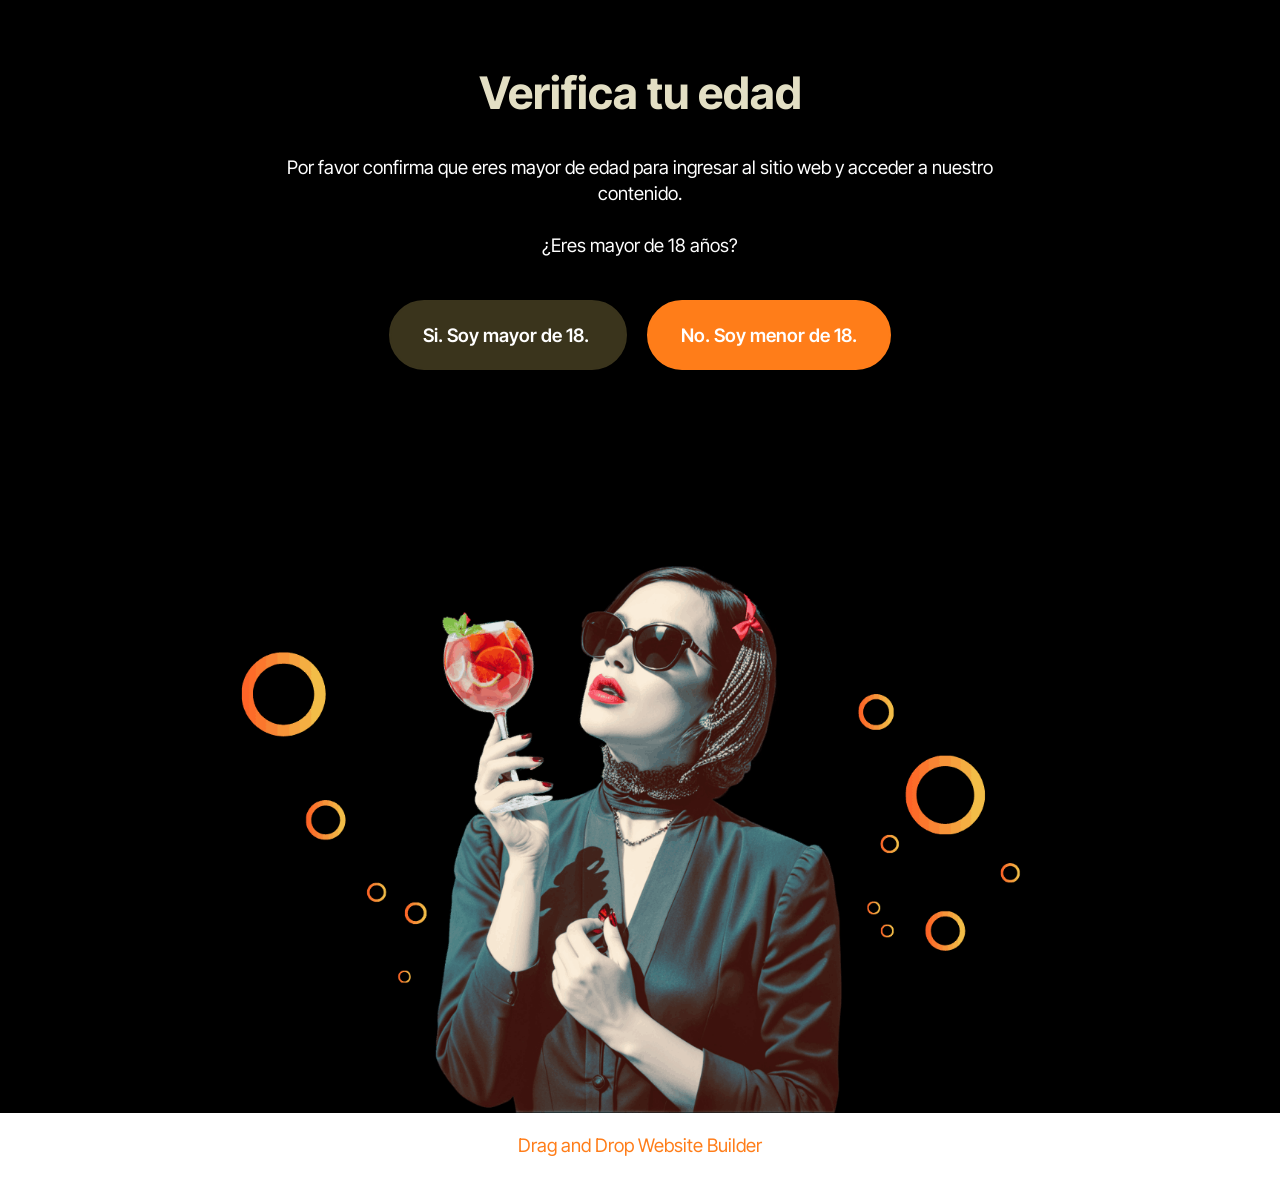
<file: index.html>
<!DOCTYPE html>
<html  >
<head>
  <!-- Site made with Mobirise Website Builder v6.1.12, https://mobirise.com -->
  <meta charset="UTF-8">
  <meta http-equiv="X-UA-Compatible" content="IE=edge">
  <meta name="generator" content="Mobirise v6.1.12, mobirise.com">
  <meta name="viewport" content="width=device-width, initial-scale=1, minimum-scale=1">
  <link rel="shortcut icon" href="assets/images/cassette20logopag-128x128-1.png" type="image/x-icon">
  <meta name="description" content="">
  
  
  <title>verificación</title>
  <link rel="stylesheet" href="assets/bootstrap/css/bootstrap.min.css">
  <link rel="stylesheet" href="assets/theme/css/style.css">
  <link rel="preload" href="https://fonts.googleapis.com/css?family=Inter+Tight:100,200,300,400,500,600,700,800,900,100i,200i,300i,400i,500i,600i,700i,800i,900i&display=swap" as="style" onload="this.onload=null;this.rel='stylesheet'">
  <noscript><link rel="stylesheet" href="https://fonts.googleapis.com/css?family=Inter+Tight:100,200,300,400,500,600,700,800,900,100i,200i,300i,400i,500i,600i,700i,800i,900i&display=swap"></noscript>
  <link rel="preload" as="style" href="assets/mobirise/css/mbr-additional.css?v=8KqD8J"><link rel="stylesheet" href="assets/mobirise/css/mbr-additional.css?v=8KqD8J" type="text/css">

  
  
  
</head>
<body>
  
  <section data-bs-version="5.1" class="header13 cid-vfXFKsqBNE" id="header13-24">
  

  
  

  <div class="align-center container">
    <div class="row justify-content-center">
      <div class="col-md-12 mb-5 content-head">
        <h1 class="mbr-section-title mbr-fonts-style display-2"><strong>Verifica tu edad</strong></h1>
        <p class="mbr-text mbr-fonts-style mt-4 display-7">
          Por favor confirma que eres mayor de edad para ingresar al sitio web y acceder a nuestro contenido.<br><br>¿Eres mayor de 18 años?</p>
        <div class="mbr-section-btn mt-4"><a class="btn btn-success display-7" href="home.html">Si. Soy mayor de 18.&nbsp;</a> <a class="btn btn-primary display-7" href="out.html">No. Soy menor de 18.</a></div>
      </div>
    </div>

    <div class="row justify-content-center">
      <div class="col-12 col-md-12">
        <img src="assets/images/color20woman20header-1640x924.png" alt="Mobirise Website Builder" title="">
      </div>
    </div>
  </div>
</section><section class="display-7" style="padding: 0;align-items: center;justify-content: center;flex-wrap: wrap;    align-content: center;display: flex;position: relative;height: 4rem;"><a href="https://mobiri.se/" style="flex: 1 1;height: 4rem;position: absolute;width: 100%;z-index: 1;"><img alt="" style="height: 4rem;" src="[data-uri]"></a><p style="margin: 0;text-align: center;" class="display-7">&#8204;</p><a style="z-index:1" href="https://mobirise.com/drag-drop-website-builder.html">Drag and Drop Website Builder</a></section><script src="assets/bootstrap/js/bootstrap.bundle.min.js"></script>  <script src="assets/smoothscroll/smooth-scroll.js"></script>  <script src="assets/ytplayer/index.js"></script>  <script src="assets/theme/js/script.js"></script>  
  
  
</body>
</html>
</file>
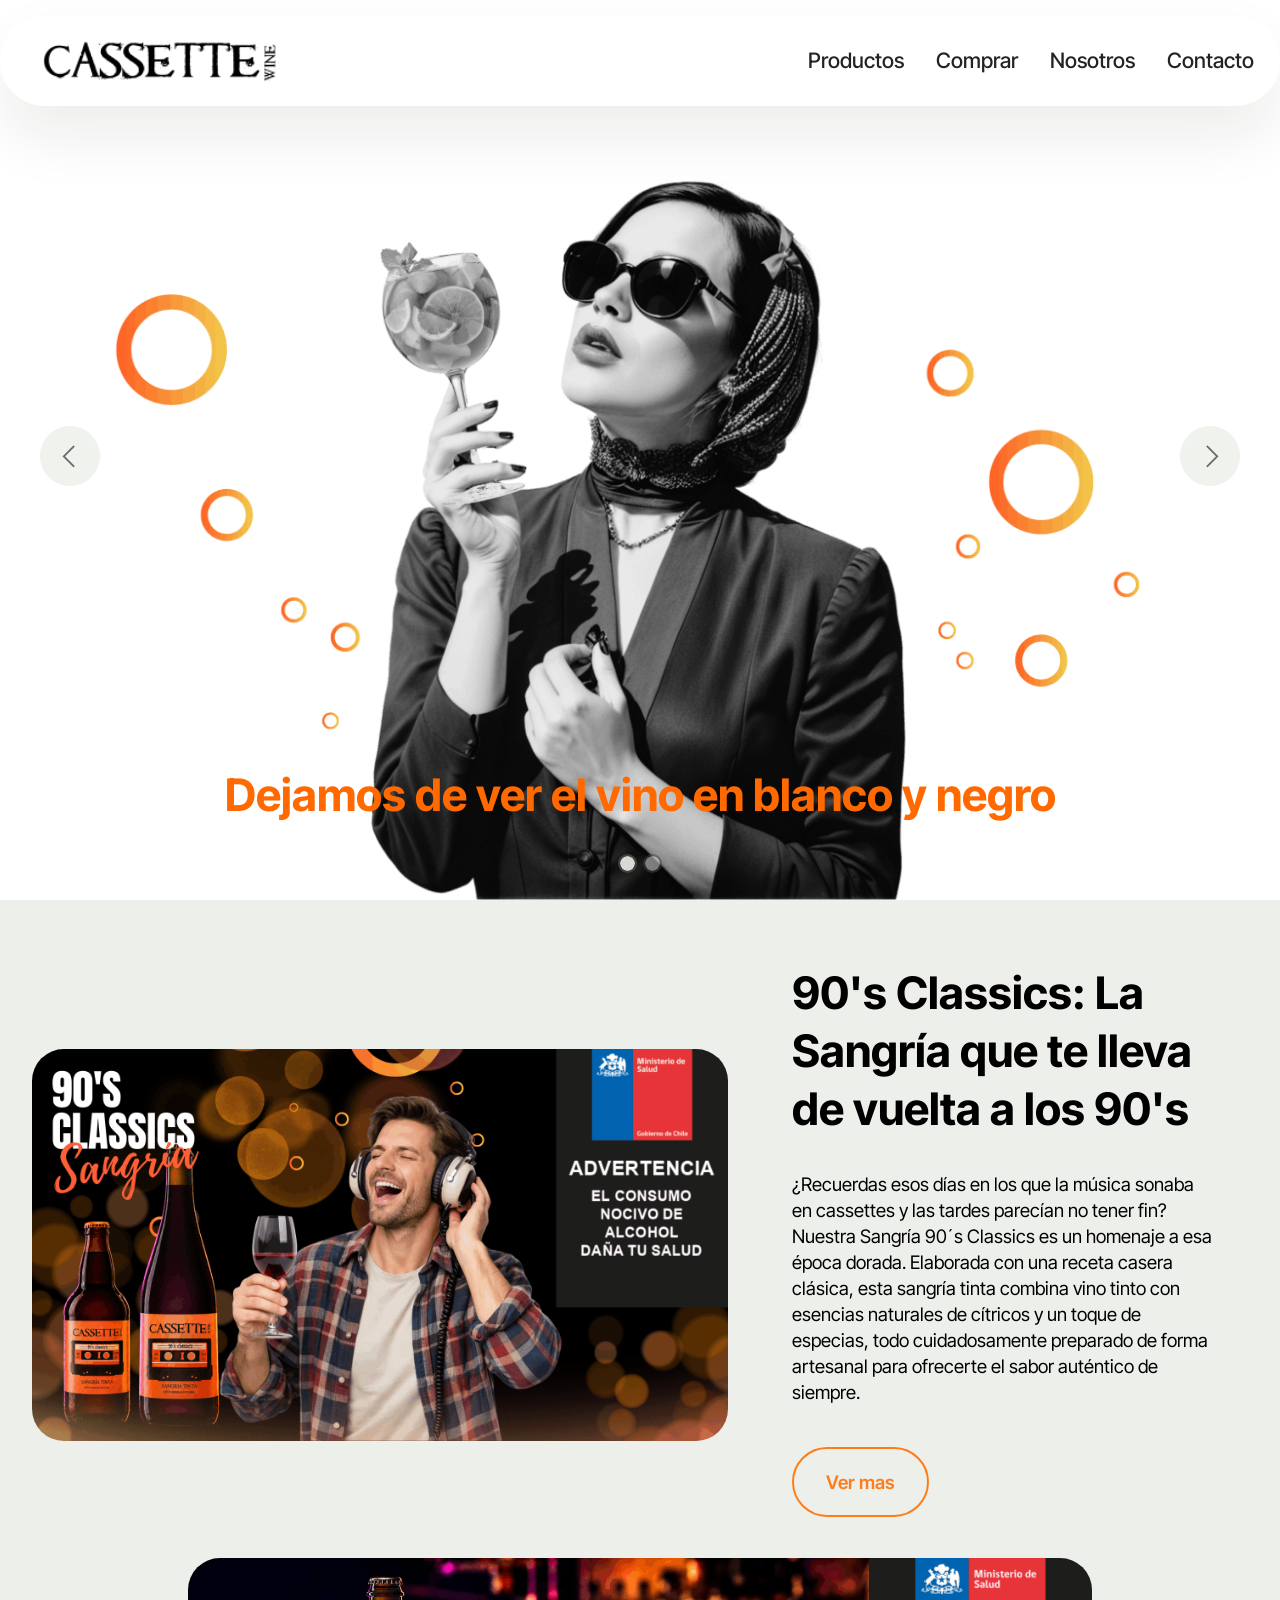
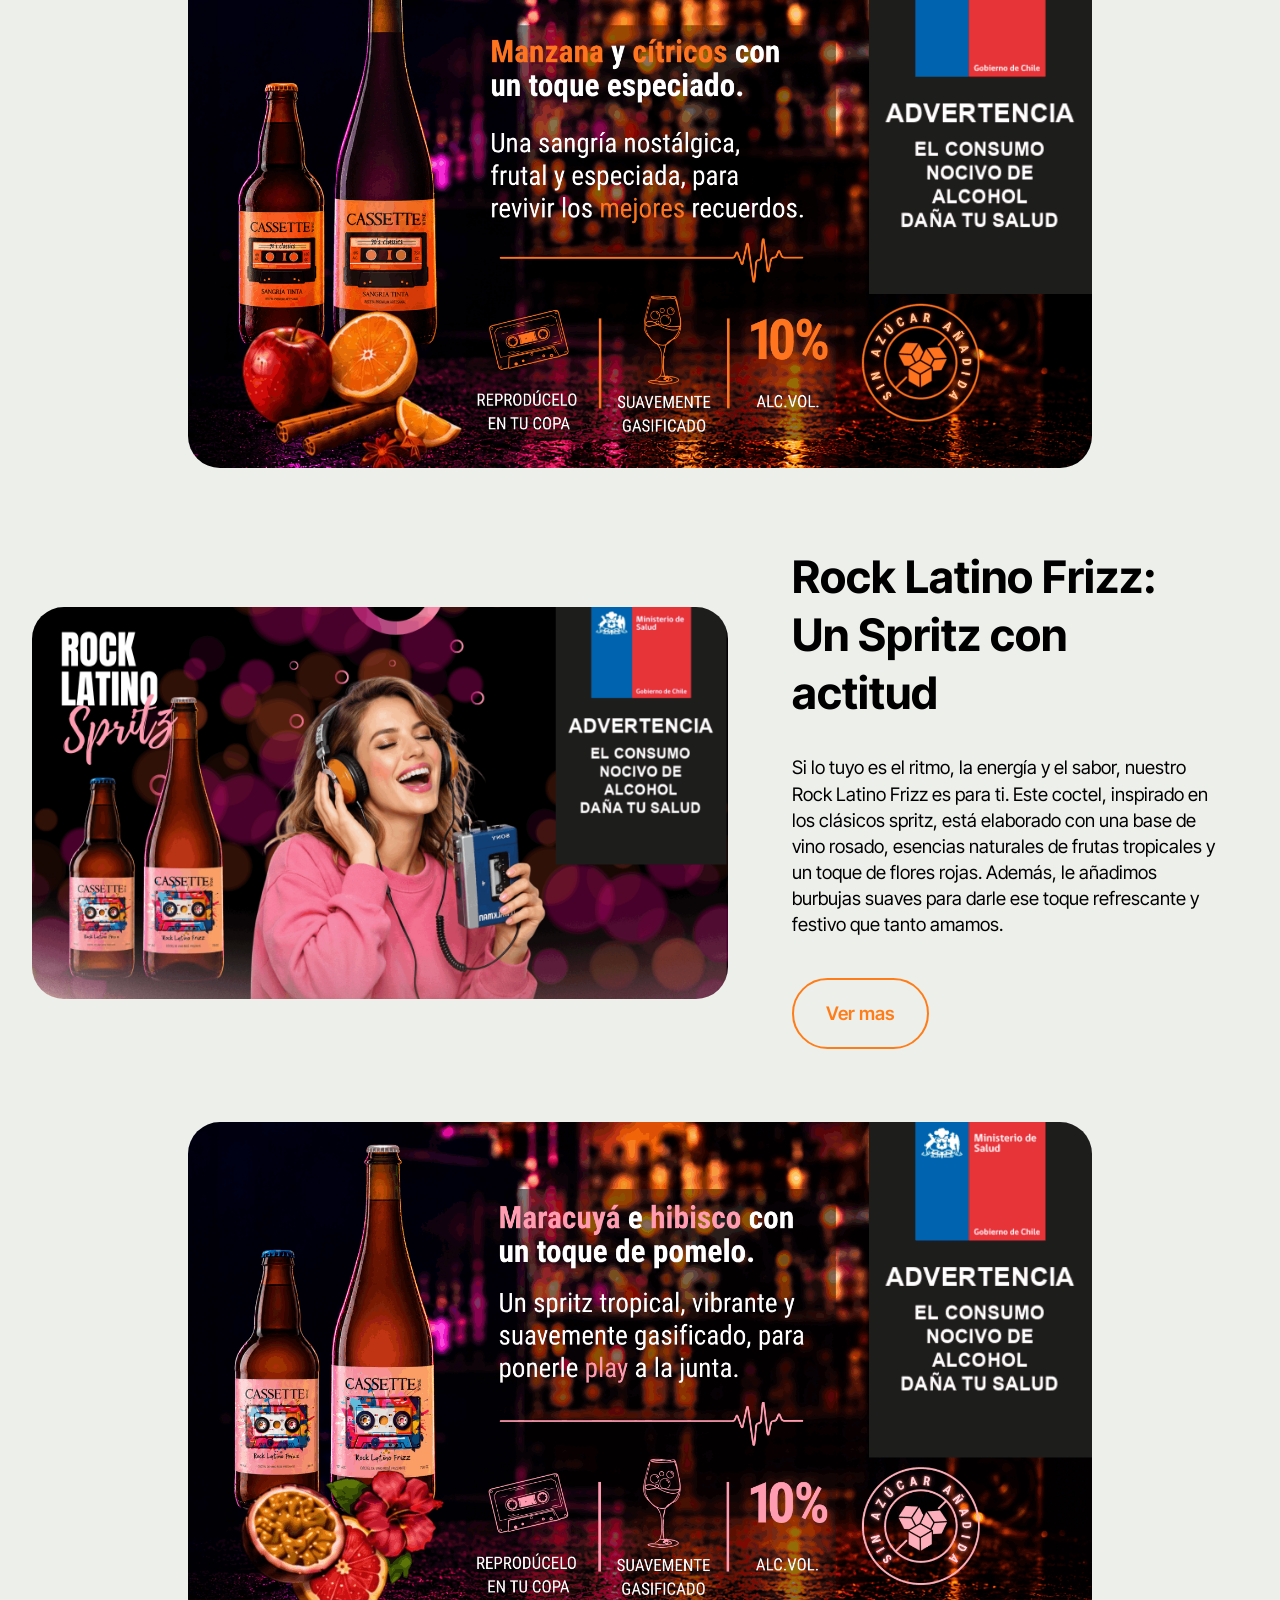
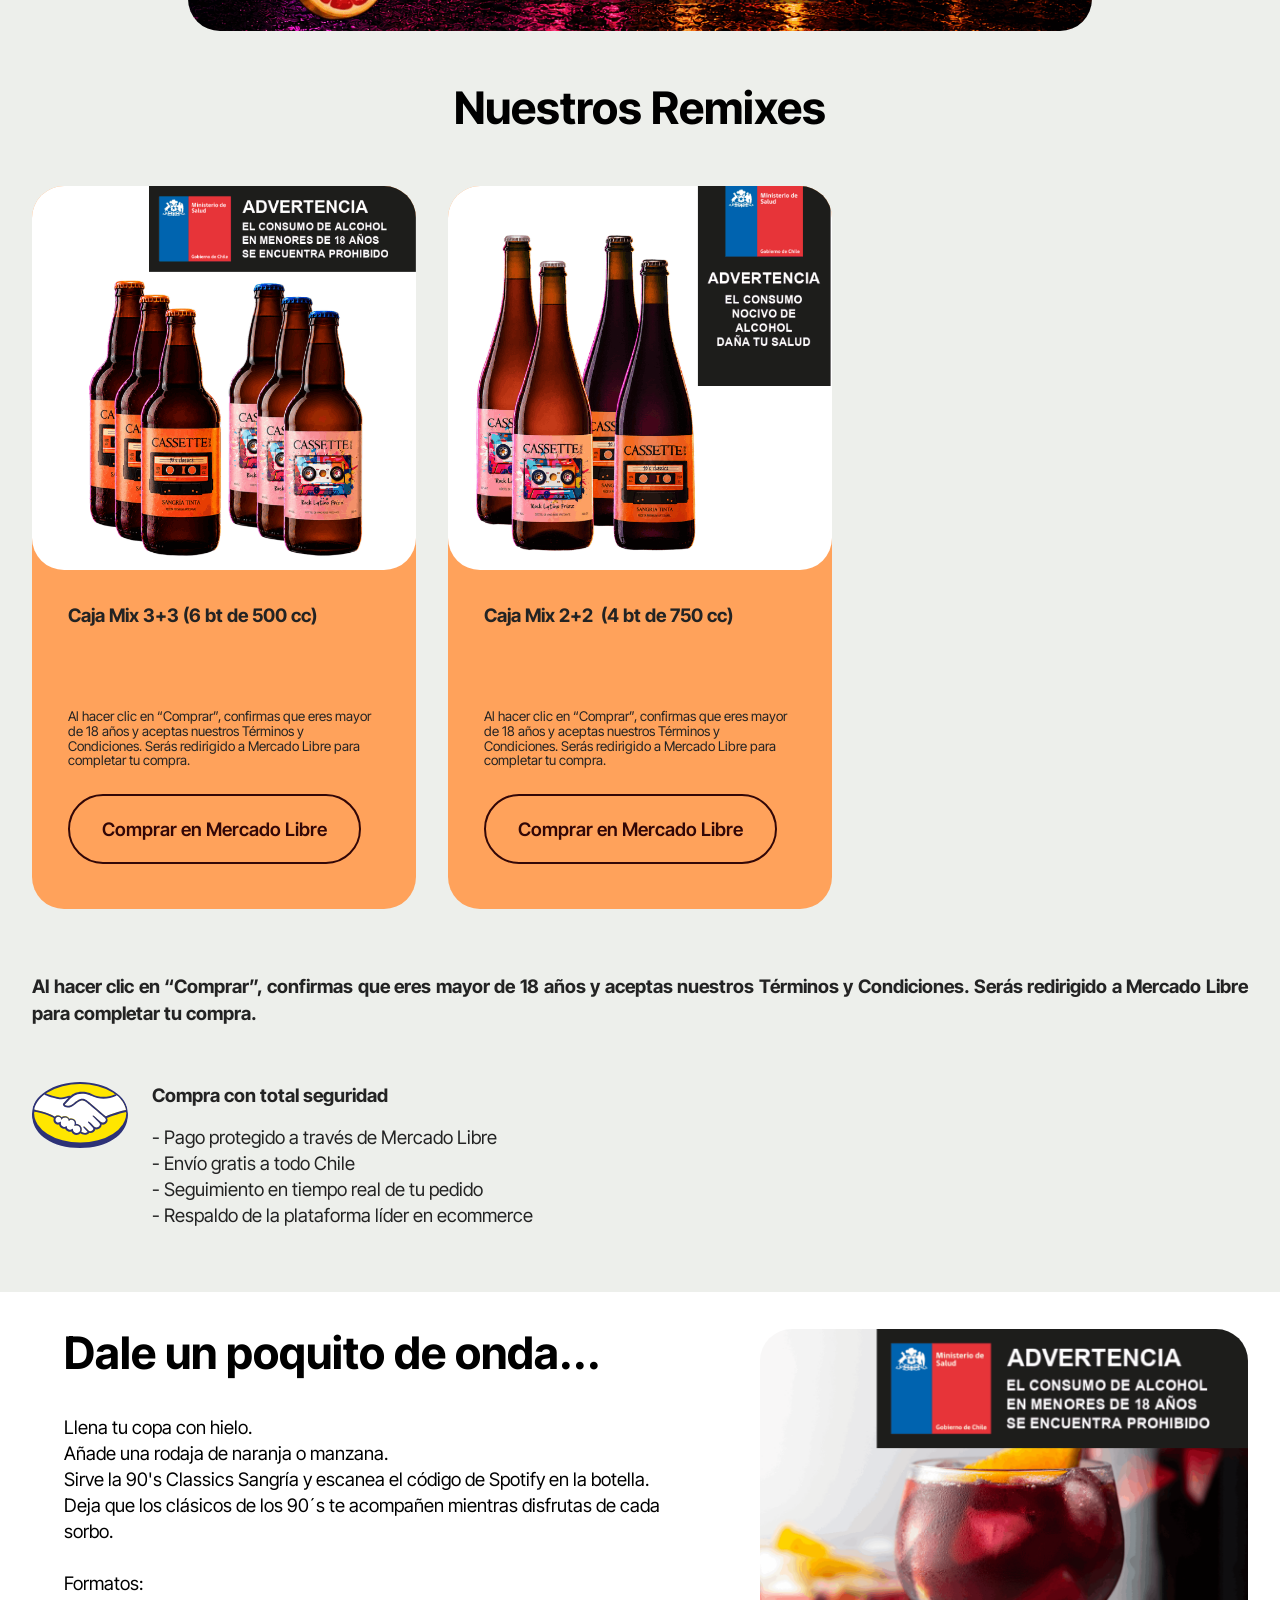
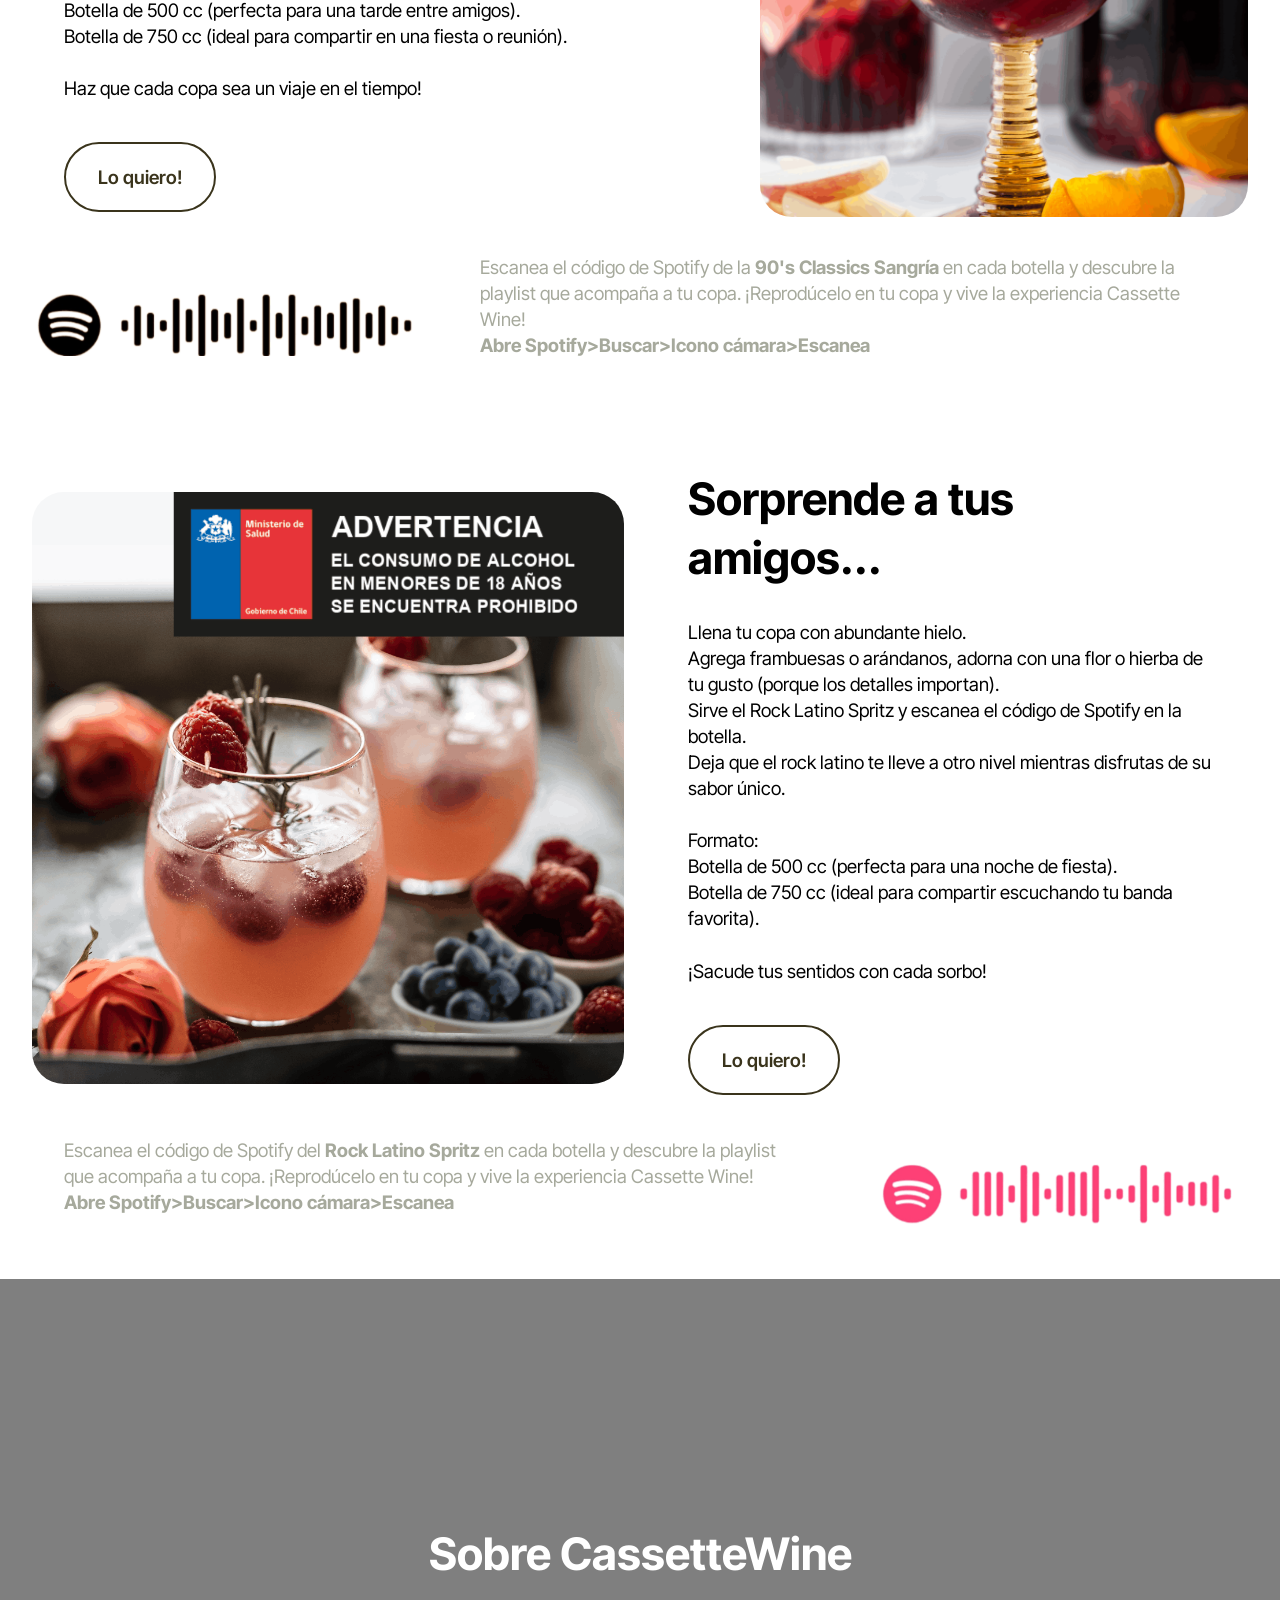
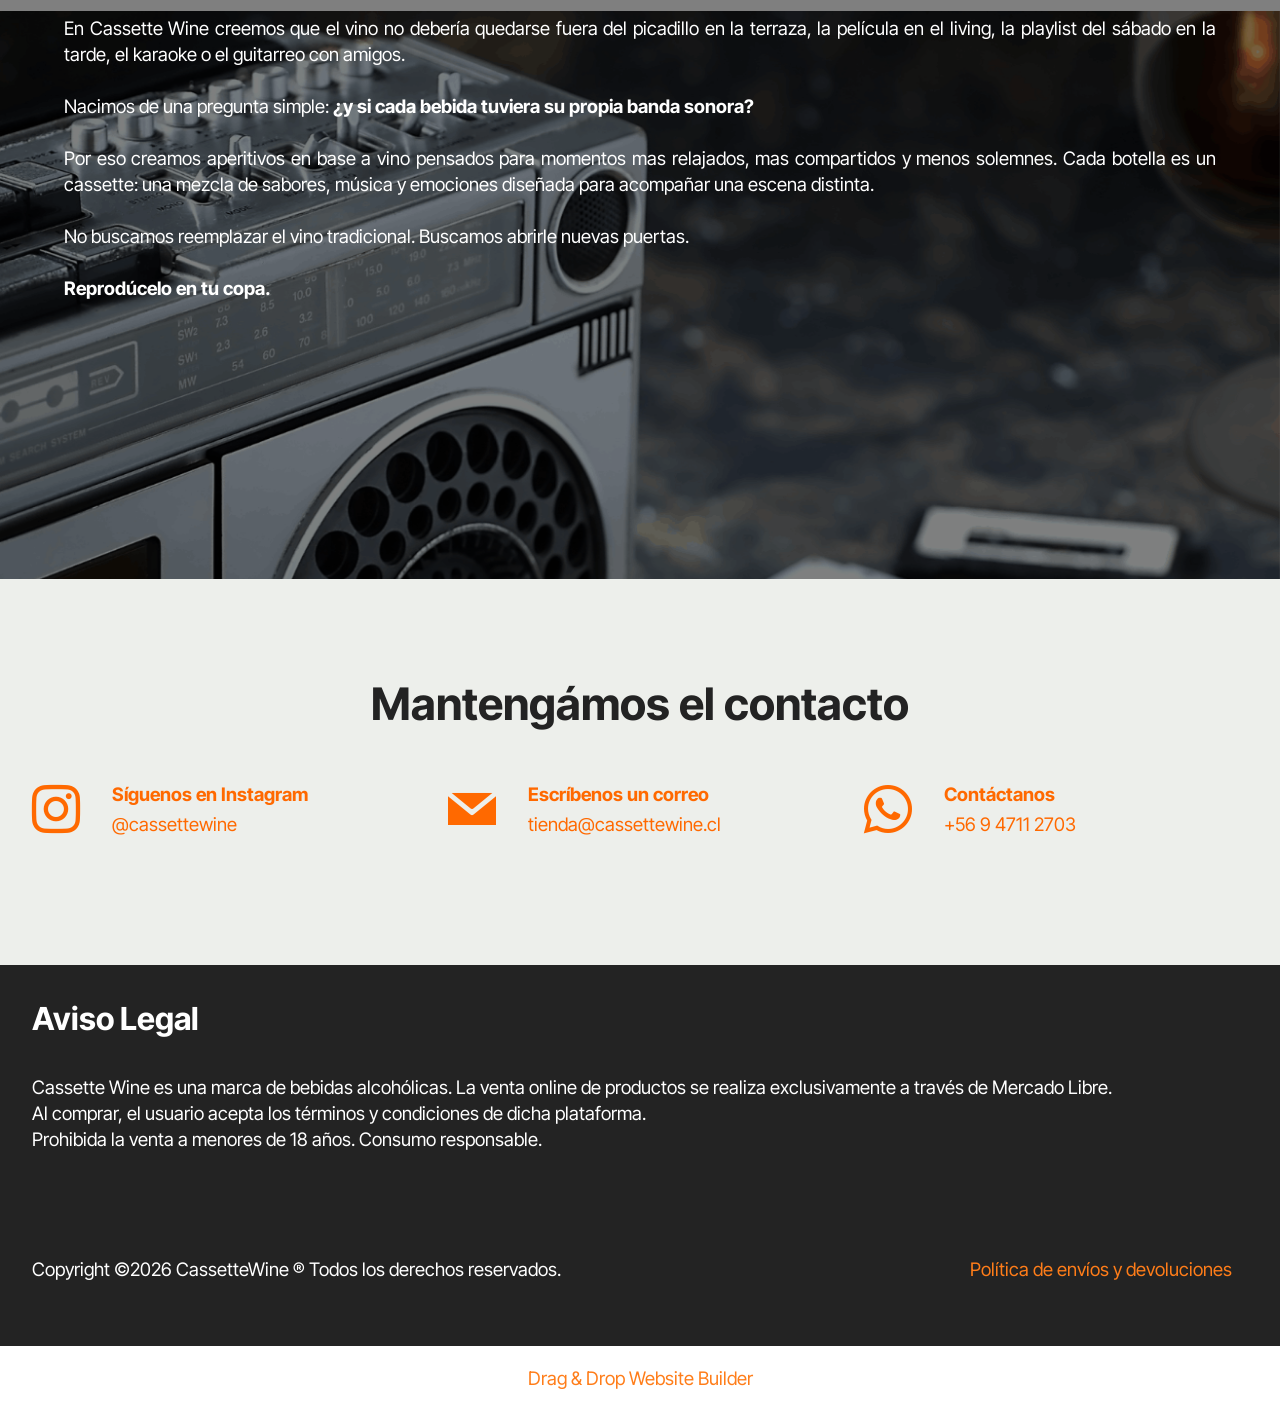
<file: home.html>
<!DOCTYPE html>
<html  >
<head>
  <!-- Site made with Mobirise Website Builder v6.1.12, https://mobirise.com -->
  <meta charset="UTF-8">
  <meta http-equiv="X-UA-Compatible" content="IE=edge">
  <meta name="generator" content="Mobirise v6.1.12, mobirise.com">
  <meta name="viewport" content="width=device-width, initial-scale=1, minimum-scale=1">
  <link rel="shortcut icon" href="assets/images/cassette20logopag-128x128-1.png" type="image/x-icon">
  <meta name="description" content="">
  
  
  <title>Bienvenidos</title>
  <link rel="stylesheet" href="assets/web/assets/mobirise-icons2/mobirise2.css">
  <link rel="stylesheet" href="assets/bootstrap/css/bootstrap.min.css">
  <link rel="stylesheet" href="assets/parallax/jarallax.css">
  <link rel="stylesheet" href="assets/dropdown/css/style.css">
  <link rel="stylesheet" href="assets/socicon/css/styles.css">
  <link rel="stylesheet" href="assets/theme/css/style.css">
  <link rel="preload" href="https://fonts.googleapis.com/css?family=Inter+Tight:100,200,300,400,500,600,700,800,900,100i,200i,300i,400i,500i,600i,700i,800i,900i&display=swap" as="style" onload="this.onload=null;this.rel='stylesheet'">
  <noscript><link rel="stylesheet" href="https://fonts.googleapis.com/css?family=Inter+Tight:100,200,300,400,500,600,700,800,900,100i,200i,300i,400i,500i,600i,700i,800i,900i&display=swap"></noscript>
  <link rel="preload" as="style" href="assets/mobirise/css/mbr-additional.css?v=kFQjrL"><link rel="stylesheet" href="assets/mobirise/css/mbr-additional.css?v=kFQjrL" type="text/css">

  
  
  
</head>
<body>
  
  <section data-bs-version="5.1" class="menu menu2 cid-vfY34Dx6nE" once="menu" id="menu02-2a">
	

	<nav class="navbar navbar-dropdown navbar-fixed-top navbar-expand-lg">
		<div class="container">
			<div class="navbar-brand">
				<span class="navbar-logo">
					<a href="home.html#slider03-1s">
						<img src="assets/images/logo20pag20100020x2020020px-214x43.png" alt="" style="height: 3rem;">
					</a>
				</span>
				
			</div>
			<button class="navbar-toggler" type="button" data-toggle="collapse" data-bs-toggle="collapse" data-target="#navbarSupportedContent" data-bs-target="#navbarSupportedContent" aria-controls="navbarNavAltMarkup" aria-expanded="false" aria-label="Toggle navigation">
				<div class="hamburger">
					<span></span>
					<span></span>
					<span></span>
					<span></span>
				</div>
			</button>
			<div class="collapse navbar-collapse" id="navbarSupportedContent">
				<ul class="navbar-nav nav-dropdown nav-right" data-app-modern-menu="true"><li class="nav-item">
						<a class="nav-link link text-black text-primary display-4" href="home.html#article02-2x">Productos</a>
					</li>
					<li class="nav-item">
						<a class="nav-link link text-black text-primary display-4" href="home.html#pricing02-2b">Comprar</a>
					</li><li class="nav-item">
						<a class="nav-link link text-black text-primary display-4" href="home.html#header17-22" aria-expanded="false">Nosotros</a>
					</li>
					<li class="nav-item"><a class="nav-link link text-black text-primary display-4" href="home.html#social02-2n">Contacto</a></li></ul>
				
				
			</div>
		</div>
	</nav>
</section>

<section data-bs-version="5.1" class="slider3 cid-vfyaz016Qo mbr-fullscreen" id="slider03-1s">
    
    <div class="carousel slide" id="vvUWc6raMD" data-ride="carousel" data-bs-ride="carousel" data-interval="5000" data-bs-interval="5000">
        <ol class="carousel-indicators">
            <li data-slide-to="0" data-bs-slide-to="0" class="active" data-target="#vvUWc6raMD" data-bs-target="#vvUWc6raMD"></li>
            <li data-slide-to="1" data-bs-slide-to="1" data-target="#vvUWc6raMD" data-bs-target="#vvUWc6raMD"></li>
            
        </ol>
        <div class="carousel-inner">
            
            <div class="carousel-item slider-image item active">
                <div class="item-wrapper">
                    <img class="d-block w-100" src="assets/images/black20woman20header-1640x924.png" alt="Mobirise Website Builder">
                    
                    <div class="carousel-caption">
                        <h2 class="mbr-section-subtitle mbr-fonts-style mb-3 display-2">
                            <strong>Dejamos de ver el vino en blanco y negro</strong></h2>
                        
                             
                    </div>
                </div>
            </div>
            <div class="carousel-item slider-image item">
                <div class="item-wrapper">
                    <img class="d-block w-100" src="assets/images/color20woman20header-1640x924.png" alt="Mobirise Website Builder">
                    
                    <div class="carousel-caption">
                        <h2 class="mbr-section-subtitle mbr-fonts-style mb-3 display-2"><strong>Disfruta de nuestros remixes con vino!</strong></h2>
                        
                             
                    </div>
                </div>
            </div>
        </div>
        <a class="carousel-control carousel-control-prev" role="button" data-slide="prev" data-bs-slide="prev" href="#vvUWc6raMD">
            <span class="mobi-mbri mobi-mbri-arrow-prev" aria-hidden="true"></span>
            <span class="sr-only visually-hidden">Previous</span>
        </a>
        <a class="carousel-control carousel-control-next" role="button" data-slide="next" data-bs-slide="next" href="#vvUWc6raMD">
            <span class="mobi-mbri mobi-mbri-arrow-next" aria-hidden="true"></span>
            <span class="sr-only visually-hidden">Next</span>
        </a>
    </div>
</section>

<section data-bs-version="5.1" class="start article2 cid-vg4C4VsXJa" id="article02-2x">
	

	
	

	<div class="container-fluid">
		<div class="row justify-content-center">
			<div class="col-12 col-md-12 col-lg-7 image-wrapper">
				<img class="w-100" src="assets/images/sangria20pagina-1640x924.png" alt="Mobirise Website Builder">
			</div>
			<div class="col-12 col-md-12 col-lg">
				<div class="text-wrapper align-left">
					<h1 class="mbr-section-title mbr-fonts-style mb-4 display-2"><strong>90's Classics: La Sangría que te lleva de vuelta a los 90's&nbsp;</strong></h1>
					<p class="mbr-text align-left mbr-fonts-style mb-4 display-7">
					¿Recuerdas esos días en los que la música sonaba en cassettes y las tardes parecían no tener fin? Nuestra Sangría 90´s Classics es un homenaje a esa época dorada. Elaborada con una receta casera clásica, esta sangría tinta combina vino tinto con esencias naturales de cítricos y un toque de especias, todo cuidadosamente preparado de forma artesanal para ofrecerte el sabor auténtico de siempre.
					</p>
					<div class="mbr-section-btn align-left mt-3"><a class="btn btn-primary-outline display-7" href="home.html#article04-1z">Ver mas</a></div>
				</div>
			</div>
		</div>
	</div>
</section>

<section data-bs-version="5.1" class="image3 cid-vvmHohwo3w" id="image03-3p">
  

  
  

  <div class="container-fluid">
    <div class="row justify-content-center">
      <div class="col-12 col-lg-9">
        
        
        <div class="image-wrapper">
          <img class="w-100" src="assets/images/9-1640x924.png" alt="Mobirise Website Builder">
        </div>
      </div>
    </div>
  </div>
</section>

<section data-bs-version="5.1" class="start article4 cid-vg4HjPNAws" id="article04-2z">
	

	
	

	<div class="container-fluid">
		<div class="row justify-content-center">
			<div class="col-12 col-md-12 col-lg-7 image-wrapper">
				<img class="w-100" src="assets/images/rl20pagina-1640x924.png" alt="Mobirise Website Builder">
			</div>
			<div class="col-12 col-md-12 col-lg">
				<div class="text-wrapper align-left">
					<h1 class="mbr-section-title mbr-fonts-style mb-4 display-2"><strong>Rock Latino Frizz: Un Spritz con actitud</strong></h1>
					<p class="mbr-text mbr-fonts-style mb-4 display-7">
						Si lo tuyo es el ritmo, la energía y el sabor, nuestro Rock Latino Frizz es para ti. Este coctel, inspirado en los clásicos spritz, está elaborado con una base de vino rosado, esencias naturales de frutas tropicales y un toque de flores rojas. Además, le añadimos burbujas suaves para darle ese toque refrescante y festivo que tanto amamos.
					</p>
					<div class="mbr-section-btn mt-3"><a class="btn btn-lg btn-primary-outline display-7" href="home.html#article02-20">Ver mas</a></div>
				</div>
			</div>
		</div>
	</div>
</section>

<section data-bs-version="5.1" class="image3 cid-vvmIh954Jt" id="image03-3q">
  

  
  

  <div class="container-fluid">
    <div class="row justify-content-center">
      <div class="col-12 col-lg-9">
        
        
        <div class="image-wrapper">
          <img class="w-100" src="assets/images/10-1640x924.png" alt="Mobirise Website Builder">
        </div>
      </div>
    </div>
  </div>
</section>

<section data-bs-version="5.1" class="pricing02 cid-vfY5Qz5x9h" id="pricing02-2b">
  
  
  <div class="container">
    <div class="row justify-content-center">
      <div class="col-12 content-head">
        <div class="mbr-section-head mb-5">
          <h4 class="mbr-section-title mbr-fonts-style align-center mb-0 display-2">
            <strong>Nuestros Remixes</strong></h4>
          
          
        </div>
      </div>
    </div>
    <div class="row">
      
      
      <div class="item features-image col-12 col-md-6 col-lg-4 active">
        <div class="item-wrapper">
          <div class="item-img">
            <img src="assets/images/mix20500cc-690x690.png" alt="Mobirise Website Builder" data-slide-to="2" data-bs-slide-to="2">
          </div>
          <div class="item-content">
            <h5 class="item-title mbr-fonts-style display-7"><strong>Caja Mix 3+3 (6 bt de 500 cc)</strong><br></h5>
            
            <p class="mbr-text mbr-fonts-style display-1"><br><br><br><br><br>Al hacer clic en “Comprar”, confirmas que eres mayor de 18 años y aceptas nuestros Términos y Condiciones. Serás redirigido a Mercado Libre para completar tu compra.<br>
            </p>
            <div class="mbr-section-btn item-footer"><a href="https://www.mercadolibre.cl/coctel-de-vino--aperitivo--cassette-wine-6bt-x-500cc/up/MLCU3775017714" class="btn item-btn btn-info-outline display-7">Comprar en Mercado Libre</a></div>
          </div>
        </div>
      </div><div class="item features-image col-12 col-md-6 col-lg-4">
        <div class="item-wrapper">
          <div class="item-img">
            <img src="assets/images/mix20750cc-690x690.png" alt="Mobirise Website Builder" data-slide-to="5" data-bs-slide-to="5">
          </div>
          <div class="item-content">
            <h5 class="item-title mbr-fonts-style display-7"><strong>Caja Mix 2+2&nbsp; (4 bt de 750 cc)</strong></h5>
            
            <p class="mbr-text mbr-fonts-style display-1"><br><br><br><br><br>Al hacer clic en “Comprar”, confirmas que eres mayor de 18 años y aceptas nuestros Términos y Condiciones. Serás redirigido a Mercado Libre para completar tu compra.<br>
            </p>
            <div class="mbr-section-btn item-footer"><a href="https://www.mercadolibre.cl/coctel-de-vino--aperitivo--cassette-wine-4bt-x-750cc/up/MLCU5212271480" class="btn item-btn btn-info-outline display-7">Comprar en Mercado Libre</a></div>
          </div>
        </div>
      </div>
    </div>
  </div>
</section>

<section data-bs-version="5.1" class="article11 cid-vgglpI0E65" id="article11-3h">
    

    
    
    <div class="container">
        <div class="row justify-content-center">
            <div class="title col-md-12 col-lg-12">
                
                <h4 class="mbr-section-subtitle align-center mbr-fonts-style mt-4 display-7"><strong>Al hacer clic en “Comprar”, confirmas que eres mayor de 18 años y aceptas nuestros Términos y Condiciones. Serás redirigido a Mercado Libre para completar tu compra.</strong></h4>
                
            </div>
        </div>
    </div>
</section>

<section data-bs-version="5.1" class="features15 cid-vfZl9Y2wSJ" id="features015-2v">
	

	
	
	<div class="container">
		<div class="row justify-content-center">
			<div class="col-12 content-head">
				
			</div>
		</div>
		<div class="row">
			
			
			<div class="item features-without-image col-12 col-lg-12 active">
				<div class="item-wrapper">
					<div class="img-wrapper">
						<img src="assets/images/meli.svg" alt="Mobirise Website Builder" data-bs-slide-to="1" data-slide-to="1">
					</div>
					<div class="card-box">
						<h4 class="card-title mbr-fonts-style mb-0 display-7">
							<strong>Compra con total seguridad</strong></h4>
						<h5 class="card-text mbr-fonts-style mt-3 display-7">- Pago protegido a través de Mercado Libre<div>- Envío gratis a todo Chile</div><div>- Seguimiento en tiempo real de tu pedido</div><div>- Respaldo de la plataforma líder en ecommerce</div></h5>
					</div>
				</div>
			</div>
			
			
			

			
			
			
		</div>
	</div>
</section>

<section data-bs-version="5.1" class="start article4 cid-vfPe1Egdvi" id="article04-1z">
	

	
	

	<div class="container">
		<div class="row justify-content-center">
			<div class="col-12 col-md-12 col-lg-5 image-wrapper">
				<img class="w-100" src="assets/images/preparacion20sangria20adv-1024x1024.png" alt="Mobirise Website Builder">
			</div>
			<div class="col-12 col-md-12 col-lg">
				<div class="text-wrapper align-left">
					<h1 class="mbr-section-title mbr-fonts-style mb-4 display-2">
						<strong>Dale un poquito de onda...</strong></h1>
					<p class="mbr-text mbr-fonts-style mb-4 display-7">Llena tu copa con hielo. 
<br>Añade una rodaja de naranja o manzana. 
<br>Sirve la 90's Classics Sangría y escanea el código de Spotify en la botella. 
<br>Deja que los clásicos de los 90´s te acompañen mientras disfrutas de cada sorbo.
<br>  
<br>Formatos: 
<br>Botella de 500 cc (perfecta para una tarde entre amigos). 
<br>Botella de 750 cc (ideal para compartir en una fiesta o reunión). 
<br>
<br>Haz que cada copa sea un viaje en el tiempo!</p>
					<div class="mbr-section-btn mt-3"><a class="btn btn-lg btn-success-outline display-7" href="home.html#pricing02-2b">Lo quiero!</a></div>
				</div>
			</div>
		</div>
	</div>
</section>

<section data-bs-version="5.1" class="start article2 cid-vgaaxitVx8" id="article02-3a">
	

	
	

	<div class="container">
		<div class="row justify-content-center">
			<div class="col-12 col-md-12 col-lg-4 image-wrapper">
				<img class="w-100" src="assets/images/spotify-code-sangria-522x112.png" alt="Mobirise Website Builder">
			</div>
			<div class="col-12 col-md-12 col-lg">
				<div class="text-wrapper align-left">
					
					<p class="mbr-text align-left mbr-fonts-style mb-4 display-7">
					Escanea el código de Spotify de la <strong>90's Classics Sangría&nbsp;</strong>en cada botella y descubre la playlist que acompaña a tu copa. ¡Reprodúcelo en tu copa y vive la experiencia Cassette Wine!<br><strong>Abre Spotify&gt;Buscar&gt;Icono cámara&gt;Escanea</strong><br>
					</p>
					
				</div>
			</div>
		</div>
	</div>
</section>

<section data-bs-version="5.1" class="start article2 cid-vfPe3htdhL" id="article02-20">
	

	
	

	<div class="container">
		<div class="row justify-content-center">
			<div class="col-12 col-md-12 col-lg-6 image-wrapper">
				<img class="w-100" src="assets/images/preparacion20rlatino20adv-1024x1024.png" alt="Mobirise Website Builder">
			</div>
			<div class="col-12 col-md-12 col-lg">
				<div class="text-wrapper align-left">
					<h1 class="mbr-section-title mbr-fonts-style mb-4 display-2">
						<strong>Sorprende a tus amigos...</strong></h1>
					<p class="mbr-text align-left mbr-fonts-style mb-4 display-7">Llena tu copa con abundante hielo. 
<br>Agrega frambuesas o arándanos, adorna con una flor o hierba de tu gusto (porque los detalles importan). 
<br>Sirve el Rock Latino Spritz y escanea el código de Spotify en la botella. 
<br>Deja que el rock latino te lleve a otro nivel mientras disfrutas de su sabor único. 
<br>
<br>Formato: 
<br>Botella de 500 cc (perfecta para una noche de fiesta). 
<br>Botella de 750 cc (ideal para compartir escuchando tu banda favorita). 
<br>
<br>¡Sacude tus sentidos con cada sorbo!</p>
					<div class="mbr-section-btn align-left mt-3"><a class="btn btn-success-outline display-7" href="home.html#pricing02-2b">Lo quiero!</a></div>
				</div>
			</div>
		</div>
	</div>
</section>

<section data-bs-version="5.1" class="start article2 cid-vgaehrHWtX" id="article02-3b">
	

	
	

	<div class="container">
		<div class="row justify-content-center">
			<div class="col-12 col-md-12 col-lg-4 image-wrapper">
				<img class="w-100" src="assets/images/spotify-code-rlatino-547x132.png" alt="Mobirise Website Builder">
			</div>
			<div class="col-12 col-md-12 col-lg">
				<div class="text-wrapper align-left">
					
					<p class="mbr-text align-left mbr-fonts-style mb-4 display-7">
					Escanea el código de Spotify del <strong>Rock Latino Spritz</strong> en cada botella y descubre la playlist que acompaña a tu copa. ¡Reprodúcelo en tu copa y vive la experiencia Cassette Wine!<br><strong>Abre Spotify&gt;Buscar&gt;Icono cámara&gt;Escanea</strong><br>
					</p>
					
				</div>
			</div>
		</div>
	</div>
</section>

<section data-bs-version="5.1" class="header16 cid-vfQ0f0BdYq mbr-fullscreen mbr-parallax-background" id="header17-22">
  
  <div class="mbr-overlay" style="opacity: 0.5; background-color: rgb(0, 0, 0);"></div>
  <div class="container">
    <div class="row">
      <div class="content-wrap col-12 col-md-12">
        <h1 class="mbr-section-title mbr-fonts-style mbr-white mb-4 display-2"><strong>Sobre CassetteWine</strong></h1>
        
        <p class="mbr-fonts-style mbr-text mbr-white mb-4 display-7">En Cassette Wine creemos que el vino no debería quedarse fuera del picadillo en la terraza, la película en el living, la playlist del sábado en la tarde, el karaoke o el guitarreo con amigos.<br>
<br>Nacimos de una pregunta simple:<strong> ¿y si cada bebida tuviera su propia banda sonora?</strong><br>
<br>Por eso creamos aperitivos en base a vino pensados para momentos mas relajados, mas compartidos y menos solemnes. Cada botella es un cassette: una mezcla de sabores, música y emociones diseñada para acompañar una escena distinta.<br><br>No buscamos reemplazar el vino tradicional. Buscamos abrirle nuevas puertas.<br><br><strong>Reprodúcelo en tu copa.</strong></p>
        
      </div>
    </div>
  </div>
</section>

<section data-bs-version="5.1" class="social02 cid-vfZ33bPv0V" id="social02-2n">
	

	
	
	<div class="container">
		<div class="row justify-content-center">
			<div class="col-12 content-head">
				<div class="mb-5">
					<h5 class="mbr-section-title mbr-fonts-style align-center mb-0 display-2">
						<strong>Mantengámos el contacto</strong></h5>
					
				</div>
			</div>
		</div>
		<div class="row">
			
			<div class="item features-without-image col-12 col-md-6 col-lg-4 active">
				<div class="item-wrapper">
					<span class="mbr-iconfont m-auto socicon-instagram socicon"></span>
					<div class="card-box">
						<h4 class="card-title mbr-fonts-style mb-1 display-7">
							<strong>Síguenos en Instagram</strong></h4>
						<h5 class="card-text mbr-fonts-style display-7">
							@cassettewine</h5>
					</div>
				</div>
			</div><div class="item features-without-image col-12 col-md-6 col-lg-4">
				<div class="item-wrapper">
					<span class="mbr-iconfont m-auto socicon-mail socicon"></span>
					<div class="card-box">
						<h4 class="card-title mbr-fonts-style mb-1 display-7">
							<strong>Escríbenos un correo&nbsp;</strong></h4>
						<h5 class="card-text mbr-fonts-style display-7">
							tienda@cassettewine.cl</h5>
					</div>
				</div>
			</div>
			<div class="item features-without-image col-12 col-md-6 col-lg-4">
				<div class="item-wrapper">
					<span class="mbr-iconfont m-auto socicon-whatsapp socicon"></span>
					<div class="card-box">
						<h4 class="card-title mbr-fonts-style mb-1 display-7">
							<strong>Contáctanos</strong></h4>
						<h5 class="card-text mbr-fonts-style display-7">+56 9 4711 2703</h5>
					</div>
				</div>
			</div>
			
			
			
		</div>
	</div>
</section>

<section data-bs-version="5.1" class="article12 cid-vggfkr5zkn" id="article12-3g">    
    
    <div class="container">
        <div class="row justify-content-center">
            <div class="col-md-12 col-lg-12">
                <h3 class="mbr-section-title mbr-fonts-style mb-4 mt-0 display-5">
                <strong>Aviso Legal</strong></h3>
                
                <p class="mbr-text mbr-fonts-style display-7">Cassette Wine es una marca de bebidas alcohólicas. La venta online de productos se realiza exclusivamente a través de Mercado Libre.<br>Al comprar, el usuario acepta los términos y condiciones de dicha plataforma.<br>Prohibida la venta a menores de 18 años. Consumo responsable.</p>
            </div>
        </div>
    </div>
</section>

<section data-bs-version="5.1" class="footer2 cid-vfZ2my5L73" once="footers" id="footer02-2m">
    

    
    

    <div class="container">
        <div class="row">
            <div class="col-12 col-lg-6 center mt-2 mb-3">
                <p class="mbr-fonts-style copyright mb-0 display-7">
                    Copyright ©2026 CassetteWine ® Todos los derechos reservados.
                </p>
            </div>
            <div class="col-12 col-lg-6 center">
                <div class="row-links mt-2 mb-3">
                    <ul class="row-links-soc">
                        
                        
                        
                        
                    <li class="row-links-soc-item mbr-fonts-style display-7"><a href="terminos.html" class="text-primary">Política de envíos y devoluciones</a></li></ul>
                </div>
            </div>
        </div>
    </div>
</section><section class="display-7" style="padding: 0;align-items: center;justify-content: center;flex-wrap: wrap;    align-content: center;display: flex;position: relative;height: 4rem;"><a href="https://mobiri.se/" style="flex: 1 1;height: 4rem;position: absolute;width: 100%;z-index: 1;"><img alt="" style="height: 4rem;" src="[data-uri]"></a><p style="margin: 0;text-align: center;" class="display-7">&#8204;</p><a style="z-index:1" href="https://mobirise.com/drag-drop-website-builder.html">Drag & Drop Website Builder</a></section><script src="assets/bootstrap/js/bootstrap.bundle.min.js"></script>  <script src="assets/parallax/jarallax.js"></script>  <script src="assets/smoothscroll/smooth-scroll.js"></script>  <script src="assets/ytplayer/index.js"></script>  <script src="assets/dropdown/js/navbar-dropdown.js"></script>  <script src="assets/theme/js/script.js"></script>  
  
  
</body>
</html>
</file>
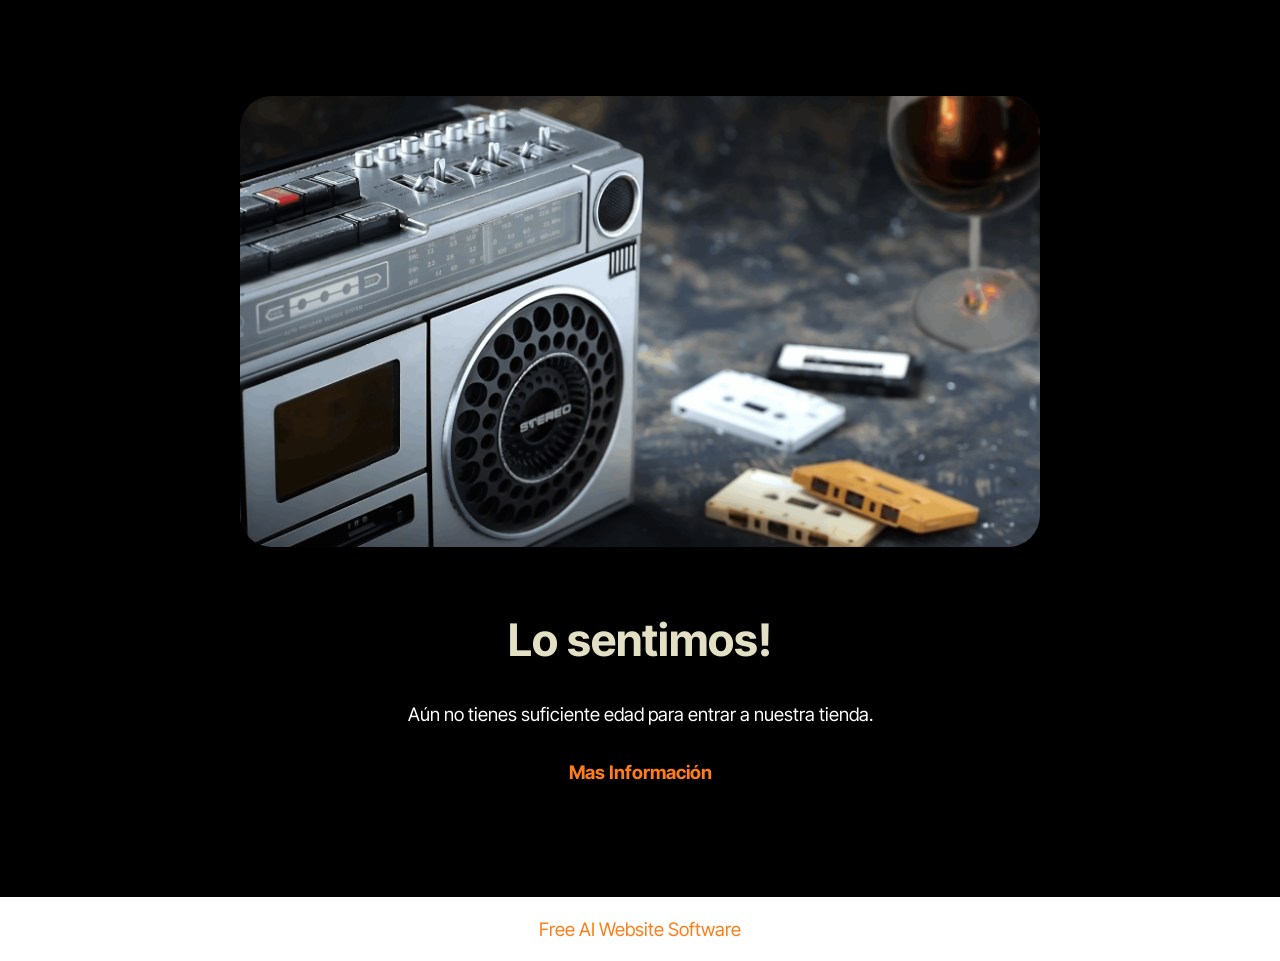
<file: out.html>
<!DOCTYPE html>
<html  >
<head>
  <!-- Site made with Mobirise Website Builder v6.1.12, https://mobirise.com -->
  <meta charset="UTF-8">
  <meta http-equiv="X-UA-Compatible" content="IE=edge">
  <meta name="generator" content="Mobirise v6.1.12, mobirise.com">
  <meta name="viewport" content="width=device-width, initial-scale=1, minimum-scale=1">
  <link rel="shortcut icon" href="assets/images/cassette20logopag-128x128-1.png" type="image/x-icon">
  <meta name="description" content="">
  
  
  <title>salida</title>
  <link rel="stylesheet" href="assets/bootstrap/css/bootstrap.min.css">
  <link rel="stylesheet" href="assets/theme/css/style.css">
  <link rel="preload" href="https://fonts.googleapis.com/css?family=Inter+Tight:100,200,300,400,500,600,700,800,900,100i,200i,300i,400i,500i,600i,700i,800i,900i&display=swap" as="style" onload="this.onload=null;this.rel='stylesheet'">
  <noscript><link rel="stylesheet" href="https://fonts.googleapis.com/css?family=Inter+Tight:100,200,300,400,500,600,700,800,900,100i,200i,300i,400i,500i,600i,700i,800i,900i&display=swap"></noscript>
  <link rel="preload" as="style" href="assets/mobirise/css/mbr-additional.css?v=ouV6uu"><link rel="stylesheet" href="assets/mobirise/css/mbr-additional.css?v=ouV6uu" type="text/css">

  
  
  
</head>
<body>
  
  <section data-bs-version="5.1" class="header16 cid-vfXIMv7yv1" id="header16-25">
  

  
  

  <div class="text-center container">
    <div class="row justify-content-center mb-4">
      <div class="col-12 col-lg-8">
        <div class="image-wrap">
          <img src="assets/images/fondo-nosotros-1640x924.png" alt="Mobirise Website Builder">
        </div>
      </div>
    </div>
    <div class="row justify-content-center">
      <div class="col-md-12 content-head">
        <h1 class="mbr-section-title mbr-fonts-style mt-4 display-2">
          <strong>Lo sentimos!</strong></h1>
        <p class="mbr-text mbr-fonts-style mt-4 display-7">
          Aún no tienes suficiente edad para entrar a nuestra tienda. 
        </p>
        <div class="row-links mt-4">
          <ul class="header-menu">
            
            
            
            
          <li class="header-menu-item mbr-fonts-style display-7"><a href="https://www.paho.org/es/temas/alcohol" class="text-primary"><strong>Mas Información</strong></a></li></ul>
        </div>
      </div>
    </div>
  </div>
</section><section class="display-7" style="padding: 0;align-items: center;justify-content: center;flex-wrap: wrap;    align-content: center;display: flex;position: relative;height: 4rem;"><a href="https://mobiri.se/" style="flex: 1 1;height: 4rem;position: absolute;width: 100%;z-index: 1;"><img alt="" style="height: 4rem;" src="[data-uri]"></a><p style="margin: 0;text-align: center;" class="display-7">&#8204;</p><a style="z-index:1" href="https://mobirise.com/builder/ai-website-builder.html">Free AI Website Software</a></section><script src="assets/bootstrap/js/bootstrap.bundle.min.js"></script>  <script src="assets/smoothscroll/smooth-scroll.js"></script>  <script src="assets/ytplayer/index.js"></script>  <script src="assets/theme/js/script.js"></script>  
  
  
</body>
</html>
</file>
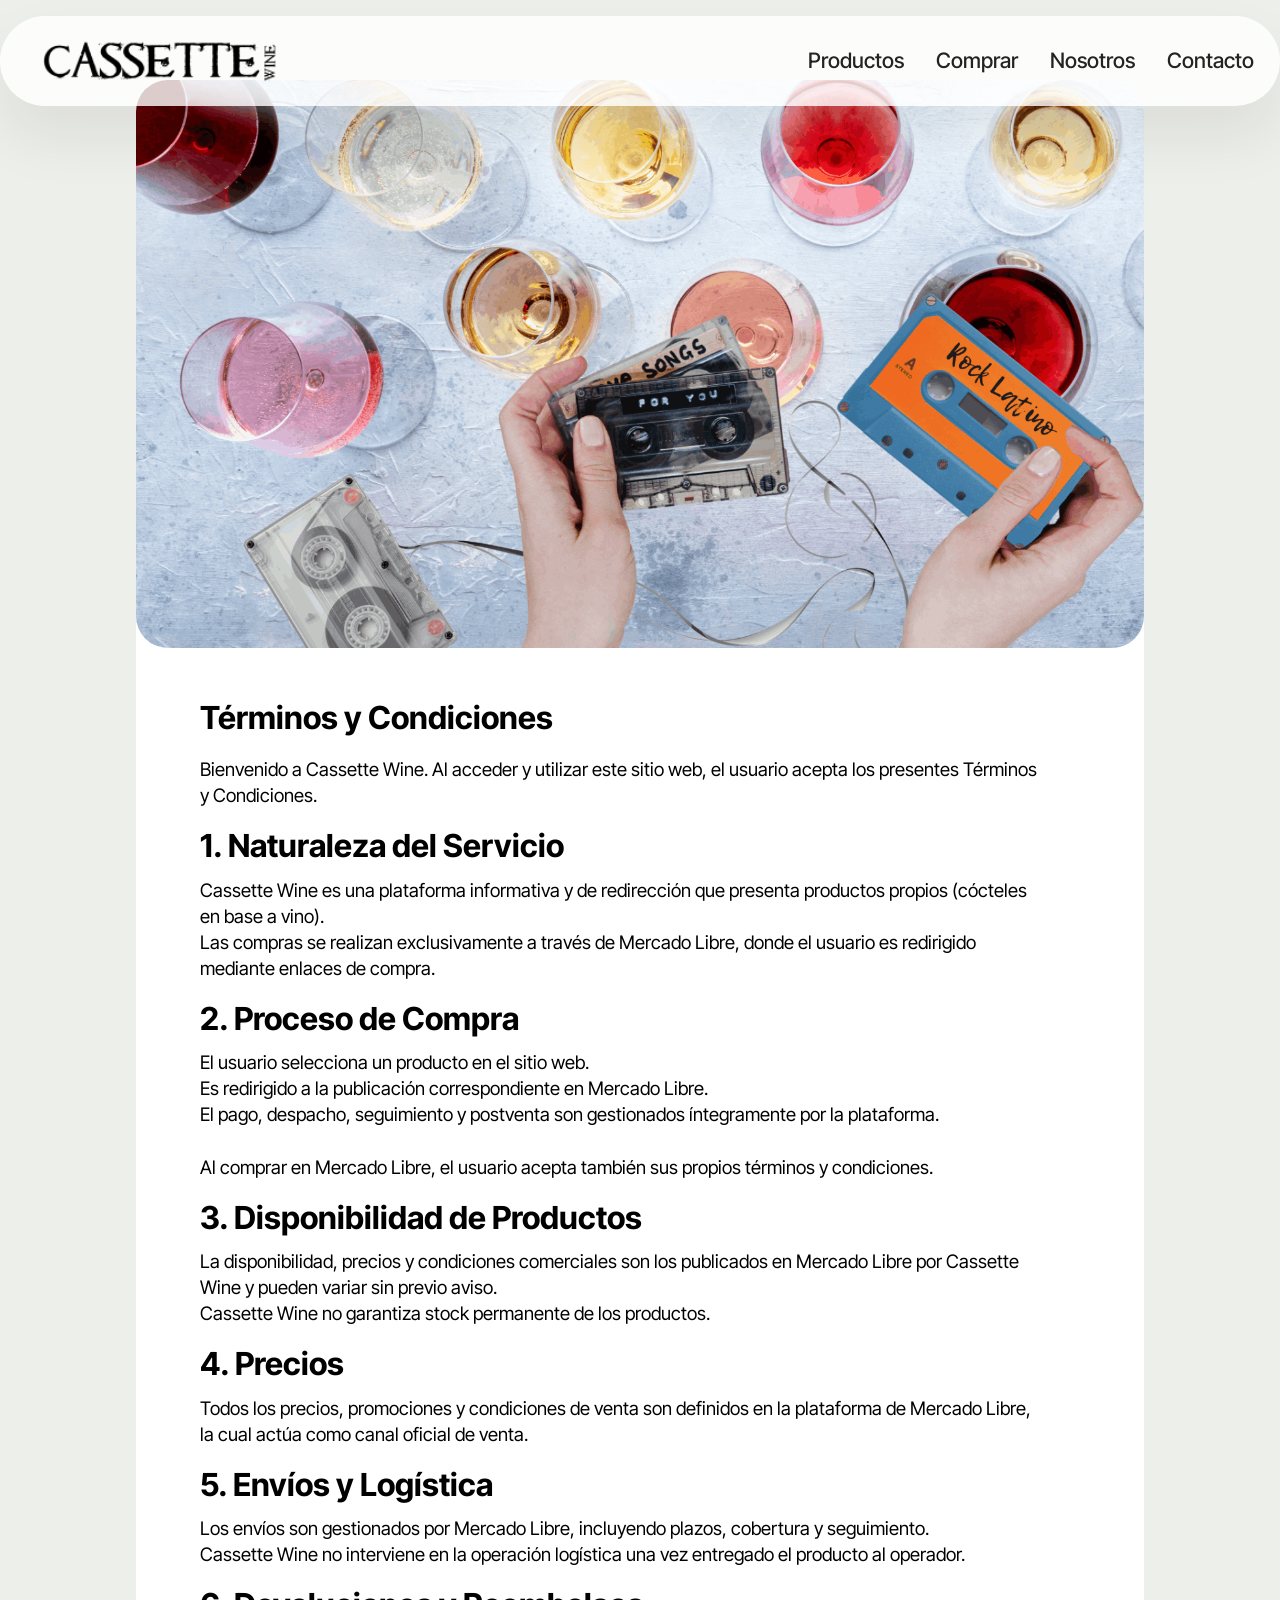
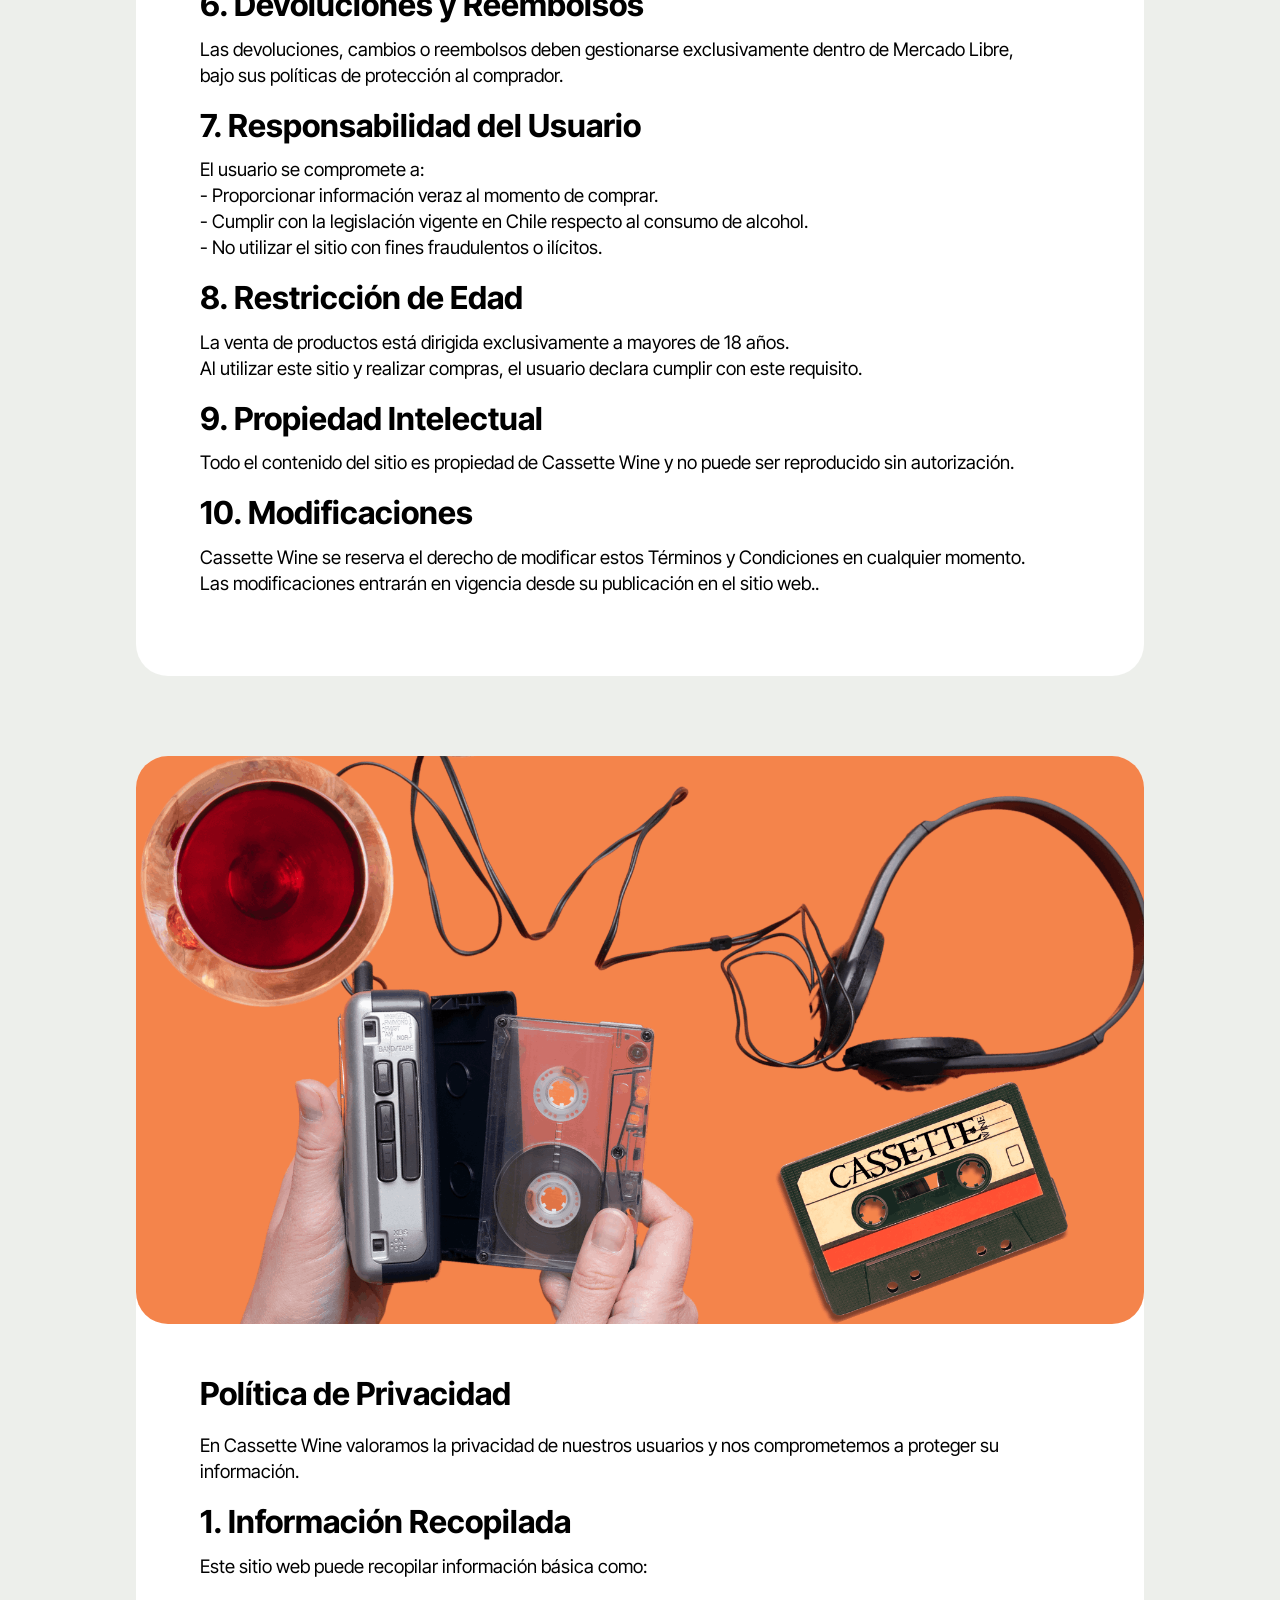
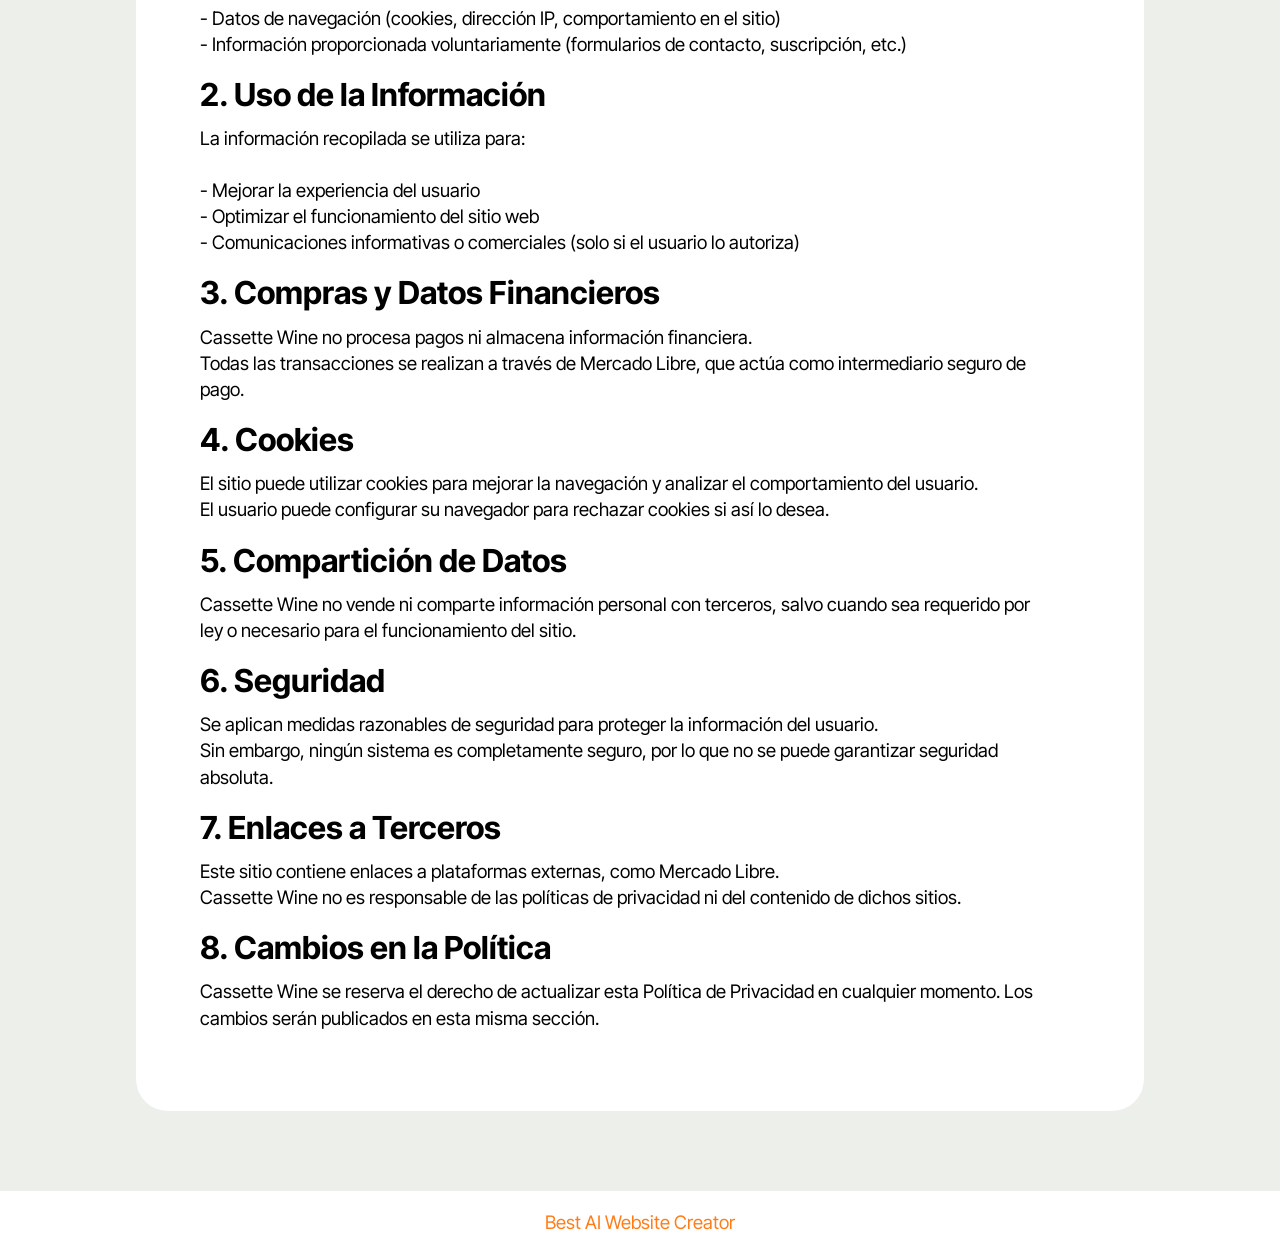
<file: terminos.html>
<!DOCTYPE html>
<html  >
<head>
  <!-- Site made with Mobirise Website Builder v6.1.12, https://mobirise.com -->
  <meta charset="UTF-8">
  <meta http-equiv="X-UA-Compatible" content="IE=edge">
  <meta name="generator" content="Mobirise v6.1.12, mobirise.com">
  <meta name="viewport" content="width=device-width, initial-scale=1, minimum-scale=1">
  <link rel="shortcut icon" href="assets/images/cassette20logopag-128x128-1.png" type="image/x-icon">
  <meta name="description" content="">
  
  
  <title>terminos</title>
  <link rel="stylesheet" href="assets/web/assets/mobirise-icons2/mobirise2.css">
  <link rel="stylesheet" href="assets/bootstrap/css/bootstrap.min.css">
  <link rel="stylesheet" href="assets/dropdown/css/style.css">
  <link rel="stylesheet" href="assets/theme/css/style.css">
  <link rel="preload" href="https://fonts.googleapis.com/css?family=Inter+Tight:100,200,300,400,500,600,700,800,900,100i,200i,300i,400i,500i,600i,700i,800i,900i&display=swap" as="style" onload="this.onload=null;this.rel='stylesheet'">
  <noscript><link rel="stylesheet" href="https://fonts.googleapis.com/css?family=Inter+Tight:100,200,300,400,500,600,700,800,900,100i,200i,300i,400i,500i,600i,700i,800i,900i&display=swap"></noscript>
  <link rel="preload" as="style" href="assets/mobirise/css/mbr-additional.css?v=PFUIjL"><link rel="stylesheet" href="assets/mobirise/css/mbr-additional.css?v=PFUIjL" type="text/css">

  
  
  
</head>
<body>
  
  <section data-bs-version="5.1" class="menu menu2 cid-vfY34Dx6nE" once="menu" id="menu02-2g">
	

	<nav class="navbar navbar-dropdown navbar-fixed-top navbar-expand-lg">
		<div class="container">
			<div class="navbar-brand">
				<span class="navbar-logo">
					<a href="home.html#slider03-1s">
						<img src="assets/images/logo20pag20100020x2020020px-214x43.png" alt="" style="height: 3rem;">
					</a>
				</span>
				
			</div>
			<button class="navbar-toggler" type="button" data-toggle="collapse" data-bs-toggle="collapse" data-target="#navbarSupportedContent" data-bs-target="#navbarSupportedContent" aria-controls="navbarNavAltMarkup" aria-expanded="false" aria-label="Toggle navigation">
				<div class="hamburger">
					<span></span>
					<span></span>
					<span></span>
					<span></span>
				</div>
			</button>
			<div class="collapse navbar-collapse" id="navbarSupportedContent">
				<ul class="navbar-nav nav-dropdown nav-right" data-app-modern-menu="true"><li class="nav-item">
						<a class="nav-link link text-black text-primary display-4" href="home.html#article02-2x">Productos</a>
					</li>
					<li class="nav-item">
						<a class="nav-link link text-black text-primary display-4" href="home.html#pricing02-2b">Comprar</a>
					</li><li class="nav-item">
						<a class="nav-link link text-black text-primary display-4" href="home.html#header17-22" aria-expanded="false">Nosotros</a>
					</li>
					<li class="nav-item"><a class="nav-link link text-black text-primary display-4" href="home.html#social02-2n">Contacto</a></li></ul>
				
				
			</div>
		</div>
	</nav>
</section>

<section data-bs-version="5.1" class="article8 cid-vfZ136ZjMc" id="article08-2j">
  

  
  
  <div class="container">
    <div class="row justify-content-center">
      <div class="card col-md-12 col-lg-10">
        <div class="card-wrapper">
          <div class="image-wrapper d-flex justify-content-center mb-4">
            <img src="assets/images/copas-cassettes-rock-latino-1548x872.png" alt="Mobirise Website Builder">
          </div>
          <div class="card-content-text">
            
          <div class="row card-box align-left">
            <div class="item features-without-image col-12">
              <div class="item-wrapper">
                <h4 class="mbr-section-subtitle mbr-fonts-style mb-3 display-5"><strong>Términos y Condiciones</strong></h4>
                <p class="mbr-text mbr-fonts-style display-7">
                  Bienvenido a Cassette Wine. Al acceder y utilizar este sitio web, el usuario acepta los presentes Términos y Condiciones.
                </p>
              </div>
            </div>
            <div class="item features-without-image col-12">
              <div class="item-wrapper">
                <h4 class="mbr-section-subtitle mbr-fonts-style display-5"><strong>1. Naturaleza del Servicio</strong></h4>
                <p class="mbr-text mbr-fonts-style display-7">Cassette Wine es una plataforma informativa y de redirección que presenta productos propios (cócteles en base a vino).<br>Las compras se realizan exclusivamente a través de Mercado Libre, donde el usuario es redirigido mediante enlaces de compra.</p>
              </div>
            </div>
            <div class="item features-without-image col-12">
              <div class="item-wrapper">
                <h4 class="mbr-section-subtitle mbr-fonts-style display-5"><strong>2. Proceso de Compra</strong></h4>
                <p class="mbr-text mbr-fonts-style display-7">El usuario selecciona un producto en el sitio web.<br>Es redirigido a la publicación correspondiente en Mercado Libre.<br>El pago, despacho, seguimiento y postventa son gestionados íntegramente por la plataforma.<br><br>Al comprar en Mercado Libre, el usuario acepta también sus propios términos y condiciones.</p>
              </div>
            </div><div class="item features-without-image col-12">
              <div class="item-wrapper">
                <h4 class="mbr-section-subtitle mbr-fonts-style display-5"><strong>3. Disponibilidad de Productos</strong></h4>
                <p class="mbr-text mbr-fonts-style display-7">La disponibilidad, precios y condiciones comerciales son los publicados en Mercado Libre por Cassette Wine y pueden variar sin previo aviso.
<br>Cassette Wine no garantiza stock permanente de los productos.</p>
              </div>
            </div><div class="item features-without-image col-12">
              <div class="item-wrapper">
                <h4 class="mbr-section-subtitle mbr-fonts-style display-5"><strong>4. Precios</strong></h4>
                <p class="mbr-text mbr-fonts-style display-7">Todos los precios, promociones y condiciones de venta son definidos en la plataforma de Mercado Libre, la cual actúa como canal oficial de venta.</p>
              </div>
            </div><div class="item features-without-image col-12">
              <div class="item-wrapper">
                <h4 class="mbr-section-subtitle mbr-fonts-style display-5"><strong>5. Envíos y Logística</strong></h4>
                <p class="mbr-text mbr-fonts-style display-7">Los envíos son gestionados por Mercado Libre, incluyendo plazos, cobertura y seguimiento.
<br>Cassette Wine no interviene en la operación logística una vez entregado el producto al operador.</p>
              </div>
            </div><div class="item features-without-image col-12">
              <div class="item-wrapper">
                <h4 class="mbr-section-subtitle mbr-fonts-style display-5"><strong>6. Devoluciones y Reembolsos</strong></h4>
                <p class="mbr-text mbr-fonts-style display-7">Las devoluciones, cambios o reembolsos deben gestionarse exclusivamente dentro de Mercado Libre, bajo sus políticas de protección al comprador.</p>
              </div>
            </div><div class="item features-without-image col-12">
              <div class="item-wrapper">
                <h4 class="mbr-section-subtitle mbr-fonts-style display-5"><strong>7. Responsabilidad del Usuario</strong></h4>
                <p class="mbr-text mbr-fonts-style display-7">El usuario se compromete a:
<br>- Proporcionar información veraz al momento de comprar.
<br>- Cumplir con la legislación vigente en Chile respecto al consumo de alcohol.
<br>- No utilizar el sitio con fines fraudulentos o ilícitos.</p>
              </div>
            </div><div class="item features-without-image col-12">
              <div class="item-wrapper">
                <h4 class="mbr-section-subtitle mbr-fonts-style display-5"><strong>8. Restricción de Edad</strong></h4>
                <p class="mbr-text mbr-fonts-style display-7">La venta de productos está dirigida exclusivamente a mayores de 18 años.
<br>Al utilizar este sitio y realizar compras, el usuario declara cumplir con este requisito.</p>
              </div>
            </div><div class="item features-without-image col-12">
              <div class="item-wrapper">
                <h4 class="mbr-section-subtitle mbr-fonts-style display-5"><strong>9. Propiedad Intelectual</strong></h4>
                <p class="mbr-text mbr-fonts-style display-7">Todo el contenido del sitio es propiedad de Cassette Wine y no puede ser reproducido sin autorización.&nbsp;<br></p>
              </div>
            </div><div class="item features-without-image col-12">
              <div class="item-wrapper">
                <h4 class="mbr-section-subtitle mbr-fonts-style display-5"><strong>10. Modificaciones</strong></h4>
                <p class="mbr-text mbr-fonts-style display-7">Cassette Wine se reserva el derecho de modificar estos Términos y Condiciones en cualquier momento. Las modificaciones entrarán en vigencia desde su publicación en el sitio web..&nbsp;<br></p>
              </div>
            </div>

            
          </div>
          </div>
        </div>
      </div>
    </div>
  </div>
</section>

<section data-bs-version="5.1" class="article8 cid-vggce7BqtM" id="article08-3f">
  

  
  
  <div class="container">
    <div class="row justify-content-center">
      <div class="card col-md-12 col-lg-10">
        <div class="card-wrapper">
          <div class="image-wrapper d-flex justify-content-center mb-4">
            <img src="assets/images/contacto-1-1640x924.png" alt="Mobirise Website Builder">
          </div>
          <div class="card-content-text">
            
          <div class="row card-box align-left">
            <div class="item features-without-image col-12">
              <div class="item-wrapper">
                <h4 class="mbr-section-subtitle mbr-fonts-style mb-3 display-5"><strong>Política de Privacidad</strong></h4>
                <p class="mbr-text mbr-fonts-style display-7">
                  En Cassette Wine valoramos la privacidad de nuestros usuarios y nos comprometemos a proteger su información.
                </p>
              </div>
            </div>
            <div class="item features-without-image col-12">
              <div class="item-wrapper">
                <h4 class="mbr-section-subtitle mbr-fonts-style display-5"><strong>1. Información Recopilada</strong></h4>
                <p class="mbr-text mbr-fonts-style display-7">Este sitio web puede recopilar información básica como:<br><br>- Datos de navegación (cookies, dirección IP, comportamiento en el sitio)<br>- Información proporcionada voluntariamente (formularios de contacto, suscripción, etc.)</p>
              </div>
            </div>
            <div class="item features-without-image col-12">
              <div class="item-wrapper">
                <h4 class="mbr-section-subtitle mbr-fonts-style display-5"><strong>2. Uso de la Información</strong></h4>
                <p class="mbr-text mbr-fonts-style display-7">La información recopilada se utiliza para:<br><br>- Mejorar la experiencia del usuario<br>- Optimizar el funcionamiento del sitio web<br>- Comunicaciones informativas o comerciales (solo si el usuario lo autoriza)</p>
              </div>
            </div><div class="item features-without-image col-12">
              <div class="item-wrapper">
                <h4 class="mbr-section-subtitle mbr-fonts-style display-5"><strong>3. Compras y Datos Financieros</strong></h4>
                <p class="mbr-text mbr-fonts-style display-7">Cassette Wine no procesa pagos ni almacena información financiera.<br>Todas las transacciones se realizan a través de Mercado Libre, que actúa como intermediario seguro de pago.</p>
              </div>
            </div><div class="item features-without-image col-12">
              <div class="item-wrapper">
                <h4 class="mbr-section-subtitle mbr-fonts-style display-5"><strong>4. Cookies</strong></h4>
                <p class="mbr-text mbr-fonts-style display-7">El sitio puede utilizar cookies para mejorar la navegación y analizar el comportamiento del usuario.<br>El usuario puede configurar su navegador para rechazar cookies si así lo desea.</p>
              </div>
            </div><div class="item features-without-image col-12">
              <div class="item-wrapper">
                <h4 class="mbr-section-subtitle mbr-fonts-style display-5"><strong>5. Compartición de Datos</strong></h4>
                <p class="mbr-text mbr-fonts-style display-7">Cassette Wine no vende ni comparte información personal con terceros, salvo cuando sea requerido por ley o necesario para el funcionamiento del sitio.<br></p>
              </div>
            </div><div class="item features-without-image col-12">
              <div class="item-wrapper">
                <h4 class="mbr-section-subtitle mbr-fonts-style display-5"><strong>6. Seguridad</strong></h4>
                <p class="mbr-text mbr-fonts-style display-7">Se aplican medidas razonables de seguridad para proteger la información del usuario.<br>Sin embargo, ningún sistema es completamente seguro, por lo que no se puede garantizar seguridad absoluta.<br></p>
              </div>
            </div><div class="item features-without-image col-12">
              <div class="item-wrapper">
                <h4 class="mbr-section-subtitle mbr-fonts-style display-5"><strong>7. Enlaces a Terceros</strong></h4>
                <p class="mbr-text mbr-fonts-style display-7">Este sitio contiene enlaces a plataformas externas, como Mercado Libre.<br>Cassette Wine no es responsable de las políticas de privacidad ni del contenido de dichos sitios.<br></p>
              </div>
            </div><div class="item features-without-image col-12">
              <div class="item-wrapper">
                <h4 class="mbr-section-subtitle mbr-fonts-style display-5"><strong>8. Cambios en la Política</strong></h4>
                <p class="mbr-text mbr-fonts-style display-7">Cassette Wine se reserva el derecho de actualizar esta Política de Privacidad en cualquier momento. Los cambios serán publicados en esta misma sección.<br></p>
              </div>
            </div>

            
          </div>
          </div>
        </div>
      </div>
    </div>
  </div>
</section><section class="display-7" style="padding: 0;align-items: center;justify-content: center;flex-wrap: wrap;    align-content: center;display: flex;position: relative;height: 4rem;"><a href="https://mobiri.se/" style="flex: 1 1;height: 4rem;position: absolute;width: 100%;z-index: 1;"><img alt="" style="height: 4rem;" src="[data-uri]"></a><p style="margin: 0;text-align: center;" class="display-7">&#8204;</p><a style="z-index:1" href="https://mobirise.com/builder/ai-website-creator.html">Best AI Website Creator</a></section><script src="assets/bootstrap/js/bootstrap.bundle.min.js"></script>  <script src="assets/smoothscroll/smooth-scroll.js"></script>  <script src="assets/ytplayer/index.js"></script>  <script src="assets/dropdown/js/navbar-dropdown.js"></script>  <script src="assets/theme/js/script.js"></script>  
  
  
</body>
</html>
</file>
<file: assets/theme/css/style.css>
@charset "UTF-8";
section {
  background-color: #ffffff;
}

body {
  font-style: normal;
  line-height: 1.5;
  font-weight: 400;
  color: #232323;
  position: relative;
}

button {
  background-color: transparent;
  border-color: transparent;
}

.embla__button,
.carousel-control {
  background-color: #edefea !important;
  opacity: 0.8 !important;
  color: #464845 !important;
  border-color: #edefea !important;
}

.carousel .close,
.modalWindow .close {
  background-color: #edefea !important;
  color: #464845 !important;
  border-color: #edefea !important;
  opacity: 0.8 !important;
}

.carousel .close:hover,
.modalWindow .close:hover {
  opacity: 1 !important;
}

.carousel-indicators li {
  background-color: #edefea !important;
  border: 2px solid #464845 !important;
}

.carousel-indicators li:hover,
.carousel-indicators li:active {
  opacity: 0.8 !important;
}

.embla__button:hover,
.carousel-control:hover {
  background-color: #edefea !important;
  opacity: 1 !important;
}

.modalWindow-video-container {
  height: 80%;
}

section,
.container,
.container-fluid {
  position: relative;
  word-wrap: break-word;
}

a.mbr-iconfont:hover {
  text-decoration: none;
}

.article .lead p,
.article .lead ul,
.article .lead ol,
.article .lead pre,
.article .lead blockquote {
  margin-bottom: 0;
}

a {
  font-style: normal;
  font-weight: 400;
  cursor: pointer;
}
a, a:hover {
  text-decoration: none;
}

.mbr-section-title {
  font-style: normal;
  line-height: 1.3;
}

.mbr-section-subtitle {
  line-height: 1.3;
}

.mbr-text {
  font-style: normal;
  line-height: 1.7;
}

h1,
h2,
h3,
h4,
h5,
h6,
.display-1,
.display-2,
.display-4,
.display-5,
.display-7,
span,
p,
a {
  line-height: 1;
  word-break: break-word;
  word-wrap: break-word;
  font-weight: 400;
}

b,
strong {
  font-weight: bold;
}

input:-webkit-autofill, input:-webkit-autofill:hover, input:-webkit-autofill:focus, input:-webkit-autofill:active {
  transition-delay: 9999s;
  -webkit-transition-property: background-color, color;
  transition-property: background-color, color;
}

textarea[type=hidden] {
  display: none;
}

section {
  background-position: 50% 50%;
  background-repeat: no-repeat;
  background-size: cover;
}
section .mbr-background-video,
section .mbr-background-video-preview {
  position: absolute;
  bottom: 0;
  left: 0;
  right: 0;
  top: 0;
}

.hidden {
  visibility: hidden;
}

.mbr-z-index20 {
  z-index: 20;
}

/*! Base colors */
.mbr-white {
  color: #ffffff;
}

.mbr-black {
  color: #111111;
}

.mbr-bg-white {
  background-color: #ffffff;
}

.mbr-bg-black {
  background-color: #000000;
}

/*! Text-aligns */
.align-left {
  text-align: left;
}

.align-center {
  text-align: center;
}

.align-right {
  text-align: right;
}

/*! Font-weight  */
.mbr-light {
  font-weight: 300;
}

.mbr-regular {
  font-weight: 400;
}

.mbr-semibold {
  font-weight: 500;
}

.mbr-bold {
  font-weight: 700;
}

/*! Media  */
.media-content {
  flex-basis: 100%;
}

.media-container-row {
  display: flex;
  flex-direction: row;
  flex-wrap: wrap;
  justify-content: center;
  align-content: center;
  align-items: start;
}
.media-container-row .media-size-item {
  width: 400px;
}

.media-container-column {
  display: flex;
  flex-direction: column;
  flex-wrap: wrap;
  justify-content: center;
  align-content: center;
  align-items: stretch;
}
.media-container-column > * {
  width: 100%;
}

@media (min-width: 992px) {
  .media-container-row {
    flex-wrap: nowrap;
  }
}
figure {
  margin-bottom: 0;
  overflow: hidden;
}

figure[mbr-media-size] {
  transition: width 0.1s;
}

img,
iframe {
  display: block;
  width: 100%;
}

.card {
  background-color: transparent;
  border: none;
}

.card-box {
  width: 100%;
}

.card-img {
  text-align: center;
  flex-shrink: 0;
  -webkit-flex-shrink: 0;
}

.media {
  max-width: 100%;
  margin: 0 auto;
}

.mbr-figure {
  align-self: center;
}

.media-container > div {
  max-width: 100%;
}

.mbr-figure img,
.card-img img {
  width: 100%;
}

@media (max-width: 991px) {
  .media-size-item {
    width: auto !important;
  }
  .media {
    width: auto;
  }
  .mbr-figure {
    width: 100% !important;
  }
}
/*! Buttons */
.mbr-section-btn {
  margin-left: -0.6rem;
  margin-right: -0.6rem;
  font-size: 0;
}

.btn {
  font-weight: 600;
  border-width: 1px;
  font-style: normal;
  margin: 0.6rem 0.6rem;
  white-space: normal;
  transition: all 0.2s ease-in-out;
  display: inline-flex;
  align-items: center;
  justify-content: center;
  word-break: break-word;
}

.btn-sm {
  font-weight: 600;
  letter-spacing: 0px;
  transition: all 0.3s ease-in-out;
}

.btn-md {
  font-weight: 600;
  letter-spacing: 0px;
  transition: all 0.3s ease-in-out;
}

.btn-lg {
  font-weight: 600;
  letter-spacing: 0px;
  transition: all 0.3s ease-in-out;
}

.btn-form {
  margin: 0;
}
.btn-form:hover {
  cursor: pointer;
}

nav .mbr-section-btn {
  margin-left: 0rem;
  margin-right: 0rem;
}

/*! Btn icon margin */
.btn .mbr-iconfont,
.btn.btn-sm .mbr-iconfont {
  order: 1;
  cursor: pointer;
  margin-left: 0.5rem;
  vertical-align: sub;
}

.btn.btn-md .mbr-iconfont,
.btn.btn-md .mbr-iconfont {
  margin-left: 0.8rem;
}

.mbr-regular {
  font-weight: 400;
}

.mbr-semibold {
  font-weight: 500;
}

.mbr-bold {
  font-weight: 700;
}

[type=submit] {
  -webkit-appearance: none;
}

/*! Full-screen */
.mbr-fullscreen .mbr-overlay {
  min-height: 100vh;
}

.mbr-fullscreen {
  display: flex;
  display: -moz-flex;
  display: -ms-flex;
  display: -o-flex;
  align-items: center;
  min-height: 100vh;
  padding-top: 3rem;
  padding-bottom: 3rem;
}

/*! Map */
.map {
  height: 25rem;
  position: relative;
}
.map iframe {
  width: 100%;
  height: 100%;
}

/*! Scroll to top arrow */
.mbr-arrow-up {
  bottom: 25px;
  right: 90px;
  position: fixed;
  text-align: right;
  z-index: 5000;
  color: #ffffff;
  font-size: 22px;
}

.mbr-arrow-up a {
  background: rgba(0, 0, 0, 0.2);
  border-radius: 50%;
  color: #fff;
  display: inline-block;
  height: 60px;
  width: 60px;
  border: 2px solid #fff;
  outline-style: none !important;
  position: relative;
  text-decoration: none;
  transition: all 0.3s ease-in-out;
  cursor: pointer;
  text-align: center;
}
.mbr-arrow-up a:hover {
  background-color: rgba(0, 0, 0, 0.4);
}
.mbr-arrow-up a i {
  line-height: 60px;
}

.mbr-arrow-up-icon {
  display: block;
  color: #fff;
}

.mbr-arrow-up-icon::before {
  content: "›";
  display: inline-block;
  font-family: serif;
  font-size: 22px;
  line-height: 1;
  font-style: normal;
  position: relative;
  top: 6px;
  left: -4px;
  transform: rotate(-90deg);
}

/*! Arrow Down */
.mbr-arrow {
  position: absolute;
  bottom: 45px;
  left: 50%;
  width: 60px;
  height: 60px;
  cursor: pointer;
  background-color: rgba(80, 80, 80, 0.5);
  border-radius: 50%;
  transform: translateX(-50%);
}
@media (max-width: 767px) {
  .mbr-arrow {
    display: none;
  }
}
.mbr-arrow > a {
  display: inline-block;
  text-decoration: none;
  outline-style: none;
  animation: arrowdown 1.7s ease-in-out infinite;
  color: #ffffff;
}
.mbr-arrow > a > i {
  position: absolute;
  top: -2px;
  left: 15px;
  font-size: 2rem;
}

#scrollToTop a i::before {
  content: "";
  position: absolute;
  display: block;
  border-bottom: 2.5px solid #fff;
  border-left: 2.5px solid #fff;
  width: 27.8%;
  height: 27.8%;
  left: 50%;
  top: 51%;
  transform: translateY(-30%) translateX(-50%) rotate(135deg);
}

@keyframes arrowdown {
  0% {
    transform: translateY(0px);
  }
  50% {
    transform: translateY(-5px);
  }
  100% {
    transform: translateY(0px);
  }
}
@media (max-width: 500px) {
  .mbr-arrow-up {
    left: 0;
    right: 0;
    text-align: center;
  }
}
/*Gradients animation*/
@keyframes gradient-animation {
  from {
    background-position: 0% 100%;
    animation-timing-function: ease-in-out;
  }
  to {
    background-position: 100% 0%;
    animation-timing-function: ease-in-out;
  }
}
.bg-gradient {
  background-size: 200% 200%;
  animation: gradient-animation 5s infinite alternate;
  -webkit-animation: gradient-animation 5s infinite alternate;
}

.menu .navbar-brand {
  display: -webkit-flex;
}
.menu .navbar-brand span {
  display: flex;
  display: -webkit-flex;
}
.menu .navbar-brand .navbar-caption-wrap {
  display: -webkit-flex;
}
.menu .navbar-brand .navbar-logo img {
  display: -webkit-flex;
  width: auto;
}
@media (min-width: 768px) and (max-width: 991px) {
  .menu .navbar-toggleable-sm .navbar-nav {
    display: -ms-flexbox;
  }
}
@media (max-width: 991px) {
  .menu .navbar-collapse {
    max-height: 93.5vh;
  }
  .menu .navbar-collapse.show {
    overflow: auto;
  }
}
@media (min-width: 992px) {
  .menu .navbar-nav.nav-dropdown {
    display: -webkit-flex;
  }
  .menu .navbar-toggleable-sm .navbar-collapse {
    display: -webkit-flex !important;
  }
  .menu .collapsed .navbar-collapse {
    max-height: 93.5vh;
  }
  .menu .collapsed .navbar-collapse.show {
    overflow: auto;
  }
}
@media (max-width: 767px) {
  .menu .navbar-collapse {
    max-height: 80vh;
  }
}

.nav-link .mbr-iconfont {
  margin-right: 0.5rem;
}

.navbar {
  display: -webkit-flex;
  -webkit-flex-wrap: wrap;
  -webkit-align-items: center;
  -webkit-justify-content: space-between;
}

.navbar-collapse {
  -webkit-flex-basis: 100%;
  -webkit-flex-grow: 1;
  -webkit-align-items: center;
}

.nav-dropdown .link {
  padding: 0.667em 1.667em !important;
  margin: 0 !important;
}

.nav {
  display: -webkit-flex;
  -webkit-flex-wrap: wrap;
}

.row {
  display: -webkit-flex;
  -webkit-flex-wrap: wrap;
}

.justify-content-center {
  -webkit-justify-content: center;
}

.form-inline {
  display: -webkit-flex;
}

.card-wrapper {
  -webkit-flex: 1;
}

.carousel-control {
  z-index: 10;
  display: -webkit-flex;
}

.carousel-controls {
  display: -webkit-flex;
}

.media {
  display: -webkit-flex;
}

.form-group:focus {
  outline: none;
}

.jq-selectbox__select {
  padding: 7px 0;
  position: relative;
}

.jq-selectbox__dropdown {
  overflow: hidden;
  border-radius: 10px;
  position: absolute;
  top: 100%;
  left: 0 !important;
  width: 100% !important;
}

.jq-selectbox__trigger-arrow {
  right: 0;
  transform: translateY(-50%);
}

.jq-selectbox li {
  padding: 1.07em 0.5em;
}

input[type=range] {
  padding-left: 0 !important;
  padding-right: 0 !important;
}

.modal-dialog,
.modal-content {
  height: 100%;
}

.modal-dialog .carousel-inner {
  height: calc(100vh - 1.75rem);
}
@media (max-width: 575px) {
  .modal-dialog .carousel-inner {
    height: calc(100vh - 1rem);
  }
}

.carousel-item {
  text-align: center;
}

.carousel-item img {
  margin: auto;
}

.navbar-toggler {
  align-self: flex-start;
  padding: 0.25rem 0.75rem;
  font-size: 1.25rem;
  line-height: 1;
  background: transparent;
  border: 1px solid transparent;
  border-radius: 0.25rem;
}

.navbar-toggler:focus,
.navbar-toggler:hover {
  text-decoration: none;
  box-shadow: none;
}

.navbar-toggler-icon {
  display: inline-block;
  width: 1.5em;
  height: 1.5em;
  vertical-align: middle;
  content: "";
  background: no-repeat center center;
  background-size: 100% 100%;
}

.navbar-toggler-left {
  position: absolute;
  left: 1rem;
}

.navbar-toggler-right {
  position: absolute;
  right: 1rem;
}

.card-img {
  width: auto;
}

.menu .navbar.collapsed:not(.beta-menu) {
  flex-direction: column;
}

.carousel-item.active,
.carousel-item-next,
.carousel-item-prev {
  display: flex;
}

.note-air-layout .dropup .dropdown-menu,
.note-air-layout .navbar-fixed-bottom .dropdown .dropdown-menu {
  bottom: initial !important;
}

html,
body {
  height: auto;
  min-height: 100vh;
}

.dropup .dropdown-toggle::after {
  display: none;
}

.form-asterisk {
  font-family: initial;
  position: absolute;
  top: -2px;
  font-weight: normal;
}

.form-control-label {
  position: relative;
  cursor: pointer;
  margin-bottom: 0.357em;
  padding: 0;
}

.alert {
  color: #ffffff;
  border-radius: 0;
  border: 0;
  font-size: 1.1rem;
  line-height: 1.5;
  margin-bottom: 1.875rem;
  padding: 1.25rem;
  position: relative;
  text-align: center;
}
.alert.alert-form::after {
  background-color: inherit;
  bottom: -7px;
  content: "";
  display: block;
  height: 14px;
  left: 50%;
  margin-left: -7px;
  position: absolute;
  transform: rotate(45deg);
  width: 14px;
}

.form-control {
  background-color: #ffffff;
  background-clip: border-box;
  color: #232323;
  line-height: 1rem !important;
  height: auto;
  padding: 1.2rem 2rem;
  transition: border-color 0.25s ease 0s;
  border: 1px solid transparent !important;
  border-radius: 4px;
  box-shadow: rgba(0, 0, 0, 0.07) 0px 1px 1px 0px, rgba(0, 0, 0, 0.07) 0px 1px 3px 0px, rgba(0, 0, 0, 0.03) 0px 0px 0px 1px;
}
.form-active .form-control:invalid {
  border-color: red;
}

.row > * {
  padding-right: 1rem;
  padding-left: 1rem;
}

form .row {
  margin-left: -0.6rem;
  margin-right: -0.6rem;
}
form .row [class*=col] {
  padding-left: 0.6rem;
  padding-right: 0.6rem;
}

form .mbr-section-btn {
  padding-left: 0.6rem;
  padding-right: 0.6rem;
}

form .form-check-input {
  margin-top: 0.5;
}

textarea.form-control {
  line-height: 1.5rem !important;
}

.form-group {
  margin-bottom: 1.2rem;
}

.form-control,
form .btn {
  min-height: 48px;
}

.gdpr-block label span.textGDPR input[name=gdpr] {
  top: 7px;
}

.form-control:focus {
  box-shadow: none;
}

:focus {
  outline: none;
}

.mbr-overlay {
  background-color: #000;
  bottom: 0;
  left: 0;
  opacity: 0.5;
  position: absolute;
  right: 0;
  top: 0;
  z-index: 0;
  pointer-events: none;
}

blockquote {
  font-style: italic;
  padding: 3rem;
  font-size: 1.09rem;
  position: relative;
  border-left: 3px solid;
}

ul,
ol,
pre,
blockquote {
  margin-bottom: 2.3125rem;
}

.mt-4 {
  margin-top: 2rem !important;
}

.mb-4 {
  margin-bottom: 2rem !important;
}

.container,
.container-fluid {
  padding-left: 16px;
  padding-right: 16px;
}

.row {
  margin-left: -16px;
  margin-right: -16px;
}
.row > [class*=col] {
  padding-left: 16px;
  padding-right: 16px;
}

@media (min-width: 992px) {
  .container-fluid {
    padding-left: 32px;
    padding-right: 32px;
  }
}
@media (max-width: 991px) {
  .mbr-container {
    padding-left: 16px;
    padding-right: 16px;
  }
}
.app-video-wrapper > img {
  opacity: 1;
}

.app-video-wrapper {
  background: transparent;
}

.item {
  position: relative;
}

.dropdown-menu .dropdown-menu {
  left: 100%;
}

.dropdown-item + .dropdown-menu {
  display: none;
}

.dropdown-item:hover + .dropdown-menu,
.dropdown-menu:hover {
  display: block;
}

@media (min-aspect-ratio: 16/9) {
  .mbr-video-foreground {
    height: 300% !important;
    top: -100% !important;
  }
}
@media (max-aspect-ratio: 16/9) {
  .mbr-video-foreground {
    width: 300% !important;
    left: -100% !important;
  }
}.engine {
	position: absolute;
	text-indent: -2400px;
	text-align: center;
	padding: 0;
	top: 0;
	left: -2400px;
}
</file>
<file: assets/mobirise/css/mbr-additional.css>
.btn {
  border-width: 2px;
}
img,
.card-wrap,
.card-wrapper,
.video-wrapper,
.mbr-figure iframe,
.google-map iframe,
.slide-content,
.plan,
.card,
.item-wrapper,
.item-wrapper .mbr-overlay {
  border-radius: 2rem !important;
}
.video-wrapper {
  overflow: hidden;
}
body {
  font-family: Inter Tight;
}
.display-1 {
  font-family: 'Inter Tight', sans-serif;
  font-size: 0.8rem;
  line-height: 1;
}
.display-1 > .mbr-iconfont {
  font-size: 1rem;
}
.display-2 {
  font-family: 'Inter Tight', sans-serif;
  font-size: 3.2rem;
  line-height: 1;
}
.display-2 > .mbr-iconfont {
  font-size: 4rem;
}
.display-4 {
  font-family: 'Inter Tight', sans-serif;
  font-size: 1.4rem;
  line-height: 1.5;
}
.display-4 > .mbr-iconfont {
  font-size: 1.75rem;
}
.display-5 {
  font-family: 'Inter Tight', sans-serif;
  font-size: 2.2rem;
  line-height: 1.5;
}
.display-5 > .mbr-iconfont {
  font-size: 2.75rem;
}
.display-7 {
  font-family: 'Inter Tight', sans-serif;
  font-size: 1.2rem;
  line-height: 1.3;
}
.display-7 > .mbr-iconfont {
  font-size: 1.5rem;
}
/* ---- Fluid typography for mobile devices ---- */
/* 1.4 - font scale ratio ( bootstrap == 1.42857 ) */
/* 100vw - current viewport width */
/* (48 - 20)  48 == 48rem == 768px, 20 == 20rem == 320px(minimal supported viewport) */
/* 0.65 - min scale variable, may vary */
@media (max-width: 992px) {
  .display-1 {
    font-size: 0.64rem;
  }
}
@media (max-width: 768px) {
  .display-1 {
    font-size: 0.56rem;
    font-size: calc( 0.93rem + (0.8 - 0.93) * ((100vw - 20rem) / (48 - 20)));
    line-height: calc( 1.1 * (0.93rem + (0.8 - 0.93) * ((100vw - 20rem) / (48 - 20))));
  }
  .display-2 {
    font-size: 2.56rem;
    font-size: calc( 1.77rem + (3.2 - 1.77) * ((100vw - 20rem) / (48 - 20)));
    line-height: calc( 1.3 * (1.77rem + (3.2 - 1.77) * ((100vw - 20rem) / (48 - 20))));
  }
  .display-4 {
    font-size: 1.12rem;
    font-size: calc( 1.14rem + (1.4 - 1.14) * ((100vw - 20rem) / (48 - 20)));
    line-height: calc( 1.4 * (1.14rem + (1.4 - 1.14) * ((100vw - 20rem) / (48 - 20))));
  }
  .display-5 {
    font-size: 1.76rem;
    font-size: calc( 1.42rem + (2.2 - 1.42) * ((100vw - 20rem) / (48 - 20)));
    line-height: calc( 1.4 * (1.42rem + (2.2 - 1.42) * ((100vw - 20rem) / (48 - 20))));
  }
  .display-7 {
    font-size: 0.96rem;
    font-size: calc( 1.07rem + (1.2 - 1.07) * ((100vw - 20rem) / (48 - 20)));
    line-height: calc( 1.4 * (1.07rem + (1.2 - 1.07) * ((100vw - 20rem) / (48 - 20))));
  }
}
@media (min-width: 992px) and (max-width: 1400px) {
  .display-1 {
    font-size: 0.56rem;
    font-size: calc( 0.93rem + (0.8 - 0.93) * ((100vw - 62rem) / (87 - 62)));
    line-height: calc( 1.1 * (0.93rem + (0.8 - 0.93) * ((100vw - 62rem) / (87 - 62))));
  }
  .display-2 {
    font-size: 2.56rem;
    font-size: calc( 1.77rem + (3.2 - 1.77) * ((100vw - 62rem) / (87 - 62)));
    line-height: calc( 1.3 * (1.77rem + (3.2 - 1.77) * ((100vw - 62rem) / (87 - 62))));
  }
  .display-4 {
    font-size: 1.12rem;
    font-size: calc( 1.14rem + (1.4 - 1.14) * ((100vw - 62rem) / (87 - 62)));
    line-height: calc( 1.4 * (1.14rem + (1.4 - 1.14) * ((100vw - 62rem) / (87 - 62))));
  }
  .display-5 {
    font-size: 1.76rem;
    font-size: calc( 1.42rem + (2.2 - 1.42) * ((100vw - 62rem) / (87 - 62)));
    line-height: calc( 1.4 * (1.42rem + (2.2 - 1.42) * ((100vw - 62rem) / (87 - 62))));
  }
  .display-7 {
    font-size: 0.96rem;
    font-size: calc( 1.07rem + (1.2 - 1.07) * ((100vw - 62rem) / (87 - 62)));
    line-height: calc( 1.4 * (1.07rem + (1.2 - 1.07) * ((100vw - 62rem) / (87 - 62))));
  }
}
/* Buttons */
.btn {
  padding: 1.25rem 2rem;
  border-radius: 4px;
}
@media (max-width: 767px) {
  .btn {
    padding: 0.75rem 1.5rem;
  }
}
.btn-sm {
  padding: 0.6rem 1.2rem;
  border-radius: 4px;
}
.btn-md {
  padding: 0.6rem 1.2rem;
  border-radius: 4px;
}
.btn-lg {
  padding: 1.25rem 2rem;
  border-radius: 4px;
}
.bg-primary {
  background-color: #ff7d19 !important;
}
.bg-success {
  background-color: #3a341c !important;
}
.bg-info {
  background-color: #320707 !important;
}
.bg-warning {
  background-color: #a0e2e1 !important;
}
.bg-danger {
  background-color: #ffffff !important;
}
.btn-primary,
.btn-primary:active {
  background-color: #ff7d19 !important;
  border-color: #ff7d19 !important;
  color: #ffffff !important;
  box-shadow: none;
}
.btn-primary:hover,
.btn-primary:focus,
.btn-primary.focus,
.btn-primary.active {
  color: inherit;
  background-color: #ff9a4c !important;
  border-color: #ff9a4c !important;
  box-shadow: none;
}
.btn-primary.disabled,
.btn-primary:disabled {
  color: #ffffff !important;
  background-color: #ff9a4c !important;
  border-color: #ff9a4c !important;
}
.btn-secondary,
.btn-secondary:active {
  background-color: #ffd7ef !important;
  border-color: #ffd7ef !important;
  color: #d70081 !important;
  box-shadow: none;
}
.btn-secondary:hover,
.btn-secondary:focus,
.btn-secondary.focus,
.btn-secondary.active {
  color: inherit;
  background-color: #ffffff !important;
  border-color: #ffffff !important;
  box-shadow: none;
}
.btn-secondary.disabled,
.btn-secondary:disabled {
  color: #d70081 !important;
  background-color: #ffffff !important;
  border-color: #ffffff !important;
}
.btn-info,
.btn-info:active {
  background-color: #320707 !important;
  border-color: #320707 !important;
  color: #ffffff !important;
  box-shadow: none;
}
.btn-info:hover,
.btn-info:focus,
.btn-info.focus,
.btn-info.active {
  color: inherit;
  background-color: #5f0d0d !important;
  border-color: #5f0d0d !important;
  box-shadow: none;
}
.btn-info.disabled,
.btn-info:disabled {
  color: #ffffff !important;
  background-color: #5f0d0d !important;
  border-color: #5f0d0d !important;
}
.btn-success,
.btn-success:active {
  background-color: #3a341c !important;
  border-color: #3a341c !important;
  color: #ffffff !important;
  box-shadow: none;
}
.btn-success:hover,
.btn-success:focus,
.btn-success.focus,
.btn-success.active {
  color: inherit;
  background-color: #5c532d !important;
  border-color: #5c532d !important;
  box-shadow: none;
}
.btn-success.disabled,
.btn-success:disabled {
  color: #ffffff !important;
  background-color: #5c532d !important;
  border-color: #5c532d !important;
}
.btn-warning,
.btn-warning:active {
  background-color: #a0e2e1 !important;
  border-color: #a0e2e1 !important;
  color: #1f6463 !important;
  box-shadow: none;
}
.btn-warning:hover,
.btn-warning:focus,
.btn-warning.focus,
.btn-warning.active {
  color: inherit;
  background-color: #c7eeed !important;
  border-color: #c7eeed !important;
  box-shadow: none;
}
.btn-warning.disabled,
.btn-warning:disabled {
  color: #1f6463 !important;
  background-color: #c7eeed !important;
  border-color: #c7eeed !important;
}
.btn-danger,
.btn-danger:active {
  background-color: #ffffff !important;
  border-color: #ffffff !important;
  color: #808080 !important;
  box-shadow: none;
}
.btn-danger:hover,
.btn-danger:focus,
.btn-danger.focus,
.btn-danger.active {
  color: inherit;
  background-color: #ffffff !important;
  border-color: #ffffff !important;
  box-shadow: none;
}
.btn-danger.disabled,
.btn-danger:disabled {
  color: #808080 !important;
  background-color: #ffffff !important;
  border-color: #ffffff !important;
}
.btn-white,
.btn-white:active {
  background-color: #eff0ec !important;
  border-color: #eff0ec !important;
  color: #757b62 !important;
  box-shadow: none;
}
.btn-white:hover,
.btn-white:focus,
.btn-white.focus,
.btn-white.active {
  color: inherit;
  background-color: #ffffff !important;
  border-color: #ffffff !important;
  box-shadow: none;
}
.btn-white.disabled,
.btn-white:disabled {
  color: #757b62 !important;
  background-color: #ffffff !important;
  border-color: #ffffff !important;
}
.btn-black,
.btn-black:active {
  background-color: #232323 !important;
  border-color: #232323 !important;
  color: #ffffff !important;
  box-shadow: none;
}
.btn-black:hover,
.btn-black:focus,
.btn-black.focus,
.btn-black.active {
  color: inherit;
  background-color: #3d3d3d !important;
  border-color: #3d3d3d !important;
  box-shadow: none;
}
.btn-black.disabled,
.btn-black:disabled {
  color: #ffffff !important;
  background-color: #3d3d3d !important;
  border-color: #3d3d3d !important;
}
.btn-primary-outline,
.btn-primary-outline:active {
  background-color: transparent !important;
  border-color: #ff7d19;
  color: #ff7d19;
}
.btn-primary-outline:hover,
.btn-primary-outline:focus,
.btn-primary-outline.focus,
.btn-primary-outline.active {
  color: #c15400 !important;
  background-color: transparent !important;
  border-color: #c15400 !important;
  box-shadow: none !important;
}
.btn-primary-outline.disabled,
.btn-primary-outline:disabled {
  color: #ffffff !important;
  background-color: #ff7d19 !important;
  border-color: #ff7d19 !important;
}
.btn-secondary-outline,
.btn-secondary-outline:active {
  background-color: transparent !important;
  border-color: #ffd7ef;
  color: #ffd7ef;
}
.btn-secondary-outline:hover,
.btn-secondary-outline:focus,
.btn-secondary-outline.focus,
.btn-secondary-outline.active {
  color: #ff80cc !important;
  background-color: transparent !important;
  border-color: #ff80cc !important;
  box-shadow: none !important;
}
.btn-secondary-outline.disabled,
.btn-secondary-outline:disabled {
  color: #d70081 !important;
  background-color: #ffd7ef !important;
  border-color: #ffd7ef !important;
}
.btn-info-outline,
.btn-info-outline:active {
  background-color: transparent !important;
  border-color: #320707;
  color: #320707;
}
.btn-info-outline:hover,
.btn-info-outline:focus,
.btn-info-outline.focus,
.btn-info-outline.active {
  color: #000000 !important;
  background-color: transparent !important;
  border-color: #000000 !important;
  box-shadow: none !important;
}
.btn-info-outline.disabled,
.btn-info-outline:disabled {
  color: #ffffff !important;
  background-color: #320707 !important;
  border-color: #320707 !important;
}
.btn-success-outline,
.btn-success-outline:active {
  background-color: transparent !important;
  border-color: #3a341c;
  color: #3a341c;
}
.btn-success-outline:hover,
.btn-success-outline:focus,
.btn-success-outline.focus,
.btn-success-outline.active {
  color: #000000 !important;
  background-color: transparent !important;
  border-color: #000000 !important;
  box-shadow: none !important;
}
.btn-success-outline.disabled,
.btn-success-outline:disabled {
  color: #ffffff !important;
  background-color: #3a341c !important;
  border-color: #3a341c !important;
}
.btn-warning-outline,
.btn-warning-outline:active {
  background-color: transparent !important;
  border-color: #a0e2e1;
  color: #a0e2e1;
}
.btn-warning-outline:hover,
.btn-warning-outline:focus,
.btn-warning-outline.focus,
.btn-warning-outline.active {
  color: #5ececc !important;
  background-color: transparent !important;
  border-color: #5ececc !important;
  box-shadow: none !important;
}
.btn-warning-outline.disabled,
.btn-warning-outline:disabled {
  color: #1f6463 !important;
  background-color: #a0e2e1 !important;
  border-color: #a0e2e1 !important;
}
.btn-danger-outline,
.btn-danger-outline:active {
  background-color: transparent !important;
  border-color: #ffffff;
  color: #ffffff;
}
.btn-danger-outline:hover,
.btn-danger-outline:focus,
.btn-danger-outline.focus,
.btn-danger-outline.active {
  color: #d4d4d4 !important;
  background-color: transparent !important;
  border-color: #d4d4d4 !important;
  box-shadow: none !important;
}
.btn-danger-outline.disabled,
.btn-danger-outline:disabled {
  color: #808080 !important;
  background-color: #ffffff !important;
  border-color: #ffffff !important;
}
.btn-black-outline,
.btn-black-outline:active {
  background-color: transparent !important;
  border-color: #232323;
  color: #232323;
}
.btn-black-outline:hover,
.btn-black-outline:focus,
.btn-black-outline.focus,
.btn-black-outline.active {
  color: #000000 !important;
  background-color: transparent !important;
  border-color: #000000 !important;
  box-shadow: none !important;
}
.btn-black-outline.disabled,
.btn-black-outline:disabled {
  color: #ffffff !important;
  background-color: #232323 !important;
  border-color: #232323 !important;
}
.btn-white-outline,
.btn-white-outline:active {
  background-color: transparent !important;
  border-color: #fafafa;
  color: #fafafa;
}
.btn-white-outline:hover,
.btn-white-outline:focus,
.btn-white-outline.focus,
.btn-white-outline.active {
  color: #cfcfcf !important;
  background-color: transparent !important;
  border-color: #cfcfcf !important;
  box-shadow: none !important;
}
.btn-white-outline.disabled,
.btn-white-outline:disabled {
  color: #7a7a7a !important;
  background-color: #fafafa !important;
  border-color: #fafafa !important;
}
.text-primary {
  color: #ff7d19 !important;
}
.text-secondary {
  color: #ffd7ef !important;
}
.text-success {
  color: #3a341c !important;
}
.text-info {
  color: #320707 !important;
}
.text-warning {
  color: #a0e2e1 !important;
}
.text-danger {
  color: #ffffff !important;
}
.text-white {
  color: #fafafa !important;
}
.text-black {
  color: #232323 !important;
}
a.text-primary:hover,
a.text-primary:focus,
a.text-primary.active {
  color: #b24d00 !important;
}
a.text-secondary:hover,
a.text-secondary:focus,
a.text-secondary.active {
  color: #ff71c6 !important;
}
a.text-success:hover,
a.text-success:focus,
a.text-success.active {
  color: #000000 !important;
}
a.text-info:hover,
a.text-info:focus,
a.text-info.active {
  color: #000000 !important;
}
a.text-warning:hover,
a.text-warning:focus,
a.text-warning.active {
  color: #52cac8 !important;
}
a.text-danger:hover,
a.text-danger:focus,
a.text-danger.active {
  color: #cccccc !important;
}
a.text-white:hover,
a.text-white:focus,
a.text-white.active {
  color: #c7c7c7 !important;
}
a.text-black:hover,
a.text-black:focus,
a.text-black.active {
  color: #000000 !important;
}
a[class*="text-"]:not(.nav-link):not(.dropdown-item):not([role]):not(.navbar-caption) {
  transition: 0.2s;
  position: relative;
  background-image: linear-gradient(currentColor 50%, currentColor 50%);
  background-size: 10000px 2px;
  background-repeat: no-repeat;
  background-position: 0 1.2em;
}
.nav-tabs .nav-link.active {
  color: #ff7d19;
}
.nav-tabs .nav-link:not(.active) {
  color: #232323;
}
.alert-success {
  background-color: #70c770;
}
.alert-info {
  background-color: #320707;
}
.alert-warning {
  background-color: #a0e2e1;
}
.alert-danger {
  background-color: #ffffff;
}
.mbr-section-btn .btn:not(.btn-form) {
  border-radius: 100px;
}
.mbr-gallery-filter li a {
  border-radius: 100px !important;
}
.mbr-gallery-filter li.active .btn {
  background-color: #ff7d19;
  border-color: #ff7d19;
  color: #ffffff;
}
.mbr-gallery-filter li.active .btn:focus {
  box-shadow: none;
}
.nav-tabs .nav-link {
  border-radius: 100px !important;
}
a,
a:hover {
  color: #ff7d19;
}
.mbr-plan-header.bg-primary .mbr-plan-subtitle,
.mbr-plan-header.bg-primary .mbr-plan-price-desc {
  color: #fff0e5;
}
.mbr-plan-header.bg-success .mbr-plan-subtitle,
.mbr-plan-header.bg-success .mbr-plan-price-desc {
  color: #c0b27c;
}
.mbr-plan-header.bg-info .mbr-plan-subtitle,
.mbr-plan-header.bg-info .mbr-plan-price-desc {
  color: #f3abab;
}
.mbr-plan-header.bg-warning .mbr-plan-subtitle,
.mbr-plan-header.bg-warning .mbr-plan-price-desc {
  color: #ffffff;
}
.mbr-plan-header.bg-danger .mbr-plan-subtitle,
.mbr-plan-header.bg-danger .mbr-plan-price-desc {
  color: #ffffff;
}
/* Scroll to top button*/
.scrollToTop_wraper {
  display: none;
}
.form-control {
  font-family: 'Inter Tight', sans-serif;
  font-size: 1.2rem;
  line-height: 1.3;
  font-weight: 400;
  border-radius: 40px !important;
}
.form-control > .mbr-iconfont {
  font-size: 1.5rem;
}
.form-control:hover,
.form-control:focus {
  box-shadow: rgba(0, 0, 0, 0.07) 0px 1px 1px 0px, rgba(0, 0, 0, 0.07) 0px 1px 3px 0px, rgba(0, 0, 0, 0.03) 0px 0px 0px 1px;
  border-color: #ff7d19 !important;
}
.form-control:-webkit-input-placeholder {
  font-family: 'Inter Tight', sans-serif;
  font-size: 1.2rem;
  line-height: 1.3;
  font-weight: 400;
}
.form-control:-webkit-input-placeholder > .mbr-iconfont {
  font-size: 1.5rem;
}
blockquote {
  border-color: #ff7d19;
}
/* Forms */
.mbr-form .input-group-btn .btn {
  border-radius: 100px !important;
}
.mbr-form .input-group-btn .btn:hover {
  box-shadow: 0 10px 40px 0 rgba(0, 0, 0, 0.2);
}
.mbr-form .input-group-btn button[type="submit"] {
  border-radius: 100px !important;
  padding: 1rem 3rem;
}
.mbr-form .input-group-btn button[type="submit"]:hover {
  box-shadow: 0 10px 40px 0 rgba(0, 0, 0, 0.2);
}
.jq-selectbox li:hover,
.jq-selectbox li.selected {
  background-color: #ff7d19;
  color: #ffffff;
}
.jq-number__spin {
  transition: 0.25s ease;
}
.jq-number__spin:hover {
  border-color: #ff7d19;
}
.jq-selectbox .jq-selectbox__trigger-arrow,
.jq-number__spin.minus:after,
.jq-number__spin.plus:after {
  transition: 0.4s;
  border-top-color: #232323;
  border-bottom-color: #232323;
}
.jq-selectbox:hover .jq-selectbox__trigger-arrow,
.jq-number__spin.minus:hover:after,
.jq-number__spin.plus:hover:after {
  border-top-color: #ff7d19;
  border-bottom-color: #ff7d19;
}
.xdsoft_datetimepicker .xdsoft_calendar td.xdsoft_default,
.xdsoft_datetimepicker .xdsoft_calendar td.xdsoft_current,
.xdsoft_datetimepicker .xdsoft_timepicker .xdsoft_time_box > div > div.xdsoft_current {
  color: #000000 !important;
  background-color: #ff7d19 !important;
  box-shadow: none !important;
}
.xdsoft_datetimepicker .xdsoft_calendar td:hover,
.xdsoft_datetimepicker .xdsoft_timepicker .xdsoft_time_box > div > div:hover {
  color: #000000 !important;
  background: #ffd7ef !important;
  box-shadow: none !important;
}
.lazy-bg {
  background-image: none !important;
}
.lazy-placeholder:not(section),
.lazy-none {
  display: block;
  position: relative;
  padding-bottom: 56.25%;
  width: 100%;
  height: auto;
}
iframe.lazy-placeholder,
.lazy-placeholder:after {
  content: '';
  position: absolute;
  width: 200px;
  height: 200px;
  background: transparent no-repeat center;
  background-size: contain;
  top: 50%;
  left: 50%;
  transform: translateX(-50%) translateY(-50%);
  background-image: url("data:image/svg+xml;charset=UTF-8,%3csvg width='32' height='32' viewBox='0 0 64 64' xmlns='http://www.w3.org/2000/svg' stroke='%23ff7d19' %3e%3cg fill='none' fill-rule='evenodd'%3e%3cg transform='translate(16 16)' stroke-width='2'%3e%3ccircle stroke-opacity='.5' cx='16' cy='16' r='16'/%3e%3cpath d='M32 16c0-9.94-8.06-16-16-16'%3e%3canimateTransform attributeName='transform' type='rotate' from='0 16 16' to='360 16 16' dur='1s' repeatCount='indefinite'/%3e%3c/path%3e%3c/g%3e%3c/g%3e%3c/svg%3e");
}
section.lazy-placeholder:after {
  opacity: 0.5;
}
body {
  overflow-x: hidden;
}
a {
  transition: color 0.6s;
}
@media (max-width: 1400px) {
  .container {
    max-width: 100%;
  }
}
@media (max-width: 1400px) and (min-width: 768px) {
  .container {
    padding-left: 32px;
    padding-right: 32px;
  }
}
@media (max-width: 1400px) and (min-width: 768px) {
  .container-fluid {
    padding-left: 32px;
    padding-right: 32px;
  }
}
@media (max-width: 767px) {
  .container-fluid {
    padding-left: 16px;
    padding-right: 16px;
  }
}
*:focus-visible {
  outline: red solid 2px !important;
  outline-offset: 2px !important;
  transition: outline 0.2s ease-in-out;
}
.cid-vfY34Dx6nE {
  z-index: 1000;
  width: 100%;
  position: relative;
}
.cid-vfY34Dx6nE .dropdown-item:before {
  font-family: Moririse2 !important;
  content: "\e966";
  display: inline-block;
  width: 0;
  position: absolute;
  left: 1rem;
  top: 0.5rem;
  margin-right: 0.5rem;
  line-height: 1;
  font-size: inherit;
  vertical-align: middle;
  text-align: center;
  overflow: hidden;
  transform: scale(0, 1);
  transition: all 0.25s ease-in-out;
}
@media (max-width: 767px) {
  .cid-vfY34Dx6nE .navbar-toggler {
    transform: scale(0.8);
  }
}
.cid-vfY34Dx6nE .navbar-brand {
  flex-shrink: 0;
  align-items: center;
  margin-right: 0;
  padding: 10px 0;
  transition: all 0.3s;
  word-break: break-word;
  z-index: 1;
}
.cid-vfY34Dx6nE .navbar-brand img {
  max-width: 100%;
  max-height: 100%;
  border-radius: 0px !important;
}
.cid-vfY34Dx6nE .navbar-brand .navbar-caption {
  line-height: inherit !important;
}
.cid-vfY34Dx6nE .navbar-brand .navbar-logo a {
  outline: none;
}
.cid-vfY34Dx6nE .navbar-nav {
  margin: auto;
  margin-left: 0;
  margin-left: auto;
  margin-right: 0;
}
.cid-vfY34Dx6nE .navbar-nav .nav-item {
  padding: 0 !important;
  transition: .3s all !important;
}
.cid-vfY34Dx6nE .navbar-nav .nav-item .nav-link {
  padding: 16px !important;
  margin: 0 !important;
  border-radius: 1rem !important;
  transition: .3s all !important;
}
.cid-vfY34Dx6nE .navbar-nav .nav-item .nav-link:hover {
  background-color: rgba(27, 31, 10, 0.06);
}
.cid-vfY34Dx6nE .navbar-nav .open .nav-link::after {
  transform: rotate(180deg);
}
@media (min-width: 992px) {
  .cid-vfY34Dx6nE .navbar-nav .open .nav-link::before {
    content: "";
    width: 100%;
    height: 20px;
    top: 100%;
    background: transparent;
    position: absolute;
  }
}
.cid-vfY34Dx6nE .navbar-nav .dropdown-item {
  padding: 12px !important;
  border-radius: 0.5rem !important;
  margin: 0 8px !important;
  transition: .3s all !important;
}
.cid-vfY34Dx6nE .navbar-nav .dropdown-item:hover {
  background-color: rgba(27, 31, 10, 0.06);
}
@media (min-width: 992px) {
  .cid-vfY34Dx6nE .navbar-nav {
    padding-left: 1.5rem;
  }
}
.cid-vfY34Dx6nE .nav-link {
  width: fit-content;
  position: relative;
}
.cid-vfY34Dx6nE .navbar-logo {
  padding-left: 2rem;
  margin: 0 !important;
}
@media (max-width: 767px) {
  .cid-vfY34Dx6nE .navbar-logo {
    padding-left: 1rem;
  }
}
.cid-vfY34Dx6nE .navbar-caption {
  padding-left: 1rem;
  padding-right: .5rem;
}
@media (max-width: 767px) {
  .cid-vfY34Dx6nE .nav-dropdown {
    padding-bottom: 0.5rem;
  }
}
.cid-vfY34Dx6nE .nav-dropdown .link.dropdown-toggle::after {
  margin-left: 0.5rem;
  margin-top: 0.2rem;
  transition: .3s all;
}
.cid-vfY34Dx6nE .container {
  display: flex;
  height: 90px;
  padding: 0.5rem 0.6rem;
  flex-wrap: nowrap;
  background: rgba(255, 255, 255, 0.8) !important;
  left: 0;
  right: 0;
  -webkit-box-pack: justify;
  -ms-flex-pack: justify;
  justify-content: flex-end;
  -webkit-box-align: center;
  -webkit-align-items: center;
  -ms-flex-align: center;
  align-items: center;
  border-radius: 100vw;
  margin-top: 1rem;
  background-color: #ffffff;
  box-shadow: 0 30px 60px 0 rgba(27, 31, 10, 0.08);
}
@media (max-width: 992px) {
  .cid-vfY34Dx6nE .container {
    padding-right: 2rem;
  }
}
@media (max-width: 767px) {
  .cid-vfY34Dx6nE .container {
    width: 95%;
    height: 56px !important;
    padding-right: 1rem;
    margin-top: 0rem;
  }
}
.cid-vfY34Dx6nE .iconfont-wrapper {
  color: #000000 !important;
  font-size: 1.5rem;
  padding-right: 0.5rem;
}
.cid-vfY34Dx6nE .dropdown-menu {
  flex-wrap: wrap;
  flex-direction: column;
  max-width: 100%;
  padding: 12px 4px !important;
  border-radius: 1.5rem;
  transition: .3s all !important;
  min-width: auto;
  background: #ffffff;
  background: rgba(255, 255, 255, 0.8) !important;
}
.cid-vfY34Dx6nE .nav-item:focus,
.cid-vfY34Dx6nE .nav-link:focus {
  outline: none;
}
.cid-vfY34Dx6nE .dropdown .dropdown-menu .dropdown-item {
  width: auto;
  transition: all 0.25s ease-in-out;
}
.cid-vfY34Dx6nE .dropdown .dropdown-menu .dropdown-item::after {
  right: 0.5rem;
}
.cid-vfY34Dx6nE .dropdown .dropdown-menu .dropdown-item .mbr-iconfont {
  margin-right: 0.5rem;
  vertical-align: sub;
}
.cid-vfY34Dx6nE .dropdown .dropdown-menu .dropdown-item .mbr-iconfont:before {
  display: inline-block;
  transform: scale(1, 1);
  transition: all 0.25s ease-in-out;
}
.cid-vfY34Dx6nE .collapsed .dropdown-menu .dropdown-item:before {
  display: none;
}
.cid-vfY34Dx6nE .collapsed .dropdown .dropdown-menu .dropdown-item {
  padding: 0.235em 1.5em 0.235em 1.5em !important;
  transition: none;
  margin: 0 !important;
}
.cid-vfY34Dx6nE .navbar {
  min-height: 90px;
  transition: all 0.3s;
  border-bottom: 1px solid transparent;
  background: transparent !important;
  padding: 0 !important;
  border: none !important;
  box-shadow: none !important;
  border-radius: 0 !important;
}
.cid-vfY34Dx6nE .navbar.opened {
  transition: all 0.3s;
}
.cid-vfY34Dx6nE .navbar .dropdown-item {
  padding: 0.5rem 1.8rem;
}
.cid-vfY34Dx6nE .navbar .navbar-logo img {
  width: auto;
}
.cid-vfY34Dx6nE .navbar .navbar-collapse {
  z-index: 1;
  justify-content: flex-end;
}
.cid-vfY34Dx6nE .navbar.collapsed {
  justify-content: center;
}
.cid-vfY34Dx6nE .navbar.collapsed .nav-item .nav-link::before {
  display: none;
}
.cid-vfY34Dx6nE .navbar.collapsed.opened .dropdown-menu {
  top: 0;
}
@media (min-width: 992px) {
  .cid-vfY34Dx6nE .navbar.collapsed.opened:not(.navbar-short) .navbar-collapse {
    max-height: calc(98.5vh - 3rem);
  }
}
.cid-vfY34Dx6nE .navbar.collapsed .dropdown-menu .dropdown-submenu {
  left: 0 !important;
}
.cid-vfY34Dx6nE .navbar.collapsed .dropdown-menu .dropdown-item:after {
  right: auto;
}
.cid-vfY34Dx6nE .navbar.collapsed .dropdown-menu .dropdown-toggle[data-toggle="dropdown-submenu"]:after {
  margin-left: 0.5rem;
  margin-top: 0.2rem;
  border-top: 0.35em solid;
  border-right: 0.35em solid transparent;
  border-left: 0.35em solid transparent;
  border-bottom: 0;
  top: 41%;
}
.cid-vfY34Dx6nE .navbar.collapsed ul.navbar-nav li {
  margin: auto;
}
.cid-vfY34Dx6nE .navbar.collapsed .dropdown-menu .dropdown-item {
  padding: 0.25rem 1.5rem;
  text-align: center;
}
.cid-vfY34Dx6nE .navbar.collapsed .icons-menu {
  padding-left: 0;
  padding-right: 0;
  padding-top: 0.5rem;
  padding-bottom: 0.5rem;
}
@media (max-width: 767px) {
  .cid-vfY34Dx6nE .navbar {
    min-height: 72px;
  }
  .cid-vfY34Dx6nE .navbar .navbar-logo img {
    height: 2rem !important;
  }
}
@media (max-width: 991px) {
  .cid-vfY34Dx6nE .navbar .nav-item .nav-link::before {
    display: none;
  }
  .cid-vfY34Dx6nE .navbar.opened .dropdown-menu {
    top: 0;
  }
  .cid-vfY34Dx6nE .navbar .dropdown-menu .dropdown-submenu {
    left: 0 !important;
  }
  .cid-vfY34Dx6nE .navbar .dropdown-menu .dropdown-item:after {
    right: auto;
  }
  .cid-vfY34Dx6nE .navbar .dropdown-menu .dropdown-toggle[data-toggle="dropdown-submenu"]:after {
    margin-left: 0.5rem;
    margin-top: 0.2rem;
    border-top: 0.35em solid;
    border-right: 0.35em solid transparent;
    border-left: 0.35em solid transparent;
    border-bottom: 0;
    top: 40%;
  }
  .cid-vfY34Dx6nE .navbar .dropdown-menu .dropdown-item {
    padding: 0.25rem 1.5rem !important;
    text-align: center;
  }
  .cid-vfY34Dx6nE .navbar .navbar-brand {
    flex-shrink: initial;
    flex-basis: auto;
    word-break: break-word;
    padding-right: 10px;
  }
  .cid-vfY34Dx6nE .navbar .navbar-toggler {
    flex-basis: auto;
  }
  .cid-vfY34Dx6nE .navbar .icons-menu {
    padding-left: 0;
    padding-top: 0.5rem;
    padding-bottom: 0.5rem;
  }
}
.cid-vfY34Dx6nE .navbar.navbar-short .navbar-logo img {
  height: 2rem;
}
.cid-vfY34Dx6nE .dropdown-item.active,
.cid-vfY34Dx6nE .dropdown-item:active {
  background-color: transparent;
}
.cid-vfY34Dx6nE .navbar-expand-lg .navbar-nav .nav-link {
  padding: 0;
}
.cid-vfY34Dx6nE .nav-dropdown .link.dropdown-toggle {
  margin-right: 1.667em;
}
.cid-vfY34Dx6nE .nav-dropdown .link.dropdown-toggle[aria-expanded="true"] {
  margin-right: 0;
  padding: 0.667em 1.667em;
}
.cid-vfY34Dx6nE .navbar.navbar-expand-lg .dropdown .dropdown-menu {
  background: #ffffff;
}
.cid-vfY34Dx6nE .navbar.navbar-expand-lg .dropdown .dropdown-menu .dropdown-submenu {
  margin: 0;
  left: 105%;
  transform: none;
  top: -12px;
}
.cid-vfY34Dx6nE .navbar .dropdown.open > .dropdown-menu {
  display: flex;
}
.cid-vfY34Dx6nE ul.navbar-nav {
  flex-wrap: wrap;
}
.cid-vfY34Dx6nE .navbar-buttons {
  text-align: center;
  min-width: 140px;
}
@media (max-width: 992px) {
  .cid-vfY34Dx6nE .navbar-buttons {
    text-align: left;
  }
}
.cid-vfY34Dx6nE button.navbar-toggler {
  outline: none;
  width: 31px;
  height: 20px;
  cursor: pointer;
  transition: all 0.2s;
  position: relative;
  align-self: center;
}
.cid-vfY34Dx6nE button.navbar-toggler .hamburger span {
  position: absolute;
  right: 0;
  width: 30px;
  height: 2px;
  border-right: 5px;
  background-color: #000000;
}
.cid-vfY34Dx6nE button.navbar-toggler .hamburger span:nth-child(1) {
  top: 0;
  transition: all 0.2s;
}
.cid-vfY34Dx6nE button.navbar-toggler .hamburger span:nth-child(2) {
  top: 8px;
  transition: all 0.15s;
}
.cid-vfY34Dx6nE button.navbar-toggler .hamburger span:nth-child(3) {
  top: 8px;
  transition: all 0.15s;
}
.cid-vfY34Dx6nE button.navbar-toggler .hamburger span:nth-child(4) {
  top: 16px;
  transition: all 0.2s;
}
.cid-vfY34Dx6nE nav.opened .hamburger span:nth-child(1) {
  top: 8px;
  width: 0;
  opacity: 0;
  right: 50%;
  transition: all 0.2s;
}
.cid-vfY34Dx6nE nav.opened .hamburger span:nth-child(2) {
  transform: rotate(45deg);
  transition: all 0.25s;
}
.cid-vfY34Dx6nE nav.opened .hamburger span:nth-child(3) {
  transform: rotate(-45deg);
  transition: all 0.25s;
}
.cid-vfY34Dx6nE nav.opened .hamburger span:nth-child(4) {
  top: 8px;
  width: 0;
  opacity: 0;
  right: 50%;
  transition: all 0.2s;
}
.cid-vfY34Dx6nE .navbar-dropdown {
  padding: 0 1rem;
}
.cid-vfY34Dx6nE a.nav-link {
  display: flex;
  align-items: center;
  justify-content: center;
}
.cid-vfY34Dx6nE .icons-menu {
  flex-wrap: nowrap;
  display: flex;
  justify-content: center;
  padding-left: 1rem;
  padding-right: 1rem;
  padding-top: 0.3rem;
  text-align: center;
}
@media (max-width: 992px) {
  .cid-vfY34Dx6nE .icons-menu {
    justify-content: flex-start;
    margin-bottom: .5rem;
  }
}
@media screen and (-ms-high-contrast: active), (-ms-high-contrast: none) {
  .cid-vfY34Dx6nE .navbar {
    height: 70px;
  }
  .cid-vfY34Dx6nE .navbar.opened {
    height: auto;
  }
  .cid-vfY34Dx6nE .nav-item .nav-link:hover::before {
    width: 175%;
    max-width: calc(100% + 2rem);
    left: -1rem;
  }
}
.cid-vfY34Dx6nE .navbar .dropdown > .dropdown-menu {
  display: none;
  width: max-content;
  max-width: 500px !important;
  transform: translateX(-50%);
  top: calc(100% + 20px);
  left: 50%;
}
.cid-vfY34Dx6nE .navbar .dropdown > .dropdown-menu .dropdown-item {
  line-height: 1 !important;
}
.cid-vfY34Dx6nE .navbar .dropdown > .dropdown-menu .dropdown .dropdown-item {
  align-items: center;
  display: flex;
  height: max-content !important;
  min-height: max-content !important;
}
.cid-vfY34Dx6nE .navbar .dropdown > .dropdown-menu .dropdown .dropdown-item::after {
  display: inline-block;
  position: static;
  margin-left: 0.5rem;
  margin-top: 0;
  margin-right: 0;
  margin-bottom: 0;
  transition: .3s all;
  transform: rotate(-90deg);
}
.cid-vfY34Dx6nE .navbar .dropdown > .dropdown-menu .dropdown.open .dropdown-item::after {
  transform: rotate(0deg);
}
.cid-vfY34Dx6nE .mbr-section-btn {
  margin: -0.6rem -0.6rem;
}
.cid-vfY34Dx6nE .navbar-toggler {
  margin-left: 12px;
  margin-right: 8px;
  order: 1000;
}
@media (max-width: 991px) {
  .cid-vfY34Dx6nE .navbar-brand {
    margin-right: auto;
  }
  .cid-vfY34Dx6nE .navbar-collapse {
    z-index: -1 !important;
    position: absolute;
    top: 110%;
    left: 0;
    width: 100%;
    padding: 1rem;
    border-radius: 1.5rem;
    background: #ffffff;
    opacity: 1;
    border-color: rgba(255, 255, 255, 0.8) !important;
    background: rgba(255, 255, 255, 0.8) !important;
    backdrop-filter: blur(8px);
  }
  .cid-vfY34Dx6nE .navbar-nav .nav-item .nav-link::after {
    margin-left: 10px;
  }
  .cid-vfY34Dx6nE .navbar-nav .dropdown-item:hover {
    background-color: rgba(27, 31, 10, 0.06);
  }
  .cid-vfY34Dx6nE .navbar .dropdown > .dropdown-menu {
    max-width: 100% !important;
    transform: translateX(0);
    top: 10px;
    left: 0;
    padding: 8px !important;
    border-radius: 1rem;
    background-color: rgba(27, 31, 10, 0.04) !important;
  }
  .cid-vfY34Dx6nE .navbar .dropdown > .dropdown-menu .dropdown-item {
    padding: 8px !important;
    line-height: 1 !important;
    margin-bottom: 4px !important;
  }
  .cid-vfY34Dx6nE .navbar .dropdown > .dropdown-menu .dropdown .dropdown-item {
    align-items: center;
    display: flex;
    height: max-content !important;
    min-height: max-content !important;
  }
  .cid-vfY34Dx6nE .navbar .dropdown > .dropdown-menu .dropdown .dropdown-item::after {
    display: inline-block;
    position: static;
    margin-left: 0.5rem;
    margin-top: 0;
    margin-right: 0;
    margin-bottom: 0;
    transition: .3s all;
    transform: rotate(0deg);
  }
  .cid-vfY34Dx6nE .navbar .dropdown > .dropdown-menu .dropdown.open .dropdown-item::after {
    transform: rotate(180deg);
  }
  .cid-vfY34Dx6nE .navbar .dropdown > .dropdown-menu .dropdown-submenu {
    position: static;
    width: 100%;
    max-width: 100% !important;
    transform: translateX(0) !important;
    top: 0;
    left: 0;
    padding: 8px !important;
    border-radius: 1rem;
    background-color: rgba(27, 31, 10, 0.04) !important;
  }
  .cid-vfY34Dx6nE .navbar .dropdown.open > .dropdown-menu {
    display: flex !important;
    flex-direction: column;
    align-items: flex-start;
  }
}
@media (max-width: 575px) {
  .cid-vfY34Dx6nE .navbar-collapse {
    padding: 1rem;
  }
}
.cid-vfyaz016Qo {
  background-color: #ffffff;
  padding-top: 0;
  padding-bottom: 0;
}
.cid-vfyaz016Qo .carousel {
  width: 100%;
}
.cid-vfyaz016Qo .carousel-inner {
  display: flex;
  align-content: center;
  align-items: center;
}
.cid-vfyaz016Qo .carousel-item img {
  height: 100vh;
  object-fit: cover;
}
.cid-vfyaz016Qo img,
.cid-vfyaz016Qo .item-wrapper {
  border-radius: 0 !important;
}
.cid-vfyaz016Qo .carousel-caption {
  bottom: 40px;
  z-index: 1;
}
.cid-vfyaz016Qo .mobi-mbri-arrow-next {
  margin-left: 5px;
}
.cid-vfyaz016Qo .mobi-mbri-arrow-prev {
  margin-right: 5px;
}
.cid-vfyaz016Qo .carousel-control:hover {
  background: #1b1b1b;
  color: #fff;
  opacity: 1;
}
.cid-vfyaz016Qo .item-wrapper {
  width: 100%;
}
@media (max-width: 767px) {
  .cid-vfyaz016Qo .container .carousel-control {
    margin-bottom: 0;
  }
  .cid-vfyaz016Qo .content-slider-wrap {
    width: 100% !important;
  }
}
.cid-vfyaz016Qo .container .carousel-indicators {
  margin-bottom: 3px;
}
.cid-vfyaz016Qo .carousel-control {
  top: 50%;
  width: 60px;
  height: 60px;
  margin-top: -1.5rem;
  font-size: 22px;
  background-color: rgba(0, 0, 0, 0.5);
  border: 2px solid #fff;
  border-radius: 50%;
  transition: all 0.3s;
}
.cid-vfyaz016Qo .carousel-control.carousel-control-prev {
  left: 0;
  margin-left: 2.5rem;
}
.cid-vfyaz016Qo .carousel-control.carousel-control-next {
  right: 0;
  margin-right: 2.5rem;
}
@media (max-width: 767px) {
  .cid-vfyaz016Qo .carousel-control {
    top: auto;
    bottom: 1rem;
  }
}
.cid-vfyaz016Qo .carousel-indicators {
  position: absolute;
  bottom: 0;
  margin-bottom: 1.5rem !important;
}
.cid-vfyaz016Qo .carousel-indicators li {
  max-width: 15px;
  height: 15px;
  width: 15px;
  max-height: 15px;
  margin: 3px;
  background-color: rgba(0, 0, 0, 0.5);
  border: 2px solid #fff;
  border-radius: 50%;
  opacity: 0.5;
  transition: all 0.3s;
}
.cid-vfyaz016Qo .carousel-indicators li.active,
.cid-vfyaz016Qo .carousel-indicators li:hover {
  opacity: 0.9;
}
.cid-vfyaz016Qo .carousel-indicators li::after,
.cid-vfyaz016Qo .carousel-indicators li::before {
  content: none;
}
.cid-vfyaz016Qo .carousel-indicators.ie-fix {
  left: 50%;
  display: block;
  width: 60%;
  margin-left: -30%;
  text-align: center;
}
@media (max-width: 768px) {
  .cid-vfyaz016Qo .carousel-indicators {
    display: none !important;
  }
}
@media (max-width: 991px) {
  .cid-vfyaz016Qo .mbr-section-subtitle,
  .cid-vfyaz016Qo .mbr-section-text,
  .cid-vfyaz016Qo .mbr-section-btn {
    text-align: center;
  }
}
.cid-vfyaz016Qo .mbr-section-subtitle {
  color: #ff6900;
  text-align: center;
}
.cid-vg4C4VsXJa {
  padding-top: 4rem;
  padding-bottom: 2rem;
  background-color: #edefeb;
}
.cid-vg4C4VsXJa .mbr-fallback-image.disabled {
  display: none;
}
.cid-vg4C4VsXJa .mbr-fallback-image {
  display: block;
  background-size: cover;
  background-position: center center;
  width: 100%;
  height: 100%;
  position: absolute;
  top: 0;
}
@media (max-width: 991px) {
  .cid-vg4C4VsXJa .image-wrapper {
    margin-bottom: 1rem;
  }
}
.cid-vg4C4VsXJa .row {
  align-items: center;
}
@media (max-width: 991px) {
  .cid-vg4C4VsXJa .image-wrapper {
    padding: 1rem;
  }
}
@media (min-width: 992px) {
  .cid-vg4C4VsXJa .text-wrapper {
    padding: 0 2rem;
  }
}
.cid-vg4C4VsXJa .mbr-section-title {
  color: #000000;
}
.cid-vg4C4VsXJa .mbr-text,
.cid-vg4C4VsXJa .mbr-section-btn {
  color: #000000;
}
.cid-vvmHohwo3w {
  padding-top: 0rem;
  padding-bottom: 3rem;
  background-color: #edefeb;
}
.cid-vvmHohwo3w .mbr-fallback-image.disabled {
  display: none;
}
.cid-vvmHohwo3w .mbr-fallback-image {
  display: block;
  background-size: cover;
  background-position: center center;
  width: 100%;
  height: 100%;
  position: absolute;
  top: 0;
}
.cid-vvmHohwo3w .row {
  flex-direction: row-reverse;
}
.cid-vg4HjPNAws {
  padding-top: 2rem;
  padding-bottom: 4rem;
  background-color: #edefeb;
}
.cid-vg4HjPNAws .mbr-fallback-image.disabled {
  display: none;
}
.cid-vg4HjPNAws .mbr-fallback-image {
  display: block;
  background-size: cover;
  background-position: center center;
  width: 100%;
  height: 100%;
  position: absolute;
  top: 0;
}
@media (max-width: 991px) {
  .cid-vg4HjPNAws .image-wrapper {
    margin-bottom: 1rem;
  }
}
.cid-vg4HjPNAws .row {
  align-items: center;
}
@media (max-width: 991px) {
  .cid-vg4HjPNAws .image-wrapper {
    padding: 1rem;
  }
}
@media (min-width: 992px) {
  .cid-vg4HjPNAws .text-wrapper {
    padding: 0 2rem;
  }
}
.cid-vg4HjPNAws .mbr-section-title {
  color: #000000;
}
.cid-vg4HjPNAws .mbr-text,
.cid-vg4HjPNAws .mbr-section-btn {
  color: #000000;
}
.cid-vvmIh954Jt {
  padding-top: 0rem;
  padding-bottom: 2rem;
  background-color: #edefeb;
}
.cid-vvmIh954Jt .mbr-fallback-image.disabled {
  display: none;
}
.cid-vvmIh954Jt .mbr-fallback-image {
  display: block;
  background-size: cover;
  background-position: center center;
  width: 100%;
  height: 100%;
  position: absolute;
  top: 0;
}
.cid-vvmIh954Jt .row {
  flex-direction: row-reverse;
}
.cid-vfY5Qz5x9h {
  padding-top: 1rem;
  padding-bottom: 0rem;
  background-color: #edefeb;
}
.cid-vfY5Qz5x9h img,
.cid-vfY5Qz5x9h .item-img {
  width: 100%;
}
.cid-vfY5Qz5x9h .item:focus,
.cid-vfY5Qz5x9h span:focus {
  outline: none;
}
.cid-vfY5Qz5x9h .item {
  margin-bottom: 2rem;
}
@media (max-width: 767px) {
  .cid-vfY5Qz5x9h .item {
    margin-bottom: 1rem;
  }
}
.cid-vfY5Qz5x9h .item-content {
  margin-top: 2rem;
  padding: 0 2.25rem 2.25rem;
  display: flex;
  flex-direction: column;
  height: 100%;
}
@media (min-width: 992px) and (max-width: 1200px) {
  .cid-vfY5Qz5x9h .item-content {
    padding: 2rem 1.5rem;
    padding-top: 1rem;
    margin-top: 1rem;
  }
}
@media (max-width: 767px) {
  .cid-vfY5Qz5x9h .item-content {
    padding: 2rem 1.5rem;
    padding-top: 1rem;
    margin-top: 1rem;
  }
}
.cid-vfY5Qz5x9h .item-wrapper {
  position: relative;
  background: #ffa25b;
  height: 100%;
  display: flex;
  flex-flow: column nowrap;
}
.cid-vfY5Qz5x9h .item-wrapper .item-footer {
  margin-top: auto;
}
.cid-vfY5Qz5x9h .mbr-section-title {
  color: #000000;
}
.cid-vfY5Qz5x9h .item-title {
  text-align: left;
}
.cid-vfY5Qz5x9h .item-subtitle {
  text-align: left;
}
.cid-vfY5Qz5x9h .mbr-text,
.cid-vfY5Qz5x9h .item .mbr-section-btn {
  text-align: left;
}
.cid-vfY5Qz5x9h .content-head {
  max-width: 800px;
}
.cid-vgglpI0E65 {
  padding-top: 0rem;
  padding-bottom: 1rem;
  background-color: #edefeb;
}
.cid-vgglpI0E65 .mbr-fallback-image.disabled {
  display: none;
}
.cid-vgglpI0E65 .mbr-fallback-image {
  display: block;
  background-size: cover;
  background-position: center center;
  width: 100%;
  height: 100%;
  position: absolute;
  top: 0;
}
.cid-vgglpI0E65 .mbr-section-subtitle {
  text-align: justify;
}
.cid-vfZl9Y2wSJ {
  padding-top: 2rem;
  padding-bottom: 2rem;
  background-color: #edefeb;
}
.cid-vfZl9Y2wSJ .mbr-fallback-image.disabled {
  display: none;
}
.cid-vfZl9Y2wSJ .mbr-fallback-image {
  display: block;
  background-size: cover;
  background-position: center center;
  width: 100%;
  height: 100%;
  position: absolute;
  top: 0;
}
.cid-vfZl9Y2wSJ .item-wrapper {
  display: flex;
  margin-bottom: 2rem;
}
@media (max-width: 767px) {
  .cid-vfZl9Y2wSJ .item-wrapper {
    margin-bottom: 1rem;
  }
}
.cid-vfZl9Y2wSJ .content-head {
  max-width: 800px;
}
.cid-vfZl9Y2wSJ .img-wrapper {
  padding-right: 1.5rem;
}
.cid-vfZl9Y2wSJ .img-wrapper img {
  width: 6rem;
}
.cid-vfPe1Egdvi {
  padding-top: 2rem;
  padding-bottom: 0rem;
  background-color: #ffffff;
}
.cid-vfPe1Egdvi .mbr-fallback-image.disabled {
  display: none;
}
.cid-vfPe1Egdvi .mbr-fallback-image {
  display: block;
  background-size: cover;
  background-position: center center;
  width: 100%;
  height: 100%;
  position: absolute;
  top: 0;
}
@media (max-width: 991px) {
  .cid-vfPe1Egdvi .image-wrapper {
    margin-bottom: 1rem;
  }
}
.cid-vfPe1Egdvi .row {
  flex-direction: row-reverse;
}
.cid-vfPe1Egdvi .row {
  align-items: center;
}
@media (max-width: 991px) {
  .cid-vfPe1Egdvi .image-wrapper {
    padding: 1rem;
  }
}
@media (min-width: 992px) {
  .cid-vfPe1Egdvi .text-wrapper {
    padding: 0 2rem;
  }
}
.cid-vfPe1Egdvi .mbr-section-title {
  color: #000000;
}
.cid-vfPe1Egdvi .mbr-text,
.cid-vfPe1Egdvi .mbr-section-btn {
  color: #000000;
}
.cid-vgaaxitVx8 {
  padding-top: 2rem;
  padding-bottom: 2rem;
  background-color: #ffffff;
}
.cid-vgaaxitVx8 .mbr-fallback-image.disabled {
  display: none;
}
.cid-vgaaxitVx8 .mbr-fallback-image {
  display: block;
  background-size: cover;
  background-position: center center;
  width: 100%;
  height: 100%;
  position: absolute;
  top: 0;
}
@media (max-width: 991px) {
  .cid-vgaaxitVx8 .image-wrapper {
    margin-bottom: 1rem;
  }
}
.cid-vgaaxitVx8 .row {
  align-items: center;
}
@media (max-width: 991px) {
  .cid-vgaaxitVx8 .image-wrapper {
    padding: 1rem;
  }
}
@media (min-width: 992px) {
  .cid-vgaaxitVx8 .text-wrapper {
    padding: 0 2rem;
  }
}
.cid-vgaaxitVx8 .mbr-section-title {
  color: #a6a99c;
}
.cid-vgaaxitVx8 .mbr-text,
.cid-vgaaxitVx8 .mbr-section-btn {
  color: #a6a99c;
}
.cid-vfPe3htdhL {
  padding-top: 3rem;
  padding-bottom: 2rem;
  background-color: #ffffff;
}
.cid-vfPe3htdhL .mbr-fallback-image.disabled {
  display: none;
}
.cid-vfPe3htdhL .mbr-fallback-image {
  display: block;
  background-size: cover;
  background-position: center center;
  width: 100%;
  height: 100%;
  position: absolute;
  top: 0;
}
@media (max-width: 991px) {
  .cid-vfPe3htdhL .image-wrapper {
    margin-bottom: 1rem;
  }
}
.cid-vfPe3htdhL .row {
  align-items: center;
}
@media (max-width: 991px) {
  .cid-vfPe3htdhL .image-wrapper {
    padding: 1rem;
  }
}
@media (min-width: 992px) {
  .cid-vfPe3htdhL .text-wrapper {
    padding: 0 2rem;
  }
}
.cid-vfPe3htdhL .mbr-section-title {
  color: #000000;
}
.cid-vfPe3htdhL .mbr-text,
.cid-vfPe3htdhL .mbr-section-btn {
  color: #000000;
}
.cid-vgaehrHWtX {
  padding-top: 0rem;
  padding-bottom: 2rem;
  background-color: #ffffff;
}
.cid-vgaehrHWtX .mbr-fallback-image.disabled {
  display: none;
}
.cid-vgaehrHWtX .mbr-fallback-image {
  display: block;
  background-size: cover;
  background-position: center center;
  width: 100%;
  height: 100%;
  position: absolute;
  top: 0;
}
.cid-vgaehrHWtX .row {
  flex-direction: row-reverse;
}
@media (max-width: 991px) {
  .cid-vgaehrHWtX .image-wrapper {
    margin-bottom: 1rem;
  }
}
.cid-vgaehrHWtX .row {
  align-items: center;
}
@media (max-width: 991px) {
  .cid-vgaehrHWtX .image-wrapper {
    padding: 1rem;
  }
}
@media (min-width: 992px) {
  .cid-vgaehrHWtX .text-wrapper {
    padding: 0 2rem;
  }
}
.cid-vgaehrHWtX .mbr-section-title {
  color: #a6a99c;
}
.cid-vgaehrHWtX .mbr-text,
.cid-vgaehrHWtX .mbr-section-btn {
  color: #a6a99c;
}
.cid-vfQ0f0BdYq {
  display: flex;
  background-image: url("../../../assets/images/fondo-nosotros-1640x924.png");
}
.cid-vfQ0f0BdYq .mbr-overlay {
  background-color: #000000;
  opacity: 0.5;
}
@media (min-width: 768px) {
  .cid-vfQ0f0BdYq {
    align-items: center;
  }
  .cid-vfQ0f0BdYq .row {
    justify-content: center;
  }
  .cid-vfQ0f0BdYq .content-wrap {
    padding: 1rem 3rem;
  }
}
@media (max-width: 991px) and (min-width: 768px) {
  .cid-vfQ0f0BdYq .content-wrap {
    min-width: 50%;
  }
}
@media (max-width: 767px) {
  .cid-vfQ0f0BdYq {
    -webkit-align-items: center;
    align-items: center;
  }
  .cid-vfQ0f0BdYq .mbr-row {
    -webkit-justify-content: center;
    justify-content: center;
  }
  .cid-vfQ0f0BdYq .content-wrap {
    width: 100%;
  }
}
.cid-vfQ0f0BdYq .mbr-section-title,
.cid-vfQ0f0BdYq .mbr-section-subtitle {
  text-align: center;
}
.cid-vfQ0f0BdYq .mbr-text,
.cid-vfQ0f0BdYq .mbr-section-btn {
  text-align: justify;
}
.cid-vfZ33bPv0V {
  padding-top: 6rem;
  padding-bottom: 6rem;
  background-color: #edefeb;
}
.cid-vfZ33bPv0V .mbr-fallback-image.disabled {
  display: none;
}
.cid-vfZ33bPv0V .mbr-fallback-image {
  display: block;
  background-size: cover;
  background-position: center center;
  width: 100%;
  height: 100%;
  position: absolute;
  top: 0;
}
.cid-vfZ33bPv0V .item-wrapper {
  display: flex;
  margin-bottom: 2rem;
  border-radius: 0 !important;
}
@media (max-width: 767px) {
  .cid-vfZ33bPv0V .item-wrapper {
    margin-bottom: 1rem;
  }
}
.cid-vfZ33bPv0V .mbr-iconfont {
  font-size: 3rem;
  color: #ff6900;
  padding-right: 2rem;
}
.cid-vfZ33bPv0V .content-head {
  max-width: 800px;
}
.cid-vfZ33bPv0V .card-title {
  color: #ff6900;
}
.cid-vfZ33bPv0V .card-text {
  color: #ff6900;
}
.cid-vfZ33bPv0V .mbr-section-title {
  color: #232323;
}
.cid-vggfkr5zkn {
  padding-top: 2rem;
  padding-bottom: 2rem;
  background-color: #232323;
}
.cid-vggfkr5zkn .mbr-text {
  color: #ffffff;
}
.cid-vggfkr5zkn .mbr-section-subtitle {
  color: #000000;
}
.cid-vggfkr5zkn .mbr-section-title {
  color: #ffffff;
}
.cid-vfZ2my5L73 {
  padding-top: 3rem;
  padding-bottom: 3rem;
  background-color: #232323;
}
.cid-vfZ2my5L73 .mbr-fallback-image.disabled {
  display: none;
}
.cid-vfZ2my5L73 .mbr-fallback-image {
  display: block;
  background-size: cover;
  background-position: center center;
  width: 100%;
  height: 100%;
  position: absolute;
  top: 0;
}
.cid-vfZ2my5L73 .copyright {
  color: #ffffff;
  text-align: left;
}
.cid-vfZ2my5L73 .center {
  display: flex;
  flex-direction: column;
  justify-content: center;
}
@media (max-width: 991px) {
  .cid-vfZ2my5L73 .row {
    flex-direction: column-reverse !important;
  }
  .cid-vfZ2my5L73 .row .copyright {
    margin: 1rem 0 0 0;
  }
}
.cid-vfZ2my5L73 .row-links {
  width: 100%;
  justify-content: center;
}
.cid-vfZ2my5L73 .row-links .row-links-soc {
  list-style: none;
  display: flex;
  justify-content: right;
  flex-wrap: wrap;
  padding: 0;
  margin-bottom: 0;
}
@media (max-width: 991px) {
  .cid-vfZ2my5L73 .row-links .row-links-soc {
    justify-content: center;
  }
}
.cid-vfZ2my5L73 .row-links .row-links-soc li {
  padding: 0 1rem 0rem 1rem;
}
@media (max-width: 767px) {
  .cid-vfZ2my5L73 .row-links .row-links-soc li {
    padding: 0 1rem 1rem 1rem;
  }
}
.cid-vfZ2my5L73 .row-links .row-links-soc li p {
  margin: 0;
}
@media (max-width: 991px) {
  .cid-vfZ2my5L73 .copyright {
    text-align: center;
  }
}
.cid-vfXFKsqBNE {
  padding-top: 4rem;
  padding-bottom: 0rem;
  background-color: #000000;
}
.cid-vfXFKsqBNE .mbr-fallback-image.disabled {
  display: none;
}
.cid-vfXFKsqBNE .mbr-fallback-image {
  display: block;
  background-size: cover;
  background-position: center center;
  width: 100%;
  height: 100%;
  position: absolute;
  top: 0;
}
.cid-vfXFKsqBNE .image-wrap img {
  width: 100%;
}
@media (min-width: 992px) {
  .cid-vfXFKsqBNE .image-wrap img {
    display: block;
    margin: auto;
    width: 120%;
  }
}
.cid-vfXFKsqBNE .row-links {
  width: 100%;
  justify-content: center;
}
.cid-vfXFKsqBNE .header-menu {
  margin-top: 2rem;
  list-style: none;
  display: flex;
  justify-content: center;
  flex-wrap: wrap;
  padding: 0;
  margin-bottom: 0;
}
.cid-vfXFKsqBNE .header-menu li {
  padding: 0 1rem 1rem 1rem;
}
.cid-vfXFKsqBNE .header-menu li p {
  margin: 0;
}
.cid-vfXFKsqBNE .content-head {
  max-width: 800px;
}
.cid-vfXFKsqBNE .mbr-section-title {
  color: #e3dfc4;
}
.cid-vfXFKsqBNE .mbr-text,
.cid-vfXFKsqBNE .mbr-section-btn {
  color: #ffffff;
}
.cid-vfXIMv7yv1 {
  padding-top: 6rem;
  padding-bottom: 6rem;
  background-color: #000000;
}
.cid-vfXIMv7yv1 .mbr-fallback-image.disabled {
  display: none;
}
.cid-vfXIMv7yv1 .mbr-fallback-image {
  display: block;
  background-size: cover;
  background-position: center center;
  width: 100%;
  height: 100%;
  position: absolute;
  top: 0;
}
.cid-vfXIMv7yv1 .image-wrap img {
  width: 100%;
}
@media (min-width: 992px) {
  .cid-vfXIMv7yv1 .image-wrap img {
    display: block;
    margin: auto;
  }
}
.cid-vfXIMv7yv1 .row-links {
  width: 100%;
  justify-content: center;
}
.cid-vfXIMv7yv1 .header-menu {
  list-style: none;
  display: flex;
  justify-content: center;
  flex-wrap: wrap;
  padding: 0;
  margin-bottom: 0;
}
.cid-vfXIMv7yv1 .header-menu li {
  padding: 0 1rem 1rem 1rem;
}
.cid-vfXIMv7yv1 .header-menu li p {
  margin: 0;
}
.cid-vfXIMv7yv1 .mbr-section-title {
  color: #e3dfc4;
}
.cid-vfXIMv7yv1 .header-menu-item {
  color: #ffffff;
}
.cid-vfXIMv7yv1 .mbr-text,
.cid-vfXIMv7yv1 .mbr-section-btn {
  color: #ffffff;
  text-align: center;
}
.cid-vfXIMv7yv1 .content-head {
  max-width: 800px;
}
.cid-vfY34Dx6nE {
  z-index: 1000;
  width: 100%;
  position: relative;
}
.cid-vfY34Dx6nE .dropdown-item:before {
  font-family: Moririse2 !important;
  content: "\e966";
  display: inline-block;
  width: 0;
  position: absolute;
  left: 1rem;
  top: 0.5rem;
  margin-right: 0.5rem;
  line-height: 1;
  font-size: inherit;
  vertical-align: middle;
  text-align: center;
  overflow: hidden;
  transform: scale(0, 1);
  transition: all 0.25s ease-in-out;
}
@media (max-width: 767px) {
  .cid-vfY34Dx6nE .navbar-toggler {
    transform: scale(0.8);
  }
}
.cid-vfY34Dx6nE .navbar-brand {
  flex-shrink: 0;
  align-items: center;
  margin-right: 0;
  padding: 10px 0;
  transition: all 0.3s;
  word-break: break-word;
  z-index: 1;
}
.cid-vfY34Dx6nE .navbar-brand img {
  max-width: 100%;
  max-height: 100%;
  border-radius: 0px !important;
}
.cid-vfY34Dx6nE .navbar-brand .navbar-caption {
  line-height: inherit !important;
}
.cid-vfY34Dx6nE .navbar-brand .navbar-logo a {
  outline: none;
}
.cid-vfY34Dx6nE .navbar-nav {
  margin: auto;
  margin-left: 0;
  margin-left: auto;
  margin-right: 0;
}
.cid-vfY34Dx6nE .navbar-nav .nav-item {
  padding: 0 !important;
  transition: .3s all !important;
}
.cid-vfY34Dx6nE .navbar-nav .nav-item .nav-link {
  padding: 16px !important;
  margin: 0 !important;
  border-radius: 1rem !important;
  transition: .3s all !important;
}
.cid-vfY34Dx6nE .navbar-nav .nav-item .nav-link:hover {
  background-color: rgba(27, 31, 10, 0.06);
}
.cid-vfY34Dx6nE .navbar-nav .open .nav-link::after {
  transform: rotate(180deg);
}
@media (min-width: 992px) {
  .cid-vfY34Dx6nE .navbar-nav .open .nav-link::before {
    content: "";
    width: 100%;
    height: 20px;
    top: 100%;
    background: transparent;
    position: absolute;
  }
}
.cid-vfY34Dx6nE .navbar-nav .dropdown-item {
  padding: 12px !important;
  border-radius: 0.5rem !important;
  margin: 0 8px !important;
  transition: .3s all !important;
}
.cid-vfY34Dx6nE .navbar-nav .dropdown-item:hover {
  background-color: rgba(27, 31, 10, 0.06);
}
@media (min-width: 992px) {
  .cid-vfY34Dx6nE .navbar-nav {
    padding-left: 1.5rem;
  }
}
.cid-vfY34Dx6nE .nav-link {
  width: fit-content;
  position: relative;
}
.cid-vfY34Dx6nE .navbar-logo {
  padding-left: 2rem;
  margin: 0 !important;
}
@media (max-width: 767px) {
  .cid-vfY34Dx6nE .navbar-logo {
    padding-left: 1rem;
  }
}
.cid-vfY34Dx6nE .navbar-caption {
  padding-left: 1rem;
  padding-right: .5rem;
}
@media (max-width: 767px) {
  .cid-vfY34Dx6nE .nav-dropdown {
    padding-bottom: 0.5rem;
  }
}
.cid-vfY34Dx6nE .nav-dropdown .link.dropdown-toggle::after {
  margin-left: 0.5rem;
  margin-top: 0.2rem;
  transition: .3s all;
}
.cid-vfY34Dx6nE .container {
  display: flex;
  height: 90px;
  padding: 0.5rem 0.6rem;
  flex-wrap: nowrap;
  background: rgba(255, 255, 255, 0.8) !important;
  left: 0;
  right: 0;
  -webkit-box-pack: justify;
  -ms-flex-pack: justify;
  justify-content: flex-end;
  -webkit-box-align: center;
  -webkit-align-items: center;
  -ms-flex-align: center;
  align-items: center;
  border-radius: 100vw;
  margin-top: 1rem;
  background-color: #ffffff;
  box-shadow: 0 30px 60px 0 rgba(27, 31, 10, 0.08);
}
@media (max-width: 992px) {
  .cid-vfY34Dx6nE .container {
    padding-right: 2rem;
  }
}
@media (max-width: 767px) {
  .cid-vfY34Dx6nE .container {
    width: 95%;
    height: 56px !important;
    padding-right: 1rem;
    margin-top: 0rem;
  }
}
.cid-vfY34Dx6nE .iconfont-wrapper {
  color: #000000 !important;
  font-size: 1.5rem;
  padding-right: 0.5rem;
}
.cid-vfY34Dx6nE .dropdown-menu {
  flex-wrap: wrap;
  flex-direction: column;
  max-width: 100%;
  padding: 12px 4px !important;
  border-radius: 1.5rem;
  transition: .3s all !important;
  min-width: auto;
  background: #ffffff;
  background: rgba(255, 255, 255, 0.8) !important;
}
.cid-vfY34Dx6nE .nav-item:focus,
.cid-vfY34Dx6nE .nav-link:focus {
  outline: none;
}
.cid-vfY34Dx6nE .dropdown .dropdown-menu .dropdown-item {
  width: auto;
  transition: all 0.25s ease-in-out;
}
.cid-vfY34Dx6nE .dropdown .dropdown-menu .dropdown-item::after {
  right: 0.5rem;
}
.cid-vfY34Dx6nE .dropdown .dropdown-menu .dropdown-item .mbr-iconfont {
  margin-right: 0.5rem;
  vertical-align: sub;
}
.cid-vfY34Dx6nE .dropdown .dropdown-menu .dropdown-item .mbr-iconfont:before {
  display: inline-block;
  transform: scale(1, 1);
  transition: all 0.25s ease-in-out;
}
.cid-vfY34Dx6nE .collapsed .dropdown-menu .dropdown-item:before {
  display: none;
}
.cid-vfY34Dx6nE .collapsed .dropdown .dropdown-menu .dropdown-item {
  padding: 0.235em 1.5em 0.235em 1.5em !important;
  transition: none;
  margin: 0 !important;
}
.cid-vfY34Dx6nE .navbar {
  min-height: 90px;
  transition: all 0.3s;
  border-bottom: 1px solid transparent;
  background: transparent !important;
  padding: 0 !important;
  border: none !important;
  box-shadow: none !important;
  border-radius: 0 !important;
}
.cid-vfY34Dx6nE .navbar.opened {
  transition: all 0.3s;
}
.cid-vfY34Dx6nE .navbar .dropdown-item {
  padding: 0.5rem 1.8rem;
}
.cid-vfY34Dx6nE .navbar .navbar-logo img {
  width: auto;
}
.cid-vfY34Dx6nE .navbar .navbar-collapse {
  z-index: 1;
  justify-content: flex-end;
}
.cid-vfY34Dx6nE .navbar.collapsed {
  justify-content: center;
}
.cid-vfY34Dx6nE .navbar.collapsed .nav-item .nav-link::before {
  display: none;
}
.cid-vfY34Dx6nE .navbar.collapsed.opened .dropdown-menu {
  top: 0;
}
@media (min-width: 992px) {
  .cid-vfY34Dx6nE .navbar.collapsed.opened:not(.navbar-short) .navbar-collapse {
    max-height: calc(98.5vh - 3rem);
  }
}
.cid-vfY34Dx6nE .navbar.collapsed .dropdown-menu .dropdown-submenu {
  left: 0 !important;
}
.cid-vfY34Dx6nE .navbar.collapsed .dropdown-menu .dropdown-item:after {
  right: auto;
}
.cid-vfY34Dx6nE .navbar.collapsed .dropdown-menu .dropdown-toggle[data-toggle="dropdown-submenu"]:after {
  margin-left: 0.5rem;
  margin-top: 0.2rem;
  border-top: 0.35em solid;
  border-right: 0.35em solid transparent;
  border-left: 0.35em solid transparent;
  border-bottom: 0;
  top: 41%;
}
.cid-vfY34Dx6nE .navbar.collapsed ul.navbar-nav li {
  margin: auto;
}
.cid-vfY34Dx6nE .navbar.collapsed .dropdown-menu .dropdown-item {
  padding: 0.25rem 1.5rem;
  text-align: center;
}
.cid-vfY34Dx6nE .navbar.collapsed .icons-menu {
  padding-left: 0;
  padding-right: 0;
  padding-top: 0.5rem;
  padding-bottom: 0.5rem;
}
@media (max-width: 767px) {
  .cid-vfY34Dx6nE .navbar {
    min-height: 72px;
  }
  .cid-vfY34Dx6nE .navbar .navbar-logo img {
    height: 2rem !important;
  }
}
@media (max-width: 991px) {
  .cid-vfY34Dx6nE .navbar .nav-item .nav-link::before {
    display: none;
  }
  .cid-vfY34Dx6nE .navbar.opened .dropdown-menu {
    top: 0;
  }
  .cid-vfY34Dx6nE .navbar .dropdown-menu .dropdown-submenu {
    left: 0 !important;
  }
  .cid-vfY34Dx6nE .navbar .dropdown-menu .dropdown-item:after {
    right: auto;
  }
  .cid-vfY34Dx6nE .navbar .dropdown-menu .dropdown-toggle[data-toggle="dropdown-submenu"]:after {
    margin-left: 0.5rem;
    margin-top: 0.2rem;
    border-top: 0.35em solid;
    border-right: 0.35em solid transparent;
    border-left: 0.35em solid transparent;
    border-bottom: 0;
    top: 40%;
  }
  .cid-vfY34Dx6nE .navbar .dropdown-menu .dropdown-item {
    padding: 0.25rem 1.5rem !important;
    text-align: center;
  }
  .cid-vfY34Dx6nE .navbar .navbar-brand {
    flex-shrink: initial;
    flex-basis: auto;
    word-break: break-word;
    padding-right: 10px;
  }
  .cid-vfY34Dx6nE .navbar .navbar-toggler {
    flex-basis: auto;
  }
  .cid-vfY34Dx6nE .navbar .icons-menu {
    padding-left: 0;
    padding-top: 0.5rem;
    padding-bottom: 0.5rem;
  }
}
.cid-vfY34Dx6nE .navbar.navbar-short .navbar-logo img {
  height: 2rem;
}
.cid-vfY34Dx6nE .dropdown-item.active,
.cid-vfY34Dx6nE .dropdown-item:active {
  background-color: transparent;
}
.cid-vfY34Dx6nE .navbar-expand-lg .navbar-nav .nav-link {
  padding: 0;
}
.cid-vfY34Dx6nE .nav-dropdown .link.dropdown-toggle {
  margin-right: 1.667em;
}
.cid-vfY34Dx6nE .nav-dropdown .link.dropdown-toggle[aria-expanded="true"] {
  margin-right: 0;
  padding: 0.667em 1.667em;
}
.cid-vfY34Dx6nE .navbar.navbar-expand-lg .dropdown .dropdown-menu {
  background: #ffffff;
}
.cid-vfY34Dx6nE .navbar.navbar-expand-lg .dropdown .dropdown-menu .dropdown-submenu {
  margin: 0;
  left: 105%;
  transform: none;
  top: -12px;
}
.cid-vfY34Dx6nE .navbar .dropdown.open > .dropdown-menu {
  display: flex;
}
.cid-vfY34Dx6nE ul.navbar-nav {
  flex-wrap: wrap;
}
.cid-vfY34Dx6nE .navbar-buttons {
  text-align: center;
  min-width: 140px;
}
@media (max-width: 992px) {
  .cid-vfY34Dx6nE .navbar-buttons {
    text-align: left;
  }
}
.cid-vfY34Dx6nE button.navbar-toggler {
  outline: none;
  width: 31px;
  height: 20px;
  cursor: pointer;
  transition: all 0.2s;
  position: relative;
  align-self: center;
}
.cid-vfY34Dx6nE button.navbar-toggler .hamburger span {
  position: absolute;
  right: 0;
  width: 30px;
  height: 2px;
  border-right: 5px;
  background-color: #000000;
}
.cid-vfY34Dx6nE button.navbar-toggler .hamburger span:nth-child(1) {
  top: 0;
  transition: all 0.2s;
}
.cid-vfY34Dx6nE button.navbar-toggler .hamburger span:nth-child(2) {
  top: 8px;
  transition: all 0.15s;
}
.cid-vfY34Dx6nE button.navbar-toggler .hamburger span:nth-child(3) {
  top: 8px;
  transition: all 0.15s;
}
.cid-vfY34Dx6nE button.navbar-toggler .hamburger span:nth-child(4) {
  top: 16px;
  transition: all 0.2s;
}
.cid-vfY34Dx6nE nav.opened .hamburger span:nth-child(1) {
  top: 8px;
  width: 0;
  opacity: 0;
  right: 50%;
  transition: all 0.2s;
}
.cid-vfY34Dx6nE nav.opened .hamburger span:nth-child(2) {
  transform: rotate(45deg);
  transition: all 0.25s;
}
.cid-vfY34Dx6nE nav.opened .hamburger span:nth-child(3) {
  transform: rotate(-45deg);
  transition: all 0.25s;
}
.cid-vfY34Dx6nE nav.opened .hamburger span:nth-child(4) {
  top: 8px;
  width: 0;
  opacity: 0;
  right: 50%;
  transition: all 0.2s;
}
.cid-vfY34Dx6nE .navbar-dropdown {
  padding: 0 1rem;
}
.cid-vfY34Dx6nE a.nav-link {
  display: flex;
  align-items: center;
  justify-content: center;
}
.cid-vfY34Dx6nE .icons-menu {
  flex-wrap: nowrap;
  display: flex;
  justify-content: center;
  padding-left: 1rem;
  padding-right: 1rem;
  padding-top: 0.3rem;
  text-align: center;
}
@media (max-width: 992px) {
  .cid-vfY34Dx6nE .icons-menu {
    justify-content: flex-start;
    margin-bottom: .5rem;
  }
}
@media screen and (-ms-high-contrast: active), (-ms-high-contrast: none) {
  .cid-vfY34Dx6nE .navbar {
    height: 70px;
  }
  .cid-vfY34Dx6nE .navbar.opened {
    height: auto;
  }
  .cid-vfY34Dx6nE .nav-item .nav-link:hover::before {
    width: 175%;
    max-width: calc(100% + 2rem);
    left: -1rem;
  }
}
.cid-vfY34Dx6nE .navbar .dropdown > .dropdown-menu {
  display: none;
  width: max-content;
  max-width: 500px !important;
  transform: translateX(-50%);
  top: calc(100% + 20px);
  left: 50%;
}
.cid-vfY34Dx6nE .navbar .dropdown > .dropdown-menu .dropdown-item {
  line-height: 1 !important;
}
.cid-vfY34Dx6nE .navbar .dropdown > .dropdown-menu .dropdown .dropdown-item {
  align-items: center;
  display: flex;
  height: max-content !important;
  min-height: max-content !important;
}
.cid-vfY34Dx6nE .navbar .dropdown > .dropdown-menu .dropdown .dropdown-item::after {
  display: inline-block;
  position: static;
  margin-left: 0.5rem;
  margin-top: 0;
  margin-right: 0;
  margin-bottom: 0;
  transition: .3s all;
  transform: rotate(-90deg);
}
.cid-vfY34Dx6nE .navbar .dropdown > .dropdown-menu .dropdown.open .dropdown-item::after {
  transform: rotate(0deg);
}
.cid-vfY34Dx6nE .mbr-section-btn {
  margin: -0.6rem -0.6rem;
}
.cid-vfY34Dx6nE .navbar-toggler {
  margin-left: 12px;
  margin-right: 8px;
  order: 1000;
}
@media (max-width: 991px) {
  .cid-vfY34Dx6nE .navbar-brand {
    margin-right: auto;
  }
  .cid-vfY34Dx6nE .navbar-collapse {
    z-index: -1 !important;
    position: absolute;
    top: 110%;
    left: 0;
    width: 100%;
    padding: 1rem;
    border-radius: 1.5rem;
    background: #ffffff;
    opacity: 1;
    border-color: rgba(255, 255, 255, 0.8) !important;
    background: rgba(255, 255, 255, 0.8) !important;
    backdrop-filter: blur(8px);
  }
  .cid-vfY34Dx6nE .navbar-nav .nav-item .nav-link::after {
    margin-left: 10px;
  }
  .cid-vfY34Dx6nE .navbar-nav .dropdown-item:hover {
    background-color: rgba(27, 31, 10, 0.06);
  }
  .cid-vfY34Dx6nE .navbar .dropdown > .dropdown-menu {
    max-width: 100% !important;
    transform: translateX(0);
    top: 10px;
    left: 0;
    padding: 8px !important;
    border-radius: 1rem;
    background-color: rgba(27, 31, 10, 0.04) !important;
  }
  .cid-vfY34Dx6nE .navbar .dropdown > .dropdown-menu .dropdown-item {
    padding: 8px !important;
    line-height: 1 !important;
    margin-bottom: 4px !important;
  }
  .cid-vfY34Dx6nE .navbar .dropdown > .dropdown-menu .dropdown .dropdown-item {
    align-items: center;
    display: flex;
    height: max-content !important;
    min-height: max-content !important;
  }
  .cid-vfY34Dx6nE .navbar .dropdown > .dropdown-menu .dropdown .dropdown-item::after {
    display: inline-block;
    position: static;
    margin-left: 0.5rem;
    margin-top: 0;
    margin-right: 0;
    margin-bottom: 0;
    transition: .3s all;
    transform: rotate(0deg);
  }
  .cid-vfY34Dx6nE .navbar .dropdown > .dropdown-menu .dropdown.open .dropdown-item::after {
    transform: rotate(180deg);
  }
  .cid-vfY34Dx6nE .navbar .dropdown > .dropdown-menu .dropdown-submenu {
    position: static;
    width: 100%;
    max-width: 100% !important;
    transform: translateX(0) !important;
    top: 0;
    left: 0;
    padding: 8px !important;
    border-radius: 1rem;
    background-color: rgba(27, 31, 10, 0.04) !important;
  }
  .cid-vfY34Dx6nE .navbar .dropdown.open > .dropdown-menu {
    display: flex !important;
    flex-direction: column;
    align-items: flex-start;
  }
}
@media (max-width: 575px) {
  .cid-vfY34Dx6nE .navbar-collapse {
    padding: 1rem;
  }
}
.cid-vfZ136ZjMc {
  padding-top: 5rem;
  padding-bottom: 0rem;
  background-color: #edefeb;
}
.cid-vfZ136ZjMc .mbr-fallback-image.disabled {
  display: none;
}
.cid-vfZ136ZjMc .mbr-fallback-image {
  display: block;
  background-size: cover;
  background-position: center center;
  width: 100%;
  height: 100%;
  position: absolute;
  top: 0;
}
@media (max-width: 767px) {
  .cid-vfZ136ZjMc .card-content-text {
    padding: 0 1.5rem 1.5rem 1.5rem;
  }
}
@media (min-width: 768px) {
  .cid-vfZ136ZjMc .card-content-text {
    padding: 0 2.25rem 2.25rem 2.25rem;
  }
}
@media (min-width: 992px) {
  .cid-vfZ136ZjMc .card-content-text {
    padding: 1rem 4rem 4rem 4rem;
  }
}
.cid-vfZ136ZjMc .card-wrapper {
  background: #ffffff;
}
.cid-vfZ136ZjMc .mbr-text,
.cid-vfZ136ZjMc .mbr-section-btn {
  color: #000000;
  text-align: left;
}
.cid-vfZ136ZjMc .card-title,
.cid-vfZ136ZjMc .card-box {
  text-align: left;
  color: #000000;
}
.cid-vfZ136ZjMc .image-wrapper img {
  width: 100%;
}
.cid-vggce7BqtM {
  padding-top: 5rem;
  padding-bottom: 5rem;
  background-color: #edefeb;
}
.cid-vggce7BqtM .mbr-fallback-image.disabled {
  display: none;
}
.cid-vggce7BqtM .mbr-fallback-image {
  display: block;
  background-size: cover;
  background-position: center center;
  width: 100%;
  height: 100%;
  position: absolute;
  top: 0;
}
@media (max-width: 767px) {
  .cid-vggce7BqtM .card-content-text {
    padding: 0 1.5rem 1.5rem 1.5rem;
  }
}
@media (min-width: 768px) {
  .cid-vggce7BqtM .card-content-text {
    padding: 0 2.25rem 2.25rem 2.25rem;
  }
}
@media (min-width: 992px) {
  .cid-vggce7BqtM .card-content-text {
    padding: 1rem 4rem 4rem 4rem;
  }
}
.cid-vggce7BqtM .card-wrapper {
  background: #ffffff;
}
.cid-vggce7BqtM .mbr-text,
.cid-vggce7BqtM .mbr-section-btn {
  color: #000000;
  text-align: left;
}
.cid-vggce7BqtM .card-title,
.cid-vggce7BqtM .card-box {
  text-align: left;
  color: #000000;
}
.cid-vggce7BqtM .image-wrapper img {
  width: 100%;
}
</file>
<file: assets/web/assets/mobirise-icons2/mobirise2.css>
@font-face {
  font-family: 'Moririse2';
  font-display: swap;
  src:  url('mobirise2.eot?f2bix4');
  src:  url('mobirise2.eot?f2bix4#iefix') format('embedded-opentype'),
    url('mobirise2.woff2?f2bix4') format('woff2'),
    url('mobirise2.woff?f2bix4') format('woff'),
    url('mobirise2.ttf?f2bix4') format('truetype'),
    url('mobirise2.svg?f2bix4#mobirise2') format('svg');
  font-weight: normal;
  font-style: normal;
}

[class^="mobi-"], [class*=" mobi-"] {
  /* use !important to prevent issues with browser extensions that change fonts */
  font-family: 'Moririse2' !important;
  speak: none;
  font-style: normal;
  font-weight: normal;
  font-variant: normal;
  text-transform: none;
  line-height: 1;

  /* Better Font Rendering =========== */
  -webkit-font-smoothing: antialiased;
  -moz-osx-font-smoothing: grayscale;
}

.mobi-mbri-add-submenu:before {
  content: "\e900";
}
.mobi-mbri-alert:before {
  content: "\e901";
}
.mobi-mbri-align-center:before {
  content: "\e902";
}
.mobi-mbri-align-justify:before {
  content: "\e903";
}
.mobi-mbri-align-left:before {
  content: "\e904";
}
.mobi-mbri-align-right:before {
  content: "\e905";
}
.mobi-mbri-android:before {
  content: "\e906";
}
.mobi-mbri-apple:before {
  content: "\e907";
}
.mobi-mbri-arrow-down:before {
  content: "\e908";
}
.mobi-mbri-arrow-next:before {
  content: "\e909";
}
.mobi-mbri-arrow-prev:before {
  content: "\e90a";
}
.mobi-mbri-arrow-up:before {
  content: "\e90b";
}
.mobi-mbri-bold:before {
  content: "\e90c";
}
.mobi-mbri-bookmark:before {
  content: "\e90d";
}
.mobi-mbri-bootstrap:before {
  content: "\e90e";
}
.mobi-mbri-briefcase:before {
  content: "\e90f";
}
.mobi-mbri-browse:before {
  content: "\e910";
}
.mobi-mbri-bulleted-list:before {
  content: "\e911";
}
.mobi-mbri-calendar:before {
  content: "\e912";
}
.mobi-mbri-camera:before {
  content: "\e913";
}
.mobi-mbri-cart-add:before {
  content: "\e914";
}
.mobi-mbri-cart-full:before {
  content: "\e915";
}
.mobi-mbri-cash:before {
  content: "\e916";
}
.mobi-mbri-change-style:before {
  content: "\e917";
}
.mobi-mbri-chat:before {
  content: "\e918";
}
.mobi-mbri-clock:before {
  content: "\e919";
}
.mobi-mbri-close:before {
  content: "\e91a";
}
.mobi-mbri-cloud:before {
  content: "\e91b";
}
.mobi-mbri-code:before {
  content: "\e91c";
}
.mobi-mbri-contact-form:before {
  content: "\e91d";
}
.mobi-mbri-credit-card:before {
  content: "\e91e";
}
.mobi-mbri-cursor-click:before {
  content: "\e91f";
}
.mobi-mbri-cust-feedback:before {
  content: "\e920";
}
.mobi-mbri-database:before {
  content: "\e921";
}
.mobi-mbri-delivery:before {
  content: "\e922";
}
.mobi-mbri-desktop:before {
  content: "\e923";
}
.mobi-mbri-devices:before {
  content: "\e924";
}
.mobi-mbri-down:before {
  content: "\e925";
}
.mobi-mbri-download-2:before {
  content: "\e926";
}
.mobi-mbri-download:before {
  content: "\e927";
}
.mobi-mbri-drag-n-drop-2:before {
  content: "\e928";
}
.mobi-mbri-drag-n-drop:before {
  content: "\e929";
}
.mobi-mbri-edit-2:before {
  content: "\e92a";
}
.mobi-mbri-edit:before {
  content: "\e92b";
}
.mobi-mbri-error:before {
  content: "\e92c";
}
.mobi-mbri-extension:before {
  content: "\e92d";
}
.mobi-mbri-features:before {
  content: "\e92e";
}
.mobi-mbri-file:before {
  content: "\e92f";
}
.mobi-mbri-flag:before {
  content: "\e930";
}
.mobi-mbri-folder:before {
  content: "\e931";
}
.mobi-mbri-gift:before {
  content: "\e932";
}
.mobi-mbri-github:before {
  content: "\e933";
}
.mobi-mbri-globe-2:before {
  content: "\e934";
}
.mobi-mbri-globe:before {
  content: "\e935";
}
.mobi-mbri-growing-chart:before {
  content: "\e936";
}
.mobi-mbri-hearth:before {
  content: "\e937";
}
.mobi-mbri-help:before {
  content: "\e938";
}
.mobi-mbri-home:before {
  content: "\e939";
}
.mobi-mbri-hot-cup:before {
  content: "\e93a";
}
.mobi-mbri-idea:before {
  content: "\e93b";
}
.mobi-mbri-image-gallery:before {
  content: "\e93c";
}
.mobi-mbri-image-slider:before {
  content: "\e93d";
}
.mobi-mbri-info:before {
  content: "\e93e";
}
.mobi-mbri-italic:before {
  content: "\e93f";
}
.mobi-mbri-key:before {
  content: "\e940";
}
.mobi-mbri-laptop:before {
  content: "\e941";
}
.mobi-mbri-layers:before {
  content: "\e942";
}
.mobi-mbri-left-right:before {
  content: "\e943";
}
.mobi-mbri-left:before {
  content: "\e944";
}
.mobi-mbri-letter:before {
  content: "\e945";
}
.mobi-mbri-like:before {
  content: "\e946";
}
.mobi-mbri-link:before {
  content: "\e947";
}
.mobi-mbri-lock:before {
  content: "\e948";
}
.mobi-mbri-login:before {
  content: "\e949";
}
.mobi-mbri-logout:before {
  content: "\e94a";
}
.mobi-mbri-magic-stick:before {
  content: "\e94b";
}
.mobi-mbri-map-pin:before {
  content: "\e94c";
}
.mobi-mbri-menu:before {
  content: "\e94d";
}
.mobi-mbri-mobile-2:before {
  content: "\e94e";
}
.mobi-mbri-mobile-horizontal:before {
  content: "\e94f";
}
.mobi-mbri-mobile:before {
  content: "\e950";
}
.mobi-mbri-mobirise:before {
  content: "\e951";
}
.mobi-mbri-more-horizontal:before {
  content: "\e952";
}
.mobi-mbri-more-vertical:before {
  content: "\e953";
}
.mobi-mbri-music:before {
  content: "\e954";
}
.mobi-mbri-new-file:before {
  content: "\e955";
}
.mobi-mbri-numbered-list:before {
  content: "\e956";
}
.mobi-mbri-opened-folder:before {
  content: "\e957";
}
.mobi-mbri-pages:before {
  content: "\e958";
}
.mobi-mbri-paper-plane:before {
  content: "\e959";
}
.mobi-mbri-paperclip:before {
  content: "\e95a";
}
.mobi-mbri-phone:before {
  content: "\e95b";
}
.mobi-mbri-photo:before {
  content: "\e95c";
}
.mobi-mbri-photos:before {
  content: "\e95d";
}
.mobi-mbri-pin:before {
  content: "\e95e";
}
.mobi-mbri-play:before {
  content: "\e95f";
}
.mobi-mbri-plus:before {
  content: "\e960";
}
.mobi-mbri-preview:before {
  content: "\e961";
}
.mobi-mbri-print:before {
  content: "\e962";
}
.mobi-mbri-protect:before {
  content: "\e963";
}
.mobi-mbri-question:before {
  content: "\e964";
}
.mobi-mbri-quote-left:before {
  content: "\e965";
}
.mobi-mbri-quote-right:before {
  content: "\e966";
}
.mobi-mbri-redo:before {
  content: "\e967";
}
.mobi-mbri-refresh:before {
  content: "\e968";
}
.mobi-mbri-responsive-2:before {
  content: "\e969";
}
.mobi-mbri-responsive:before {
  content: "\e96a";
}
.mobi-mbri-right:before {
  content: "\e96b";
}
.mobi-mbri-rocket:before {
  content: "\e96c";
}
.mobi-mbri-sad-face:before {
  content: "\e96d";
}
.mobi-mbri-sale:before {
  content: "\e96e";
}
.mobi-mbri-save:before {
  content: "\e96f";
}
.mobi-mbri-search:before {
  content: "\e970";
}
.mobi-mbri-setting-2:before {
  content: "\e971";
}
.mobi-mbri-setting-3:before {
  content: "\e972";
}
.mobi-mbri-setting:before {
  content: "\e973";
}
.mobi-mbri-share:before {
  content: "\e974";
}
.mobi-mbri-shopping-bag:before {
  content: "\e975";
}
.mobi-mbri-shopping-basket:before {
  content: "\e976";
}
.mobi-mbri-shopping-cart:before {
  content: "\e977";
}
.mobi-mbri-sites:before {
  content: "\e978";
}
.mobi-mbri-smile-face:before {
  content: "\e979";
}
.mobi-mbri-speed:before {
  content: "\e97a";
}
.mobi-mbri-star:before {
  content: "\e97b";
}
.mobi-mbri-success:before {
  content: "\e97c";
}
.mobi-mbri-sun:before {
  content: "\e97d";
}
.mobi-mbri-sun2:before {
  content: "\e97e";
}
.mobi-mbri-tablet-vertical:before {
  content: "\e97f";
}
.mobi-mbri-tablet:before {
  content: "\e980";
}
.mobi-mbri-target:before {
  content: "\e981";
}
.mobi-mbri-timer:before {
  content: "\e982";
}
.mobi-mbri-to-ftp:before {
  content: "\e983";
}
.mobi-mbri-to-local-drive:before {
  content: "\e984";
}
.mobi-mbri-touch-swipe:before {
  content: "\e985";
}
.mobi-mbri-touch:before {
  content: "\e986";
}
.mobi-mbri-trash:before {
  content: "\e987";
}
.mobi-mbri-underline:before {
  content: "\e988";
}
.mobi-mbri-undo:before {
  content: "\e989";
}
.mobi-mbri-unlink:before {
  content: "\e98a";
}
.mobi-mbri-unlock:before {
  content: "\e98b";
}
.mobi-mbri-up-down:before {
  content: "\e98c";
}
.mobi-mbri-up:before {
  content: "\e98d";
}
.mobi-mbri-update:before {
  content: "\e98e";
}
.mobi-mbri-upload-2:before {
  content: "\e98f";
}
.mobi-mbri-upload:before {
  content: "\e990";
}
.mobi-mbri-user-2:before {
  content: "\e991";
}
.mobi-mbri-user:before {
  content: "\e992";
}
.mobi-mbri-users:before {
  content: "\e993";
}
.mobi-mbri-video-play:before {
  content: "\e994";
}
.mobi-mbri-video:before {
  content: "\e995";
}
.mobi-mbri-watch:before {
  content: "\e996";
}
.mobi-mbri-website-theme-2:before {
  content: "\e997";
}
.mobi-mbri-website-theme:before {
  content: "\e998";
}
.mobi-mbri-wifi:before {
  content: "\e999";
}
.mobi-mbri-windows:before {
  content: "\e99a";
}
.mobi-mbri-zoom-in:before {
  content: "\e99b";
}
.mobi-mbri-zoom-out:before {
  content: "\e99c";
}
</file>
<file: assets/parallax/jarallax.css>
.jarallax {
    position: relative;
    z-index: 0;
}
.jarallax > .jarallax-img {
    position: absolute;
    object-fit: cover;
    /* support for plugin https://github.com/bfred-it/object-fit-images */
    font-family: 'object-fit: cover;';
    top: 0;
    left: 0;
    width: 100%;
    height: 100%;
    z-index: -1;
}
</file>
<file: assets/dropdown/css/style.css>
.navbar-dropdown {
  left: 0;
  padding: 0;
  position: absolute;
  right: 0;
  top: 0;
  transition: all 0.45s ease;
  z-index: 1030;
  background: #282828; }
  .navbar-dropdown .navbar-logo {
    margin-right: 0.8rem;
    transition: margin 0.3s ease-in-out;
    vertical-align: middle; }
    .navbar-dropdown .navbar-logo img {
      height: 3.125rem;
      transition: all 0.3s ease-in-out; }
    .navbar-dropdown .navbar-logo.mbr-iconfont {
      font-size: 3.125rem;
      line-height: 3.125rem; }
  .navbar-dropdown .navbar-caption {
    font-weight: 700;
    white-space: normal;
    vertical-align: -4px;
    line-height: 3.125rem !important; }
    .navbar-dropdown .navbar-caption, .navbar-dropdown .navbar-caption:hover {
      color: inherit;
      text-decoration: none; }
  .navbar-dropdown .mbr-iconfont + .navbar-caption {
    vertical-align: -1px; }
  .navbar-dropdown.navbar-fixed-top {
    position: fixed; }
  .navbar-dropdown .navbar-brand span {
    vertical-align: -4px; }
  .navbar-dropdown.bg-color.transparent {
    background: none; }
  .navbar-dropdown.navbar-short .navbar-brand {
    padding: 0.625rem 0; }
    .navbar-dropdown.navbar-short .navbar-brand span {
      vertical-align: -1px; }
  .navbar-dropdown.navbar-short .navbar-caption {
    line-height: 2.375rem !important;
    vertical-align: -2px; }
  .navbar-dropdown.navbar-short .navbar-logo {
    margin-right: 0.5rem; }
    .navbar-dropdown.navbar-short .navbar-logo img {
      height: 2.375rem; }
    .navbar-dropdown.navbar-short .navbar-logo.mbr-iconfont {
      font-size: 2.375rem;
      line-height: 2.375rem; }
  .navbar-dropdown.navbar-short .mbr-table-cell {
    height: 3.625rem; }
  .navbar-dropdown .navbar-close {
    left: 0.6875rem;
    position: fixed;
    top: 0.75rem;
    z-index: 1000; }
  .navbar-dropdown .hamburger-icon {
    content: "";
    display: inline-block;
    vertical-align: middle;
    width: 16px;
    -webkit-box-shadow: 0 -6px 0 1px #282828,0 0 0 1px #282828,0 6px 0 1px #282828;
    -moz-box-shadow: 0 -6px 0 1px #282828,0 0 0 1px #282828,0 6px 0 1px #282828;
    box-shadow: 0 -6px 0 1px #282828,0 0 0 1px #282828,0 6px 0 1px #282828; }

.dropdown-menu .dropdown-toggle[data-toggle="dropdown-submenu"]::after {
  border-bottom: 0.35em solid transparent;
  border-left: 0.35em solid;
  border-right: 0;
  border-top: 0.35em solid transparent;
  margin-left: 0.3rem; }

.dropdown-menu .dropdown-item:focus {
  outline: 0; }

.nav-dropdown {
  font-size: 0.75rem;
  font-weight: 500;
  height: auto !important; }
  .nav-dropdown .nav-btn {
    padding-left: 1rem; }
  .nav-dropdown .link {
    margin: .667em 1.667em;
    font-weight: 500;
    padding: 0;
    transition: color .2s ease-in-out; }
    .nav-dropdown .link.dropdown-toggle {
      margin-right: 2.583em; }
      .nav-dropdown .link.dropdown-toggle::after {
        margin-left: .25rem;
        border-top: 0.35em solid;
        border-right: 0.35em solid transparent;
        border-left: 0.35em solid transparent;
        border-bottom: 0; }
      .nav-dropdown .link.dropdown-toggle[aria-expanded="true"] {
        margin: 0;
        padding: 0.667em 3.263em  0.667em 1.667em; }
  .nav-dropdown .link::after,
  .nav-dropdown .dropdown-item::after {
    color: inherit; }
  .nav-dropdown .btn {
    font-size: 0.75rem;
    font-weight: 700;
    letter-spacing: 0;
    margin-bottom: 0;
    padding-left: 1.25rem;
    padding-right: 1.25rem; }
  .nav-dropdown .dropdown-menu {
    border-radius: 0;
    border: 0;
    left: 0;
    margin: 0;
    padding-bottom: 1.25rem;
    padding-top: 1.25rem;
    position: relative; }
  .nav-dropdown .dropdown-submenu {
    margin-left: 0.125rem;
    top: 0; }
  .nav-dropdown .dropdown-item {
    font-weight: 500;
    line-height: 2;
    padding: 0.3846em 4.615em 0.3846em 1.5385em;
    position: relative;
    transition: color .2s ease-in-out, background-color .2s ease-in-out; }
    .nav-dropdown .dropdown-item::after {
      margin-top: -0.3077em;
      position: absolute;
      right: 1.1538em;
      top: 50%; }
    .nav-dropdown .dropdown-item:focus, .nav-dropdown .dropdown-item:hover {
      background: none; }

@media (max-width: 767px) {
  .nav-dropdown.navbar-toggleable-sm {
    bottom: 0;
    display: none;
    left: 0;
    overflow-x: hidden;
    position: fixed;
    top: 0;
    transform: translateX(-100%);
    -ms-transform: translateX(-100%);
    -webkit-transform: translateX(-100%);
    width: 18.75rem;
    z-index: 999; } }
.nav-dropdown.navbar-toggleable-xl {
  bottom: 0;
  display: none;
  left: 0;
  overflow-x: hidden;
  position: fixed;
  top: 0;
  transform: translateX(-100%);
  -ms-transform: translateX(-100%);
  -webkit-transform: translateX(-100%);
  width: 18.75rem;
  z-index: 999; }

.nav-dropdown-sm {
  display: block !important;
  overflow-x: hidden;
  overflow: auto;
  padding-top: 3.875rem; }
  .nav-dropdown-sm::after {
    content: "";
    display: block;
    height: 3rem;
    width: 100%; }
  .nav-dropdown-sm.collapse.in ~ .navbar-close {
    display: block !important; }
  .nav-dropdown-sm.collapsing, .nav-dropdown-sm.collapse.in {
    transform: translateX(0);
    -ms-transform: translateX(0);
    -webkit-transform: translateX(0);
    transition: all 0.25s ease-out;
    -webkit-transition: all 0.25s ease-out;
    background: #282828; }
  .nav-dropdown-sm.collapsing[aria-expanded="false"] {
    transform: translateX(-100%);
    -ms-transform: translateX(-100%);
    -webkit-transform: translateX(-100%); }
  .nav-dropdown-sm .nav-item {
    display: block;
    margin-left: 0 !important;
    padding-left: 0; }
  .nav-dropdown-sm .link,
  .nav-dropdown-sm .dropdown-item {
    border-top: 1px dotted rgba(255, 255, 255, 0.1);
    font-size: 0.8125rem;
    line-height: 1.6;
    margin: 0 !important;
    padding: 0.875rem 2.4rem 0.875rem 1.5625rem !important;
    position: relative;
    white-space: normal; }
    .nav-dropdown-sm .link:focus, .nav-dropdown-sm .link:hover,
    .nav-dropdown-sm .dropdown-item:focus,
    .nav-dropdown-sm .dropdown-item:hover {
      background: rgba(0, 0, 0, 0.2) !important;
      color: #c0a375; }
  .nav-dropdown-sm .nav-btn {
    position: relative;
    padding: 1.5625rem 1.5625rem 0 1.5625rem; }
    .nav-dropdown-sm .nav-btn::before {
      border-top: 1px dotted rgba(255, 255, 255, 0.1);
      content: "";
      left: 0;
      position: absolute;
      top: 0;
      width: 100%; }
    .nav-dropdown-sm .nav-btn + .nav-btn {
      padding-top: 0.625rem; }
      .nav-dropdown-sm .nav-btn + .nav-btn::before {
        display: none; }
  .nav-dropdown-sm .btn {
    padding: 0.625rem 0; }
  .nav-dropdown-sm .dropdown-toggle[data-toggle="dropdown-submenu"]::after {
    margin-left: .25rem;
    border-top: 0.35em solid;
    border-right: 0.35em solid transparent;
    border-left: 0.35em solid transparent;
    border-bottom: 0; }
  .nav-dropdown-sm .dropdown-toggle[data-toggle="dropdown-submenu"][aria-expanded="true"]::after {
    border-top: 0;
    border-right: 0.35em solid transparent;
    border-left: 0.35em solid transparent;
    border-bottom: 0.35em solid; }
  .nav-dropdown-sm .dropdown-menu {
    margin: 0;
    padding: 0;
    position: relative;
    top: 0;
    left: 0;
    width: 100%;
    border: 0;
    float: none;
    border-radius: 0;
    background: none; }
  .nav-dropdown-sm .dropdown-submenu {
    left: 100%;
    margin-left: 0.125rem;
    margin-top: -1.25rem;
    top: 0; }

.navbar-toggleable-sm .nav-dropdown .dropdown-menu {
  position: absolute; }

.navbar-toggleable-sm .nav-dropdown .dropdown-submenu {
  left: 100%;
  margin-left: 0.125rem;
  margin-top: -1.25rem;
  top: 0; }

.navbar-toggleable-sm.opened .nav-dropdown .dropdown-menu {
  position: relative; }

.navbar-toggleable-sm.opened .nav-dropdown .dropdown-submenu {
  left: 0;
  margin-left: 00rem;
  margin-top: 0rem;
  top: 0; }

.is-builder .nav-dropdown.collapsing {
  transition: none !important; }
</file>
<file: assets/socicon/css/styles.css>
@charset "UTF-8";

@font-face {
  font-family: 'Socicon';
  src:  url('../fonts/socicon.eot');
  src:  url('../fonts/socicon.eot?#iefix') format('embedded-opentype'),
    url('../fonts/socicon.woff2') format('woff2'),
    url('../fonts/socicon.ttf') format('truetype'),
    url('../fonts/socicon.woff') format('woff'),
    url('../fonts/socicon.svg#socicon') format('svg');
  font-weight: normal;
  font-style: normal;
  font-display: swap;
}

[data-icon]:before {
  font-family: "socicon" !important;
  content: attr(data-icon);
  font-style: normal !important;
  font-weight: normal !important;
  font-variant: normal !important;
  text-transform: none !important;
  speak: none;
  line-height: 1;
  -webkit-font-smoothing: antialiased;
  -moz-osx-font-smoothing: grayscale;
}

[class^="socicon-"], [class*=" socicon-"] {
  /* use !important to prevent issues with browser extensions that change fonts */
  font-family: 'Socicon' !important;
  speak: none;
  font-style: normal;
  font-weight: normal;
  font-variant: normal;
  text-transform: none;
  line-height: 1;

  /* Better Font Rendering =========== */
  -webkit-font-smoothing: antialiased;
  -moz-osx-font-smoothing: grayscale;
}

.socicon-500px:before {
  content: "\e000";
}
.socicon-8tracks:before {
  content: "\e001";
}
.socicon-airbnb:before {
  content: "\e002";
}
.socicon-alliance:before {
  content: "\e003";
}
.socicon-amazon:before {
  content: "\e004";
}
.socicon-amplement:before {
  content: "\e005";
}
.socicon-android:before {
  content: "\e006";
}
.socicon-angellist:before {
  content: "\e007";
}
.socicon-apple:before {
  content: "\e008";
}
.socicon-appnet:before {
  content: "\e009";
}
.socicon-baidu:before {
  content: "\e00a";
}
.socicon-bandcamp:before {
  content: "\e00b";
}
.socicon-battlenet:before {
  content: "\e00c";
}
.socicon-mixer:before {
  content: "\e00d";
}
.socicon-bebee:before {
  content: "\e00e";
}
.socicon-bebo:before {
  content: "\e00f";
}
.socicon-behance:before {
  content: "\e010";
}
.socicon-blizzard:before {
  content: "\e011";
}
.socicon-blogger:before {
  content: "\e012";
}
.socicon-buffer:before {
  content: "\e013";
}
.socicon-chrome:before {
  content: "\e014";
}
.socicon-coderwall:before {
  content: "\e015";
}
.socicon-curse:before {
  content: "\e016";
}
.socicon-dailymotion:before {
  content: "\e017";
}
.socicon-deezer:before {
  content: "\e018";
}
.socicon-delicious:before {
  content: "\e019";
}
.socicon-deviantart:before {
  content: "\e01a";
}
.socicon-diablo:before {
  content: "\e01b";
}
.socicon-digg:before {
  content: "\e01c";
}
.socicon-discord:before {
  content: "\e01d";
}
.socicon-disqus:before {
  content: "\e01e";
}
.socicon-douban:before {
  content: "\e01f";
}
.socicon-draugiem:before {
  content: "\e020";
}
.socicon-dribbble:before {
  content: "\e021";
}
.socicon-drupal:before {
  content: "\e022";
}
.socicon-ebay:before {
  content: "\e023";
}
.socicon-ello:before {
  content: "\e024";
}
.socicon-endomodo:before {
  content: "\e025";
}
.socicon-envato:before {
  content: "\e026";
}
.socicon-etsy:before {
  content: "\e027";
}
.socicon-facebook:before {
  content: "\e028";
}
.socicon-feedburner:before {
  content: "\e029";
}
.socicon-filmweb:before {
  content: "\e02a";
}
.socicon-firefox:before {
  content: "\e02b";
}
.socicon-flattr:before {
  content: "\e02c";
}
.socicon-flickr:before {
  content: "\e02d";
}
.socicon-formulr:before {
  content: "\e02e";
}
.socicon-forrst:before {
  content: "\e02f";
}
.socicon-foursquare:before {
  content: "\e030";
}
.socicon-friendfeed:before {
  content: "\e031";
}
.socicon-github:before {
  content: "\e032";
}
.socicon-goodreads:before {
  content: "\e033";
}
.socicon-google:before {
  content: "\e034";
}
.socicon-googlescholar:before {
  content: "\e035";
}
.socicon-googlegroups:before {
  content: "\e036";
}
.socicon-googlephotos:before {
  content: "\e037";
}
.socicon-googleplus:before {
  content: "\e038";
}
.socicon-grooveshark:before {
  content: "\e039";
}
.socicon-hackerrank:before {
  content: "\e03a";
}
.socicon-hearthstone:before {
  content: "\e03b";
}
.socicon-hellocoton:before {
  content: "\e03c";
}
.socicon-heroes:before {
  content: "\e03d";
}
.socicon-smashcast:before {
  content: "\e03e";
}
.socicon-horde:before {
  content: "\e03f";
}
.socicon-houzz:before {
  content: "\e040";
}
.socicon-icq:before {
  content: "\e041";
}
.socicon-identica:before {
  content: "\e042";
}
.socicon-imdb:before {
  content: "\e043";
}
.socicon-instagram:before {
  content: "\e044";
}
.socicon-issuu:before {
  content: "\e045";
}
.socicon-istock:before {
  content: "\e046";
}
.socicon-itunes:before {
  content: "\e047";
}
.socicon-keybase:before {
  content: "\e048";
}
.socicon-lanyrd:before {
  content: "\e049";
}
.socicon-lastfm:before {
  content: "\e04a";
}
.socicon-line:before {
  content: "\e04b";
}
.socicon-linkedin:before {
  content: "\e04c";
}
.socicon-livejournal:before {
  content: "\e04d";
}
.socicon-lyft:before {
  content: "\e04e";
}
.socicon-macos:before {
  content: "\e04f";
}
.socicon-mail:before {
  content: "\e050";
}
.socicon-medium:before {
  content: "\e051";
}
.socicon-meetup:before {
  content: "\e052";
}
.socicon-mixcloud:before {
  content: "\e053";
}
.socicon-modelmayhem:before {
  content: "\e054";
}
.socicon-mumble:before {
  content: "\e055";
}
.socicon-myspace:before {
  content: "\e056";
}
.socicon-newsvine:before {
  content: "\e057";
}
.socicon-nintendo:before {
  content: "\e058";
}
.socicon-npm:before {
  content: "\e059";
}
.socicon-odnoklassniki:before {
  content: "\e05a";
}
.socicon-openid:before {
  content: "\e05b";
}
.socicon-opera:before {
  content: "\e05c";
}
.socicon-outlook:before {
  content: "\e05d";
}
.socicon-overwatch:before {
  content: "\e05e";
}
.socicon-patreon:before {
  content: "\e05f";
}
.socicon-paypal:before {
  content: "\e060";
}
.socicon-periscope:before {
  content: "\e061";
}
.socicon-persona:before {
  content: "\e062";
}
.socicon-pinterest:before {
  content: "\e063";
}
.socicon-play:before {
  content: "\e064";
}
.socicon-player:before {
  content: "\e065";
}
.socicon-playstation:before {
  content: "\e066";
}
.socicon-pocket:before {
  content: "\e067";
}
.socicon-qq:before {
  content: "\e068";
}
.socicon-quora:before {
  content: "\e069";
}
.socicon-raidcall:before {
  content: "\e06a";
}
.socicon-ravelry:before {
  content: "\e06b";
}
.socicon-reddit:before {
  content: "\e06c";
}
.socicon-renren:before {
  content: "\e06d";
}
.socicon-researchgate:before {
  content: "\e06e";
}
.socicon-residentadvisor:before {
  content: "\e06f";
}
.socicon-reverbnation:before {
  content: "\e070";
}
.socicon-rss:before {
  content: "\e071";
}
.socicon-sharethis:before {
  content: "\e072";
}
.socicon-skype:before {
  content: "\e073";
}
.socicon-slideshare:before {
  content: "\e074";
}
.socicon-smugmug:before {
  content: "\e075";
}
.socicon-snapchat:before {
  content: "\e076";
}
.socicon-songkick:before {
  content: "\e077";
}
.socicon-soundcloud:before {
  content: "\e078";
}
.socicon-spotify:before {
  content: "\e079";
}
.socicon-stackexchange:before {
  content: "\e07a";
}
.socicon-stackoverflow:before {
  content: "\e07b";
}
.socicon-starcraft:before {
  content: "\e07c";
}
.socicon-stayfriends:before {
  content: "\e07d";
}
.socicon-steam:before {
  content: "\e07e";
}
.socicon-storehouse:before {
  content: "\e07f";
}
.socicon-strava:before {
  content: "\e080";
}
.socicon-streamjar:before {
  content: "\e081";
}
.socicon-stumbleupon:before {
  content: "\e082";
}
.socicon-swarm:before {
  content: "\e083";
}
.socicon-teamspeak:before {
  content: "\e084";
}
.socicon-teamviewer:before {
  content: "\e085";
}
.socicon-technorati:before {
  content: "\e086";
}
.socicon-telegram:before {
  content: "\e087";
}
.socicon-tripadvisor:before {
  content: "\e088";
}
.socicon-tripit:before {
  content: "\e089";
}
.socicon-triplej:before {
  content: "\e08a";
}
.socicon-tumblr:before {
  content: "\e08b";
}
.socicon-twitch:before {
  content: "\e08c";
}
.socicon-twitter:before {
  content: "\e08d";
}
.socicon-uber:before {
  content: "\e08e";
}
.socicon-ventrilo:before {
  content: "\e08f";
}
.socicon-viadeo:before {
  content: "\e090";
}
.socicon-viber:before {
  content: "\e091";
}
.socicon-viewbug:before {
  content: "\e092";
}
.socicon-vimeo:before {
  content: "\e093";
}
.socicon-vine:before {
  content: "\e094";
}
.socicon-vkontakte:before {
  content: "\e095";
}
.socicon-warcraft:before {
  content: "\e096";
}
.socicon-wechat:before {
  content: "\e097";
}
.socicon-weibo:before {
  content: "\e098";
}
.socicon-whatsapp:before {
  content: "\e099";
}
.socicon-wikipedia:before {
  content: "\e09a";
}
.socicon-windows:before {
  content: "\e09b";
}
.socicon-wordpress:before {
  content: "\e09c";
}
.socicon-wykop:before {
  content: "\e09d";
}
.socicon-xbox:before {
  content: "\e09e";
}
.socicon-xing:before {
  content: "\e09f";
}
.socicon-yahoo:before {
  content: "\e0a0";
}
.socicon-yammer:before {
  content: "\e0a1";
}
.socicon-yandex:before {
  content: "\e0a2";
}
.socicon-yelp:before {
  content: "\e0a3";
}
.socicon-younow:before {
  content: "\e0a4";
}
.socicon-youtube:before {
  content: "\e0a5";
}
.socicon-zapier:before {
  content: "\e0a6";
}
.socicon-zerply:before {
  content: "\e0a7";
}
.socicon-zomato:before {
  content: "\e0a8";
}
.socicon-zynga:before {
  content: "\e0a9";
}
.socicon-bluesky:before {
  content: "\e0aa";
}
.socicon-threads:before {
  content: "\e0ab";
}
.socicon-spreadshirt:before {
  content: "\e901";
}
.socicon-gamejolt:before {
  content: "\e902";
}
.socicon-trello:before {
  content: "\e903";
}
.socicon-tunein:before {
  content: "\e904";
}
.socicon-bloglovin:before {
  content: "\e905";
}
.socicon-gamewisp:before {
  content: "\e906";
}
.socicon-messenger:before {
  content: "\e907";
}
.socicon-pandora:before {
  content: "\e908";
}
.socicon-augment:before {
  content: "\e909";
}
.socicon-bitbucket:before {
  content: "\e90a";
}
.socicon-fyuse:before {
  content: "\e90b";
}
.socicon-yt-gaming:before {
  content: "\e90c";
}
.socicon-sketchfab:before {
  content: "\e90d";
}
.socicon-mobcrush:before {
  content: "\e90e";
}
.socicon-microsoft:before {
  content: "\e90f";
}
.socicon-realtor:before {
  content: "\e910";
}
.socicon-tidal:before {
  content: "\e911";
}
.socicon-qobuz:before {
  content: "\e912";
}
.socicon-natgeo:before {
  content: "\e913";
}
.socicon-mastodon:before {
  content: "\e914";
}
.socicon-unsplash:before {
  content: "\e915";
}
.socicon-homeadvisor:before {
  content: "\e916";
}
.socicon-angieslist:before {
  content: "\e917";
}
.socicon-codepen:before {
  content: "\e918";
}
.socicon-slack:before {
  content: "\e919";
}
.socicon-openaigym:before {
  content: "\e91a";
}
.socicon-logmein:before {
  content: "\e91b";
}
.socicon-fiverr:before {
  content: "\e91c";
}
.socicon-gotomeeting:before {
  content: "\e91d";
}
.socicon-aliexpress:before {
  content: "\e91e";
}
.socicon-guru:before {
  content: "\e91f";
}
.socicon-appstore:before {
  content: "\e920";
}
.socicon-homes:before {
  content: "\e921";
}
.socicon-zoom:before {
  content: "\e922";
}
.socicon-alibaba:before {
  content: "\e923";
}
.socicon-craigslist:before {
  content: "\e924";
}
.socicon-wix:before {
  content: "\e925";
}
.socicon-redfin:before {
  content: "\e926";
}
.socicon-googlecalendar:before {
  content: "\e927";
}
.socicon-shopify:before {
  content: "\e928";
}
.socicon-freelancer:before {
  content: "\e929";
}
.socicon-seedrs:before {
  content: "\e92a";
}
.socicon-bing:before {
  content: "\e92b";
}
.socicon-doodle:before {
  content: "\e92c";
}
.socicon-bonanza:before {
  content: "\e92d";
}
.socicon-squarespace:before {
  content: "\e92e";
}
.socicon-toptal:before {
  content: "\e92f";
}
.socicon-gust:before {
  content: "\e930";
}
.socicon-ask:before {
  content: "\e931";
}
.socicon-trulia:before {
  content: "\e932";
}
.socicon-loomly:before {
  content: "\e933";
}
.socicon-ghost:before {
  content: "\e934";
}
.socicon-upwork:before {
  content: "\e935";
}
.socicon-fundable:before {
  content: "\e936";
}
.socicon-booking:before {
  content: "\e937";
}
.socicon-googlemaps:before {
  content: "\e938";
}
.socicon-zillow:before {
  content: "\e939";
}
.socicon-niconico:before {
  content: "\e93a";
}
.socicon-toneden:before {
  content: "\e93b";
}
.socicon-crunchbase:before {
  content: "\e93c";
}
.socicon-homefy:before {
  content: "\e93d";
}
.socicon-calendly:before {
  content: "\e93e";
}
.socicon-livemaster:before {
  content: "\e93f";
}
.socicon-udemy:before {
  content: "\e940";
}
.socicon-codered:before {
  content: "\e941";
}
.socicon-origin:before {
  content: "\e942";
}
.socicon-nextdoor:before {
  content: "\e943";
}
.socicon-portfolio:before {
  content: "\e944";
}
.socicon-instructables:before {
  content: "\e945";
}
.socicon-gitlab:before {
  content: "\e946";
}
.socicon-hackernews:before {
  content: "\e947";
}
.socicon-smashwords:before {
  content: "\e948";
}
.socicon-kobo:before {
  content: "\e949";
}
.socicon-bookbub:before {
  content: "\e94a";
}
.socicon-mailru:before {
  content: "\e94b";
}
.socicon-moddb:before {
  content: "\e94c";
}
.socicon-indiedb:before {
  content: "\e94d";
}
.socicon-traxsource:before {
  content: "\e94e";
}
.socicon-gamefor:before {
  content: "\e94f";
}
.socicon-pixiv:before {
  content: "\e950";
}
.socicon-myanimelist:before {
  content: "\e951";
}
.socicon-blackberry:before {
  content: "\e952";
}
.socicon-wickr:before {
  content: "\e953";
}
.socicon-spip:before {
  content: "\e954";
}
.socicon-napster:before {
  content: "\e955";
}
.socicon-beatport:before {
  content: "\e956";
}
.socicon-hackerone:before {
  content: "\e957";
}
.socicon-internet:before {
  content: "\e958";
}
.socicon-ubuntu:before {
  content: "\e959";
}
.socicon-artstation:before {
  content: "\e95a";
}
.socicon-invision:before {
  content: "\e95b";
}
.socicon-torial:before {
  content: "\e95c";
}
.socicon-collectorz:before {
  content: "\e95d";
}
.socicon-seenthis:before {
  content: "\e95e";
}
.socicon-googleplaymusic:before {
  content: "\e95f";
}
.socicon-debian:before {
  content: "\e960";
}
.socicon-filmfreeway:before {
  content: "\e961";
}
.socicon-gnome:before {
  content: "\e962";
}
.socicon-itchio:before {
  content: "\e963";
}
.socicon-jamendo:before {
  content: "\e964";
}
.socicon-mix:before {
  content: "\e965";
}
.socicon-sharepoint:before {
  content: "\e966";
}
.socicon-tinder:before {
  content: "\e967";
}
.socicon-windguru:before {
  content: "\e968";
}
.socicon-cdbaby:before {
  content: "\e969";
}
.socicon-elementaryos:before {
  content: "\e96a";
}
.socicon-stage32:before {
  content: "\e96b";
}
.socicon-tiktok:before {
  content: "\e96c";
}
.socicon-gitter:before {
  content: "\e96d";
}
.socicon-letterboxd:before {
  content: "\e96e";
}
.socicon-threema:before {
  content: "\e96f";
}
.socicon-splice:before {
  content: "\e970";
}
.socicon-metapop:before {
  content: "\e971";
}
.socicon-naver:before {
  content: "\e972";
}
.socicon-remote:before {
  content: "\e973";
}
.socicon-flipboard:before {
  content: "\e974";
}
.socicon-googlehangouts:before {
  content: "\e975";
}
.socicon-dlive:before {
  content: "\e976";
}
.socicon-vsco:before {
  content: "\e977";
}
.socicon-stitcher:before {
  content: "\e978";
}
.socicon-avvo:before {
  content: "\e979";
}
.socicon-redbubble:before {
  content: "\e97a";
}
.socicon-society6:before {
  content: "\e97b";
}
.socicon-zazzle:before {
  content: "\e97c";
}
.socicon-eitaa:before {
  content: "\e97d";
}
.socicon-soroush:before {
  content: "\e97e";
}
.socicon-bale:before {
  content: "\e97f";
}
</file>
